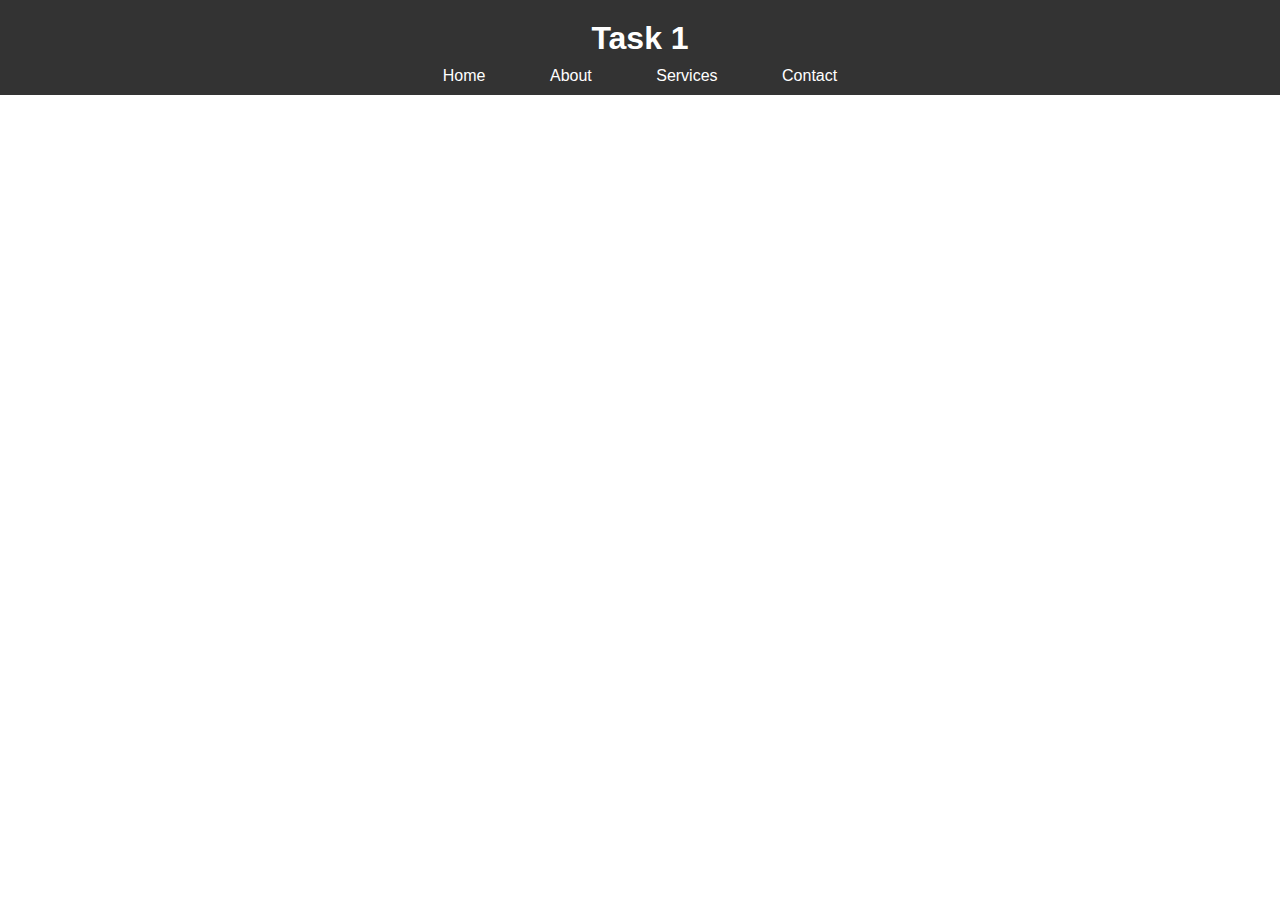
<file: index.html>
<!DOCTYPE html>
<html lang="en">
<head>
  <meta charset="UTF-8">
  <meta name="viewport" content="width=device-width, initial-scale=1.0">
  <title>Task 1</title>
  <link rel="stylesheet" href="index.css">
</head>
<body>

  <div class="navbar">
    <h1 class="nav-item">Task 1</h1>
    <a href="#" class="nav-item" onclick="loadPage('home.html')">Home</a>
    <a href="#" class="nav-item" onclick="loadPage('about.html')">About</a>
    <a href="#" class="nav-item" onclick="loadPage('services.html')">Services</a>
    <a href="#" class="nav-item" onclick="loadPage('contact.html')">Contact</a>
  </div>

  <div class="content" id="content">
    <!-- Content will be loaded here -->
  </div>

  <script src="index.js"></script>
  <script>
    function loadPage(page) {
      fetch(page)
        .then(response => response.text())
        .then(html => {
          document.getElementById('content').innerHTML = html;
        })
        .catch(error => console.error('Error loading page:', error));
    }
  </script>
</body>
</html>
</file>
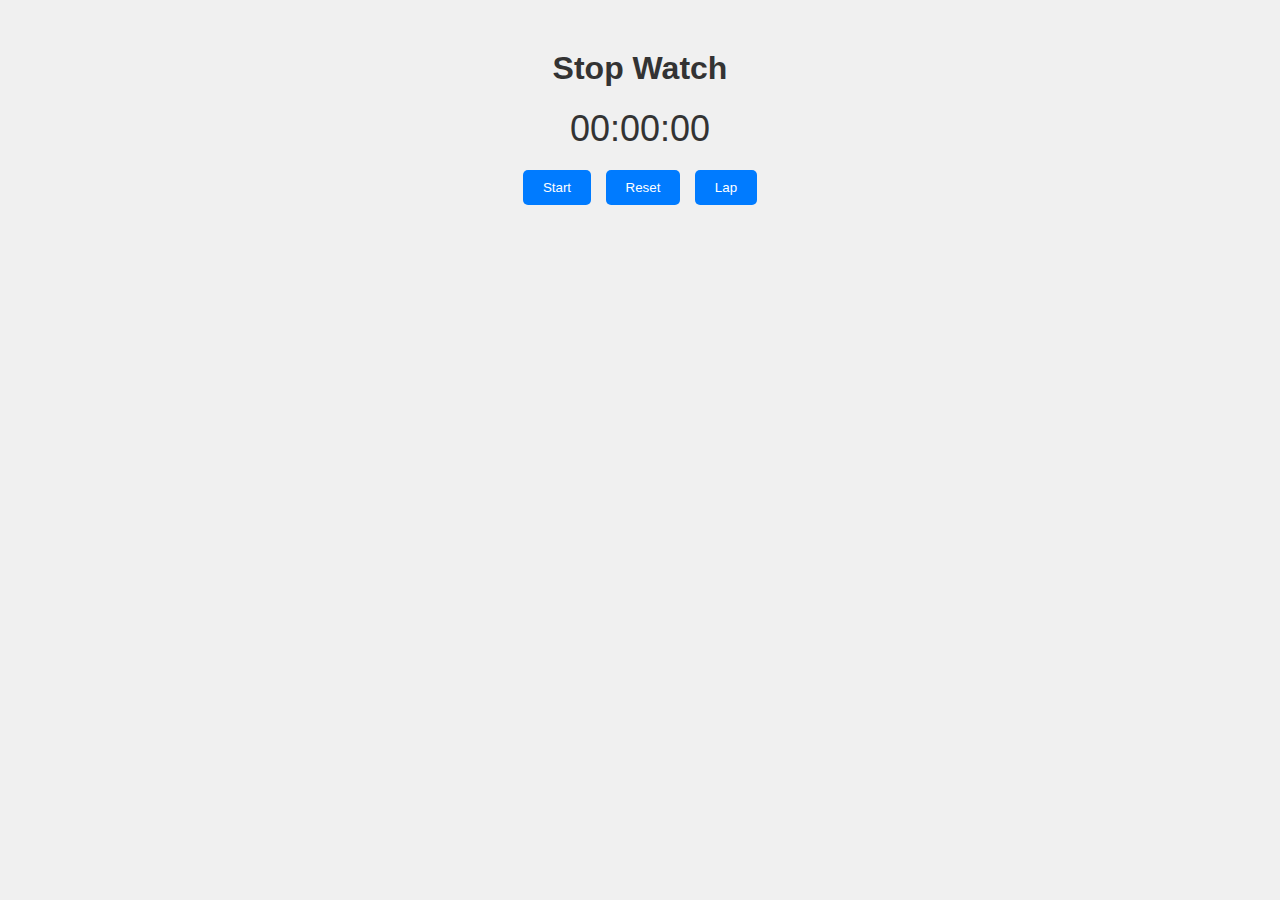
<file: Task 2/index.html>
<!DOCTYPE html>
<html lang="en">
<head>
  <meta charset="UTF-8">
  <meta name="viewport" content="width=device-width, initial-scale=1.0">
  <title>Stopwatch</title>
  <link rel="stylesheet" href="index.css">
</head>
<body>
  <div class="stopwatch">
    <h1>Stop Watch </h1>
    <div class="display">00:00:00</div>
    <div class="controls">
      <button id="startPauseBtn" onclick="startPause()">Start</button>
      <button onclick="reset()">Reset</button>
      <button onclick="recordLap()">Lap</button>
    </div>
    <ul id="lapList" class="lap-list"></ul>
  </div>

  <script src="index.js"></script>
</body>
</html>
</file>
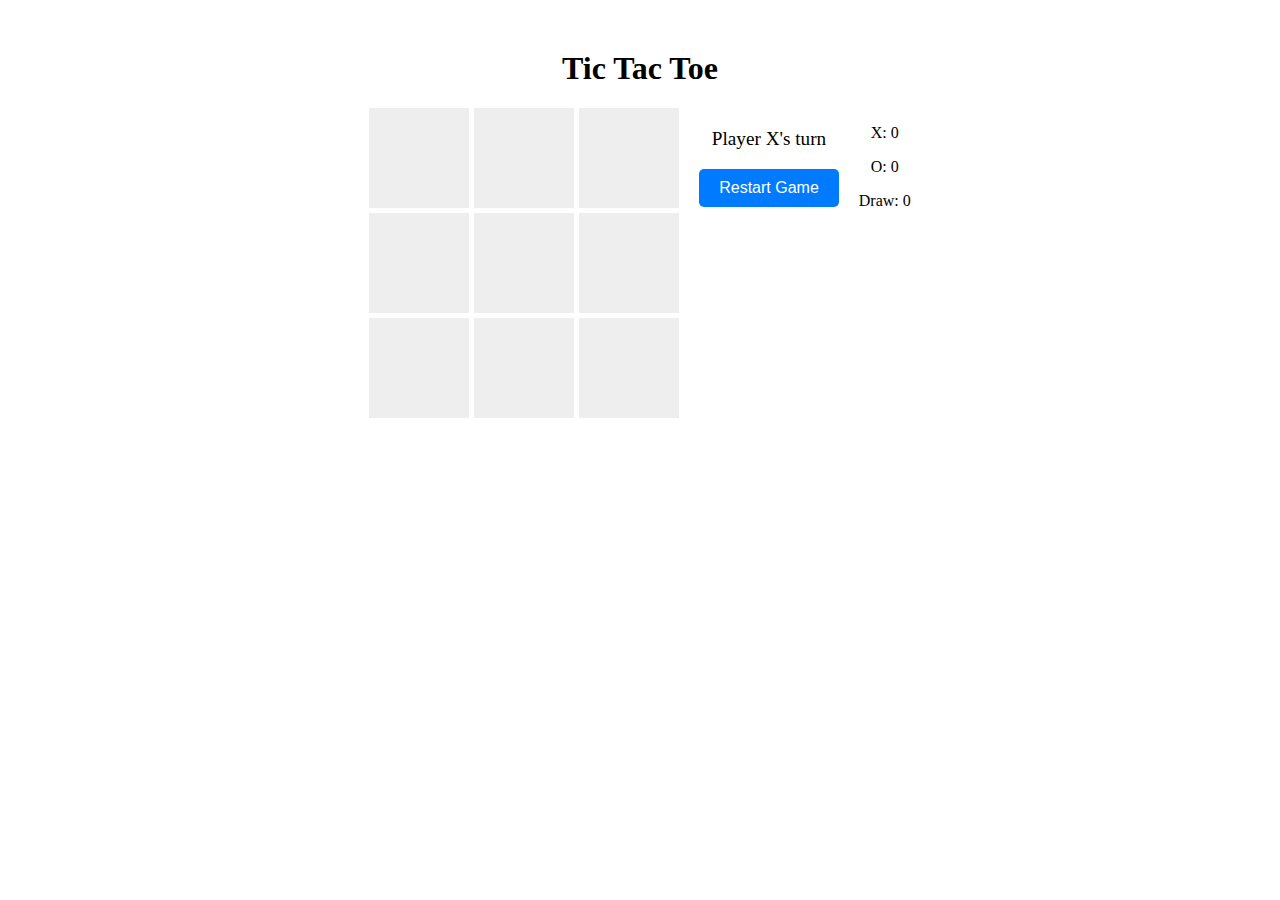
<file: Task 3/index.html>
<!DOCTYPE html>
<html lang="en">
<head>
  <meta charset="UTF-8">
  <meta name="viewport" content="width=device-width, initial-scale=1.0">
  <title>Tic Tac Toe</title>
  <link rel="stylesheet" href="index.css">
</head>
<body>
  <div class="container">
    <h1>Tic Tac Toe</h1>
    <div class="content-wrapper">
      <div class="board" id="board">
        <div class="cell" id="cell-0"></div>
        <div class="cell" id="cell-1"></div>
        <div class="cell" id="cell-2"></div>
        <div class="cell" id="cell-3"></div>
        <div class="cell" id="cell-4"></div>
        <div class="cell" id="cell-5"></div>
        <div class="cell" id="cell-6"></div>
        <div class="cell" id="cell-7"></div>
        <div class="cell" id="cell-8"></div>
      </div>
      <div class="status-container">
        <p id="status">Player X's turn</p>
        <button id="restartButton">Restart Game</button>
      </div>
      <div class="score-container">
        <div id="scores">
          <p>X: <span id="scoreX">0</span></p>
          <p>O: <span id="scoreO">0</span></p>
          <p>Draw: <span id="scoreDraw">0</span></p>
        </div>
        <!-- <button id="submitButton">Submit Result</button> -->
      </div>
    </div>
  </div>

  <script src="index.js"></script>
</body>
</html>
</file>
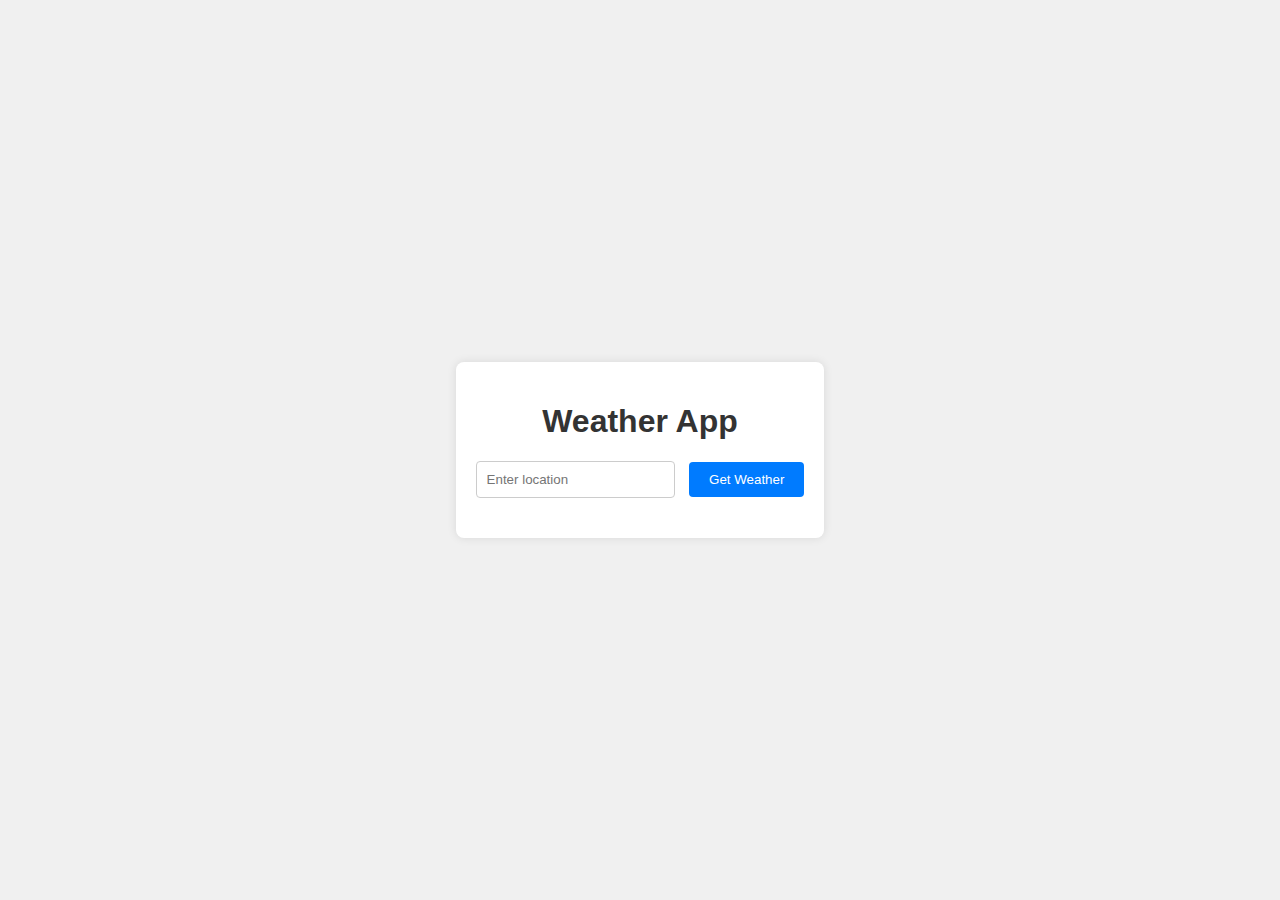
<file: Task5/index.html>
<!DOCTYPE html>
<html lang="en">
<head>
    <meta charset="UTF-8">
    <meta name="viewport" content="width=device-width, initial-scale=1.0">
    <title>Weather App</title>
    <link rel="stylesheet" href="styles.css">

    <style>
        body {
            font-family: Arial, sans-serif;
            margin: 0;
            padding: 0;
            display: flex;
            justify-content: center;
            align-items: center;
            height: 100vh;
        }
        #weather-container {
            text-align: center;
        }
    </style>
</head>
<body>
    <div id="weather-container">
        <h1>Weather App</h1>
        <input type="text" id="location-input" placeholder="Enter location">
        <button onclick="getWeather()">Get Weather</button>
        <div id="weather-info"></div>
    </div>

    <script>
        function getWeather() {
            const apiKey = '83e5fe75d6b579724949f36a8c1a6ab0'; // Replace with your API key
            const locationInput = document.getElementById('location-input').value;
            const apiUrl = `https://api.openweathermap.org/data/2.5/weather?q=${locationInput}&appid=${apiKey}&units=metric`;

            fetch(apiUrl)
    .then(response => {
        if (!response.ok) {
            throw new Error('Failed to fetch weather data. Please check your API key.');
        }
        return response.json();
    })
    .then(data => {
        const weatherInfo = document.getElementById('weather-info');
        if (!data || !data.name || !data.weather || !data.main || !data.wind) {
            throw new Error('Invalid weather data received from the API.');
        }
        weatherInfo.innerHTML = `
            <h2>${data.name}, ${data.sys.country}</h2>
            <p>Weather: ${data.weather[0].main}</p>
            <p>Temperature: ${data.main.temp}°C</p>
            <p>Humidity: ${data.main.humidity}%</p>
            <p>Wind Speed: ${data.wind.speed} m/s</p>
        `;
    })
    .catch(error => {
        console.error('Error fetching weather data:', error);
        const weatherInfo = document.getElementById('weather-info');
        weatherInfo.innerHTML = '<p>Error fetching weather data. Please try again later.</p>';
    });
}

    </script>
</body>
</html>
</file>
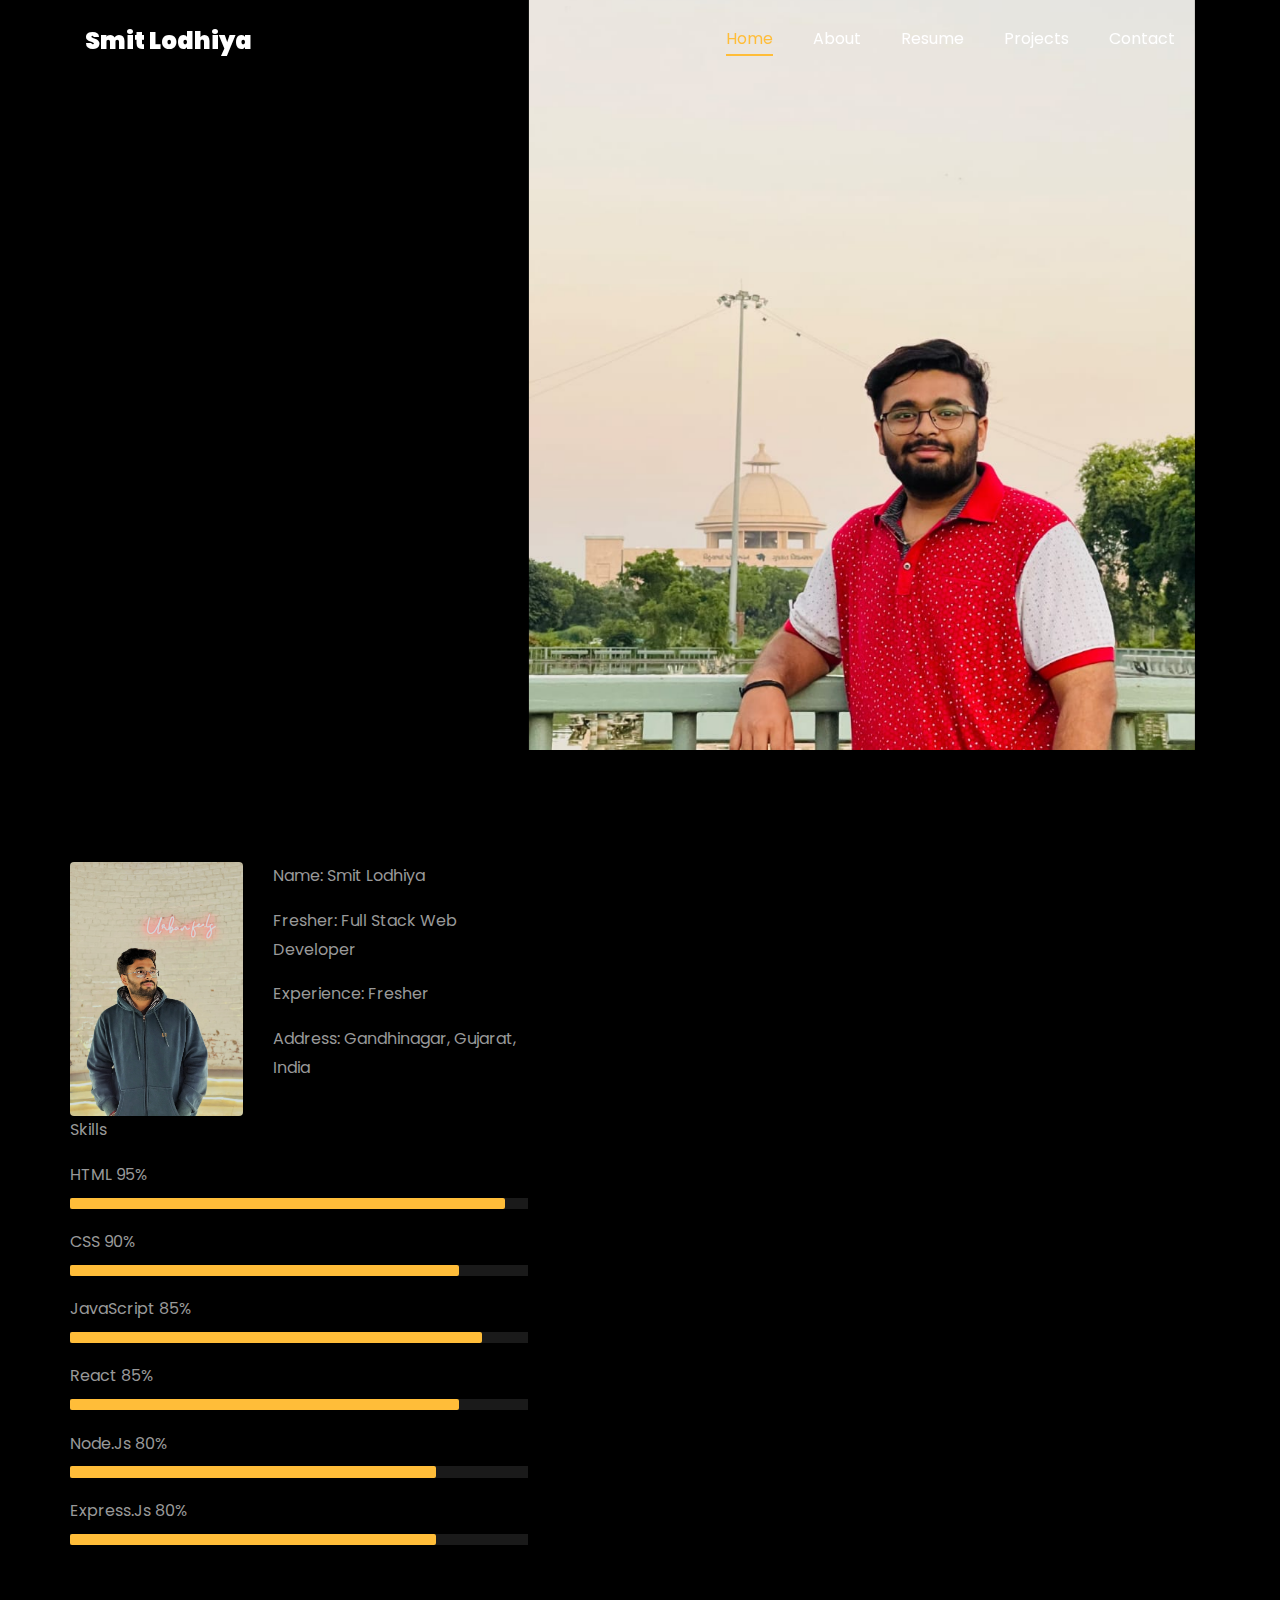
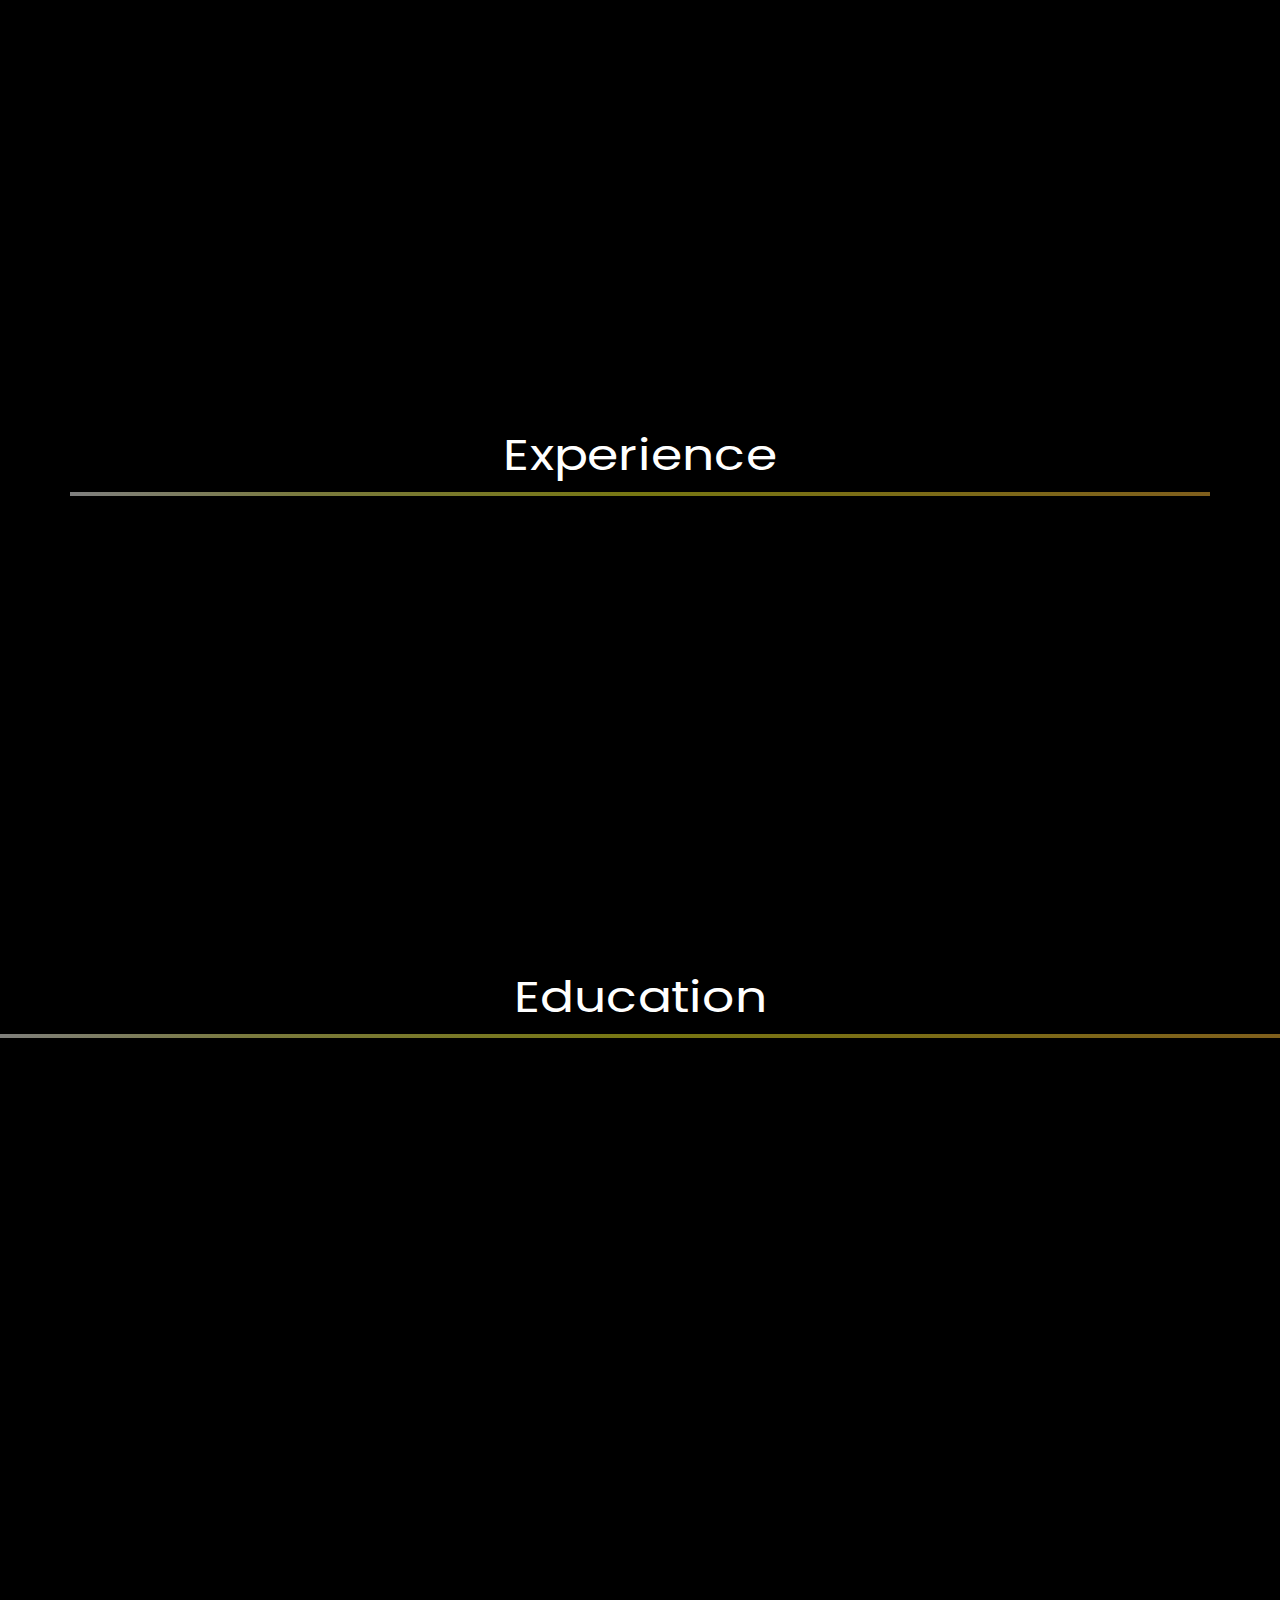
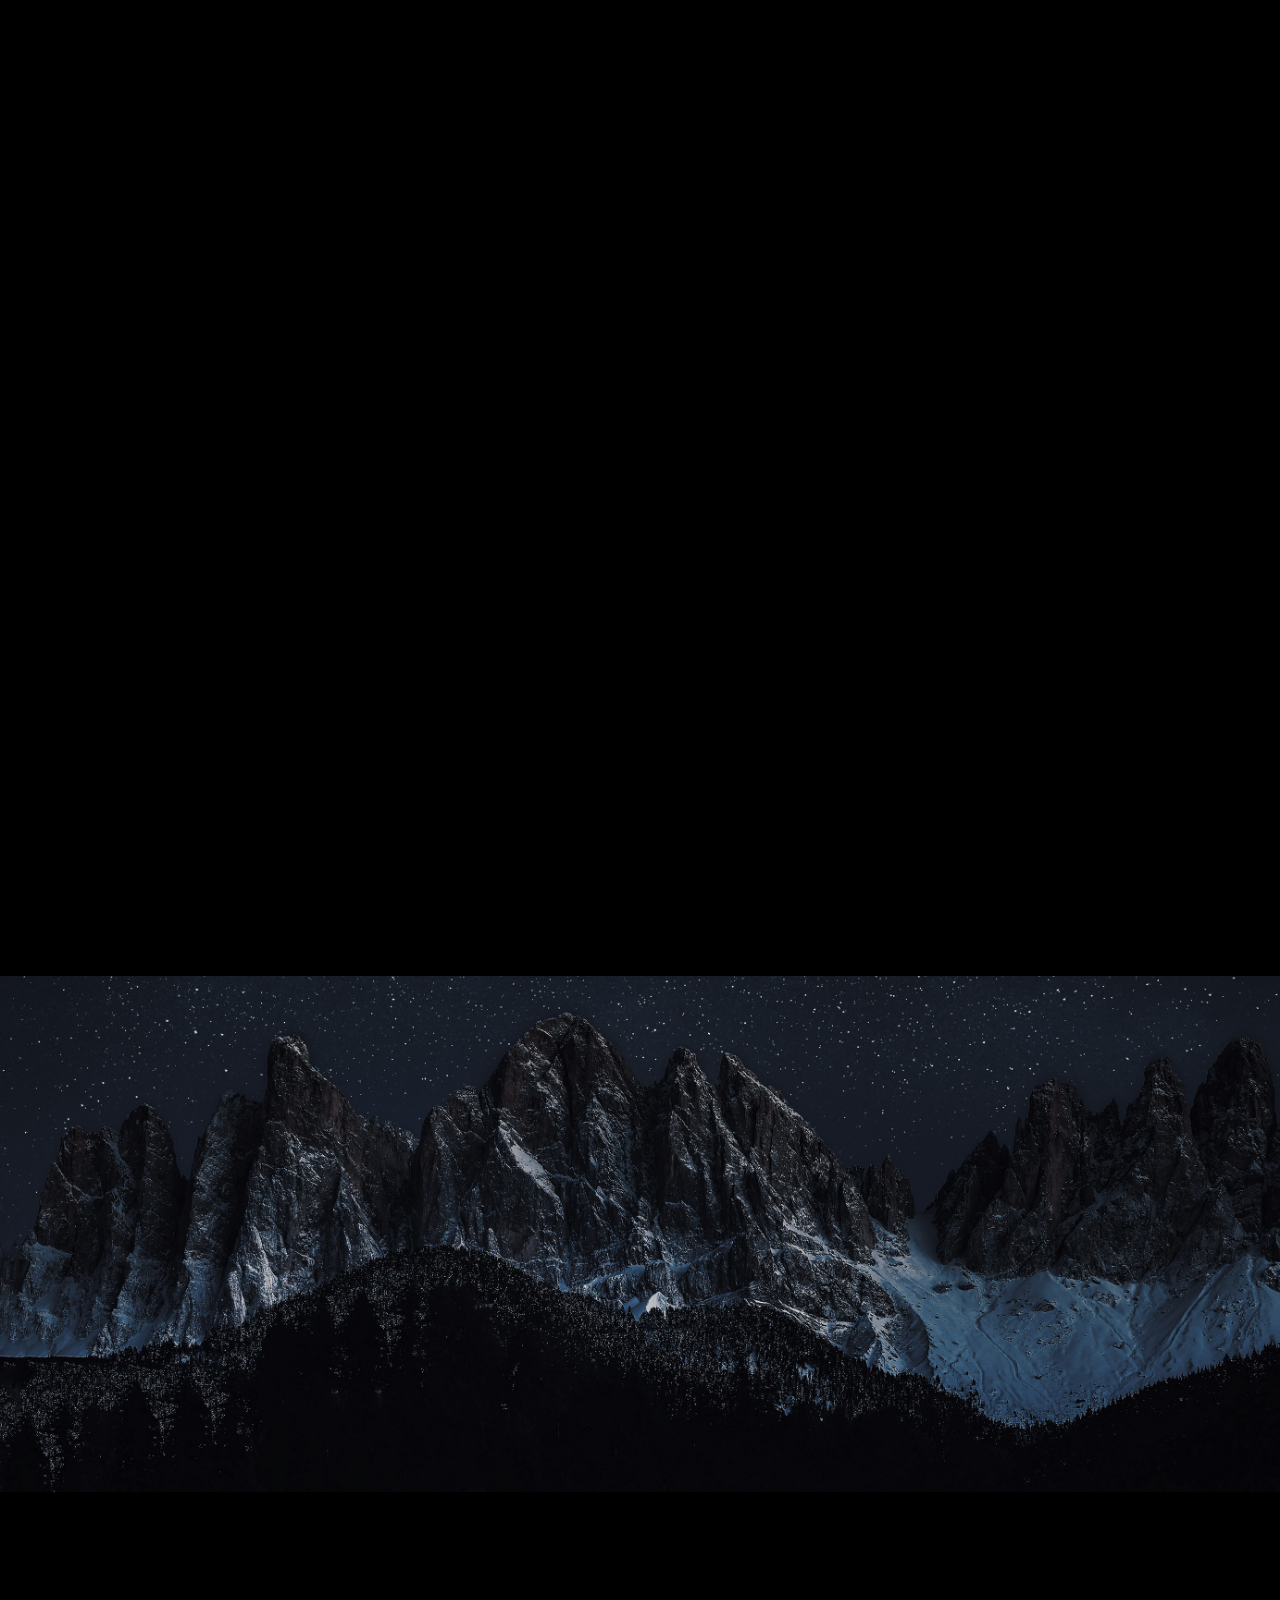
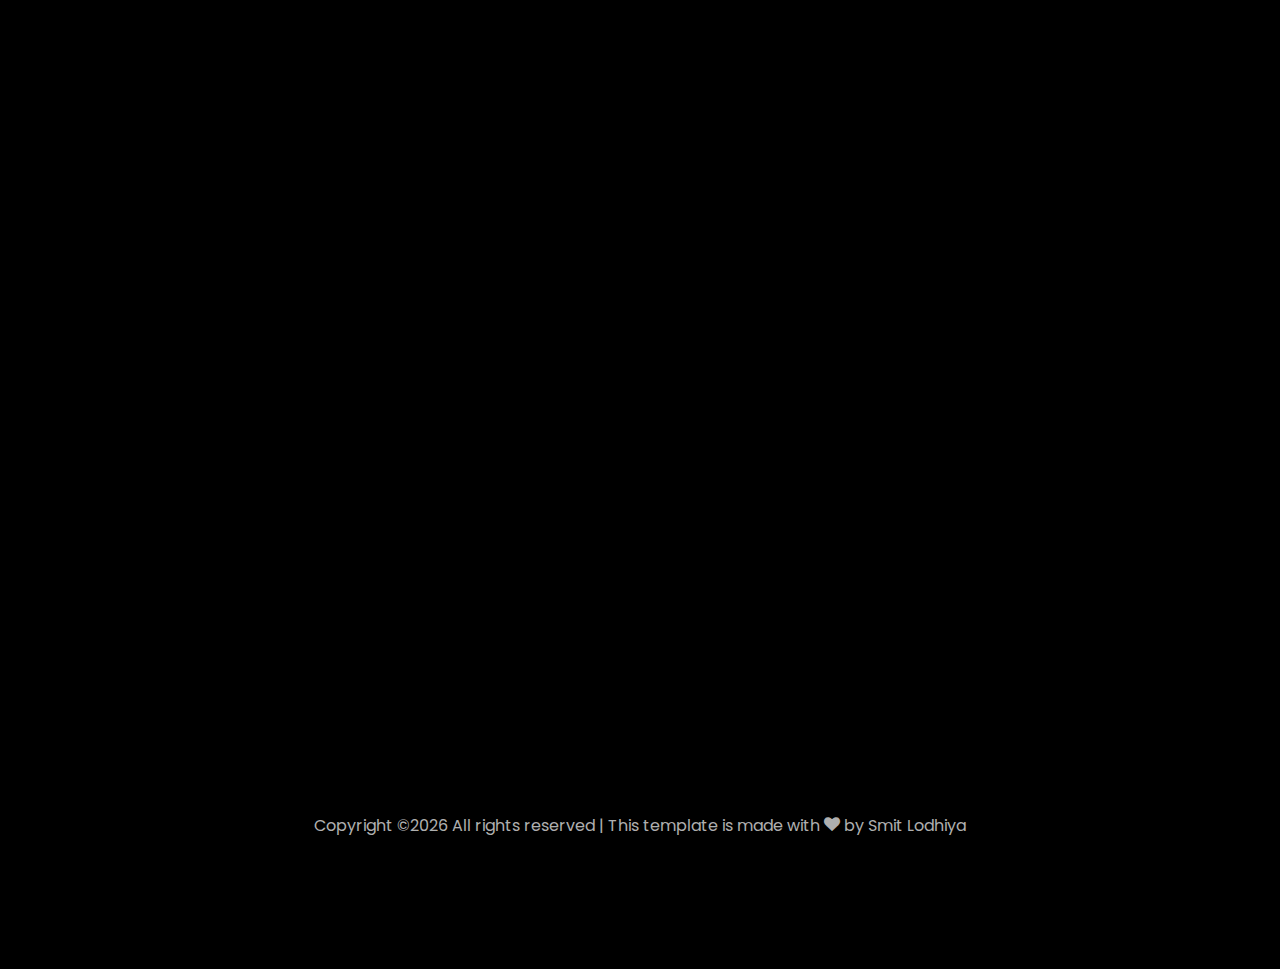
<file: Task 4/Portfolio-Website-Template-main/index.html>
<!DOCTYPE html>
<html lang="en">
  <head>
    <title>Smit Lodhiya Portfolio</title>
    <meta charset="utf-8">
    <meta name="viewport" content="width=device-width, initial-scale=1, shrink-to-fit=no">
    
    <link href="https://fonts.googleapis.com/css?family=Poppins:100,200,300,400,500,600,700,800,900" rel="stylesheet">

    <link rel="stylesheet" href="css/open-iconic-bootstrap.min.css">
    <link rel="stylesheet" href="css/animate.css">
    
    <link rel="stylesheet" href="css/owl.carousel.min.css">
    <link rel="stylesheet" href="css/owl.theme.default.min.css">
    <link rel="stylesheet" href="css/magnific-popup.css">

    <link rel="stylesheet" href="css/aos.css">

    <link rel="stylesheet" href="css/ionicons.min.css">
    
    <link rel="stylesheet" href="css/flaticon.css">
    <link rel="stylesheet" href="css/icomoon.css">
    <link rel="stylesheet" href="css/style.css">



<style>

/*======================================
//--//-->   ABOUT
======================================*/

.about-mf .box-shadow-full {
  padding-top: 4rem;
  padding-bottom: 4rem;
}

.about-mf .about-img {
  margin-bottom: 2rem;
}

.about-mf .about-img img {
  margin-left: 10px;
}


.skill-mf .progress {
  /* background-color: #cde1f8; */
  margin: .5rem 0 1.2rem 0;
  border-radius: 0;
  height: .7rem;
}

.skill-mf .progress .progress-bar {
  height: .7rem;
  background-color: #ffbd39;
}


/* Animation styles */
#typing-animation {
  position: relative;
  font-size: 30px;
  font-weight: bold;
  color: rgb(255, 255, 255);
  overflow: hidden;
  white-space: nowrap;
  animation: typing 3s steps(20, end) infinite;
}

#typing-animation:before {
  content: "";
  /* position: absolute; */
  top: 0;
  left: 0;
  width: 0;
  height: 100%;
  background-color: #ccc;
  animation: typing-cursor 0.5s ease-in-out infinite;
}

@keyframes typing {
  from {
    width: 0;
  }
  to {
    width: 100%;
  }
}

@keyframes typing-cursor {
  from {
    width: 5px;
  }
  to {
    width: 0;
  }
}


/* project image zoom effect */

.zoom-effect {
  overflow: hidden;
  transition: transform 0.3s ease-out;
}

.zoom-effect:hover {
  transform: scale(1.1);
}


</style>


  </head>
  <body data-spy="scroll" data-target=".site-navbar-target" data-offset="300">
	  
	  
    <nav class="navbar navbar-expand-lg navbar-dark ftco_navbar ftco-navbar-light site-navbar-target" id="ftco-navbar">
	    <div class="container">
	      <a class="navbar-brand" href="index.html">Smit Lodhiya</a>
	      <button class="navbar-toggler js-fh5co-nav-toggle fh5co-nav-toggle" type="button" data-toggle="collapse" data-target="#ftco-nav" aria-controls="ftco-nav" aria-expanded="false" aria-label="Toggle navigation">
	        <span class="oi oi-menu"></span> Menu
	      </button>

	      <div class="collapse navbar-collapse" id="ftco-nav">
	        <ul class="navbar-nav nav ml-auto">
	          <li class="nav-item"><a href="#home-section" class="nav-link"><span>Home</span></a></li>
	          <li class="nav-item"><a href="#about-section" class="nav-link"><span>About</span></a></li>
	          <li class="nav-item"><a href="#resume-section" class="nav-link"><span>Resume</span></a></li>
	          <li class="nav-item"><a href="#project-section" class="nav-link"><span>Projects</span></a></li>
	          <li class="nav-item"><a href="#contact-section" class="nav-link"><span>Contact</span></a></li>
	        </ul>
	      </div>
	    </div>
	  </nav>
	  <section id="home-section" class="hero">
		  <div class="home-slider  owl-carousel">
	       <div class="slider-item ">
	      	<div class="overlay"></div>
	         <div class="container">
	          <div class="row d-md-flex no-gutters slider-text align-items-end justify-content-end" data-scrollax-parent="true">
	          	<div class="one-third js-fullheight order-md-last img" style="background-image:url(images/bg_111.jpg);">
	          	 <div class="overlay"></div>
	          	</div>
		          <div class="one-forth d-flex  align-items-center ftco-animate" data-scrollax=" properties: { translateY: '70%' }">
		          	<div class="text">
		          		<span class="subheading">Hello!</span>
			            <h1 class="mb-4 mt-3">I'm <span>Smit Lodhiya</span></h1>

						<!-- Element to contain animated typing -->
						<span id="typing-animation"></span>

						<script>

						// Initialize the typing animation
						const typingAnimationElement = document.getElementById('typing-animation');

						// Create an array of typing text
						const typingTexts = [
						'Student  ',
						'Web Developer  ',
						'Engineer   ',
						];

						// Create a function to display the typing animation for a given text
						function playTypingAnimation(text) {
						// Loop through each character and add it to the element
						for (let i = 0; i < text.length; i++) {
							setTimeout(() => {
							typingAnimationElement.textContent += text[i];
							}, i * 200); // Increase the delay to slow down the typing animation
						}

						// Once the animation is complete, reset the text and start over
						setTimeout(() => {
							typingAnimationElement.textContent = '';
							playTypingAnimation(typingTexts[(typingTexts.indexOf(text) + 1) % typingTexts.length]);
						}, text.length * 200);
						}

						// Start the typing animation loop
						playTypingAnimation(typingTexts[0]);

						</script>

						<br>
						<br>
			            <h2>Full Stack Web Developer</h2>
						<!-- <h2 class="d-flex" style="margin-bottom: 0">With over 5 years of experience</h2> -->
						<!-- <br> -->
			            <!-- <p><a href="https://www.youtube.com/@RishabhMishraOfficial" class="btn btn-primary py-3 px-4"></a>  -->
							<a href="https://github.com/SmitLodhiya" class="btn btn-white btn-outline-white py-3 px-4">My works</a></p>
		            </div>	
		          </div>
	        	</div>
	        </div>
	      </div>
		</div>
    </section>



    <section class="ftco-about img ftco-section ftco-no-pb" id="about-section">
    	<div class="container">
			<div class="row">
				<div class="row d-flex align-items-stretch">
				<!-- <div class="row d-flex"> -->
					<div class="col-md-6 col-lg-5 d-flex">
						<div class="img-about img d-flex align-items-stretch">
							<div class="overlay">
								<div class="row">
									<div class="col-sm-6 col-md-5">
									  <div class="about-img">
										<img src="images/about_me111.jpg" class="img-fluid rounded b-shadow-a" alt="">
									  </div>
									</div>
									<!-- Details next to profile image -->
									<div class="col-sm-6 col-md-7">
									  <div class="about-info">
										<p><span class="title-s">Name: </span> <span>Smit Lodhiya</span></p>
										<p><span class="title-s">Fresher: </span> <span>Full Stack Web Developer</span></p>
										<p><span class="title-s">Experience: </span> <span>Fresher</span></p>
										<p><span class="title-s">Address: </span> <span>Gandhinagar, Gujarat, India</span></p>
									  </div>
									</div>
								  </div>

								<div class="skill-mf">
									<p class="title-s">Skills</p>
									<span>HTML</span> <span class="pull-right">95%</span>
									<div class="progress">
										<div class="progress-bar" role="progressbar" style="width: 95%;" aria-valuenow="95" aria-valuemin="0"
											aria-valuemax="100"></div>
									</div>
									
									<span>CSS</span> <span class="pull-right">90%</span>
									<div class="progress">
										<div class="progress-bar" role="progressbar" style="width: 85%" aria-valuenow="85" aria-valuemin="0"
											aria-valuemax="100"></div>
									</div>
									
									<span>JavaScript</span> <span class="pull-right">85%</span>
									<div class="progress">
										<div class="progress-bar" role="progressbar" style="width: 90%" aria-valuenow="90" aria-valuemin="0"
											aria-valuemax="100"></div>
									</div>
									
									<span>React</span> <span class="pull-right">85%</span>
									<div class="progress">
										<div class="progress-bar" role="progressbar" style="width: 85%" aria-valuenow="85" aria-valuemin="0"
											aria-valuemax="100"></div>
									</div>
									
									<span>Node.Js</span> <span class="pull-right">80%</span>
									<div class="progress">
										<div class="progress-bar" role="progressbar" style="width: 80%" aria-valuenow="80" aria-valuemin="0"
											aria-valuemax="100"></div>
									</div>

									<span>Express.Js</span> <span class="pull-right">80%</span>
									<div class="progress">
										<div class="progress-bar" role="progressbar" style="width: 80%" aria-valuenow="80" aria-valuemin="0"
											aria-valuemax="100"></div>
									</div>
								</div>
							</div>
						</div>
					</div>
					
					<div class="col-md-6 col-lg-7 pl-lg-5 pb-5">
						<div class="row justify-content-start pb-3">
							<div class="col-md-12 heading-section ftco-animate">
								
								<!-- <h1 class="big">About</h1> -->
								<h2 class="mb-4">About Me</h2>
								
								<p>"Hello! I'm Smit, a determined and enthusiastic Full Stack Web Developer with a keen eye for detail and a passion for problem-solving. From designing sleek user interfaces to building robust backend systems, I thrive on transforming ideas into dynamic web experiences. Armed with a solid foundation in HTML, CSS, JavaScript, and backend technologies like Node.js and Express, I'm eager to dive deeper into the world of web development. With a dedication to continuous learning and a knack for staying up-to-date with the latest industry trends, I'm committed to delivering innovative solutions that exceed expectations. Let's collaborate and create something extraordinary together!"</p>
								<ul class="about-info mt-4 px-md-0 px-2">
									<li class="d-flex"><span>Profile:</span> <span>Full Stack Web Developer</span></li>
									<li class="d-flex"><span>Education:</span> <span>Btech: Computer Science Engineering</span></li>
									<li class="d-flex"><span>Language:</span> <span>English, Hindi, Gujarati</span></li>
									
									<li class="d-flex"><span>Other Skills:</span> <span>Mongo Db, SQL, Python, C++, Problem Solving</span></li>
									<li class="d-flex"><span>Interest:</span> <span>Traveling, Photography, Coding, Cricket</span></li>
									
								</ul>
							</div>
						</div>


						<div class="counter-wrap ftco-animate d-flex mt-md-3">
							<div class="text">
								<p class="mb-4">
									<span class="number" data-number="5">0</span> <span>+</span>
									<span>&nbsp; Projects completed</span>
								</p>
								<p><a href="https://www.linkedin.com/in/smit-lodhiya-637221220/" class="btn btn-primary py-3 px-3">LinkedIn</a></p>
							</div>
						</div>
					</div>
				</div>
			</div>
		</div>
    </section>



	
    <section class="ftco-section ftco-no-pb" id="resume-section">
    	<div class="container">
    		<div class="row justify-content-center pb-5">
          <div class="col-md-10 heading-section text-center ftco-animate">
          	<!-- <h1 class="big big-2">Resume</h1> -->
            <h2 class="mb-4">Resume</h2>
            <p>"Passionate Full Stack Web Developer | Crafting digital experiences from front-end to back-end | Turning ideas into interactive reality | Let's build something amazing together!"</p>
          </div>
        </div>

		<div class="row">
			<h1 class="big-4">Experience</h1>
			<div class="underline"></div>
		</div>
		<br>
		
		<div class="row">
				<div class="col-md-12">
					<div class="resume-wrap ftco-animate">
						<span class="date">2024-Present</span>
						<h2>Web Developer Intern</h2>
						<span class="position">Prodigy Infotech</span>
						<p class="mt-4">Prodigy, A dedicated tech Company to providing students with valuable work experience, allowing them to gain practical skills and knowledge that can help them in their future careers.
							<ul>
								<li>Our internships are designed to simulate real-world work experiences, giving students the opportunity to work on projects and assignments that are relevant to their chosen field of study. </li>
								
							</ul>
						</p>
					</div>

				</div>

				

				</div>
			</div>

		<br>
		<br>

		<div class="row">
			<h1 class="big-4">Education</h1>
			<div class="underline"></div>
		</div>
		<br>
		
			<div class="row">
    			<div class="col-md-6">
    				<div class="resume-wrap ftco-animate">
    					<span class="date">2021-2025</span>
    					<h2>Btech in Computer Science Engineering</h2>
    					<span class="position">Pandit Deendayal Energy University</span>
    					<p class="mt-4">CGPA: 9.12</p>
    				</div>
    			</div>

    			<div class="col-md-6">
    				<div class="resume-wrap ftco-animate">
    					<span class="date">2019-2020</span>
    					<h2>Higher Secondary School</h2>
    					<span class="position">Bliss Academy</span>
    					<p class="mt-4">Percentage: 94%</p>
    				</div>
				</div>
    		</div>

    		
    	</div>
    </section>

   

    <section class="ftco-section" id="project-section">
      <div class="container">
        <div class="row justify-content-center mb-5 pb-5">
          <div class="col-md-7 heading-section text-center ftco-animate">
            <!-- <h1 class="big big-2">Projects</h1> -->
            <h2 class="mb-4">Projects</h2>
            <p>Below are the projects on Website Development and Web Application Development</p>
          </div>
        </div>
        <div class="row d-flex">
          <div class="col-md-4 d-flex ftco-animate">
          	<div class="blog-entry justify-content-end">
              <a href="https://github.com/SmitLodhiya/amazon-clone" class="block-20 zoom-effect" style="background-image: url('images/pro__1.png');">
              </a>
              <div class="text mt-3 float-right d-block">

                <h3 class="heading"><a href="https://github.com/SmitLodhiya/amazon-clone">Amazon Clone With React.Js</a></h3>
                <p>"Welcome to my Amazon clone project! Utilizing React, I've crafted a seamless and intuitive shopping experience inspired by the renowned e-commerce giant. From browsing through a vast array of products to secure checkout processes, every aspect mirrors the functionality of Amazon. Join me on this journey of innovation and user-centric design!"





				</p>
              </div>
            </div>
          </div>
          <div class="col-md-4 d-flex ftco-animate">
          	<div class="blog-entry justify-content-end">
              <a href="https://github.com/SmitLodhiya/Hotel-booking-web-app" class="block-20 zoom-effect" style="background-image: url('images/pro__2.jpeg');">
              </a>
              <div class="text mt-3 float-right d-block">

                <h3 class="heading"><a href="https://github.com/SmitLodhiya/Hotel-booking-web-app">Hotel Booking Web App Using React.Js</a></h3>
                <p>"Introducing my hotel booking web app built with React.js! Dive into a world of seamless travel planning and accommodation booking. With a sleek and intuitive interface, users can effortlessly explore a curated selection of hotels, view detailed information and amenities, and secure bookings with ease. Stay tuned for an immersive experience that revolutionizes the way we book our travel accommodations!"</p>
              </div>
            </div>
          </div>
          
	<br>
		<!-- added justify-content-center to center align the last two projects -->
		
			<div class="col-md-4 d-flex ftco-animate">
				<div class="blog-entry justify-content-end">
				<a href="" class="block-20 zoom-effect" style="background-image: url('images/pro__3.jpeg');">
				</a>
				<div class="text mt-3 float-right d-block">
  
				  <h3 class="heading"><a href="">AutoFolio</a></h3>
				  <p>"Presenting Autofolio, your personal portfolio website creator powered by Python and Flask! With Autofolio, you can effortlessly convert your resume into a stunning online portfolio. Simply upload your resume, and let Autofolio work its magic to extract key details and create a visually appealing portfolio website. Showcase your skills, experiences, and projects in style with customizable templates. Say goodbye to manual website creation and hello to Autofolio – your shortcut to an impressive online presence!"</p>
				</div>
			  </div>
			</div>
		 </div>
	  </div>
    </section>

	<section class="ftco-section ftco-no-pt ftco-no-pb ftco-counter img" id="section-counter">
      <div class="container">
		<div class="row d-md-flex align-items-center">
          <div class="col-md d-flex justify-content-center counter-wrap ftco-animate">
            <div class="block-18">
              <div class="text">
                <strong class="number" data-number="10">0</strong>
                <span>Achievements</span>
              </div>
            </div>
          </div>
          <div class="col-md d-flex justify-content-center counter-wrap ftco-animate">
            <div class="block-18">
              <div class="text">
                <strong class="number" data-number="5">0</strong>
                <span>Projects</span>
              </div>
            </div>
          </div>
          
          <div class="col-md d-flex justify-content-center counter-wrap ftco-animate">
            <div class="block-18">
              <div class="text">
                <strong class="number" data-number="1000">0</strong>
                <span>Cups of Tea</span>
              </div>
            </div>
          </div>
        </div>
      </div>
	
	  <div class="ftco-section ftco-hireme img margin-top" style="background-image: url(images/bg_1.jpg)">
			<!-- <div class="container"> -->
				<div class="row justify-content-center">
					<div class="col-md-7 ftco-animate text-center">
						<h2>More projects on<span> Github  </span> </h2>
						<div class="heading"> <h4> I love to develop user friendly and responsive website and web app</h4>
						<br>
						<p><a href="https://github.com/SmitLodhiya" class="btn btn-primary py-3 px-5">GitHub</a></p>
						</div>
					</div>
				</div>
			<!-- </div> -->
		</div>
	</section>



    <section class="ftco-section contact-section ftco-no-pb" id="contact-section">
      <div class="container">
      	<div class="row justify-content-center mb-5 pb-3">
          <div class="col-md-7 heading-section text-center ftco-animate">
            <!-- <h1 class="big big-2">Contact</h1> -->
            <h2 class="mb-4">Contact Me</h2>
            <p>Below are the details to reach out to me!</p>
          </div>
        </div>

        <div class="row d-flex contact-info mb-5">
          <div class="col-md-6 col-lg-3 d-flex ftco-animate">
          	<div class="align-self-stretch box p-4 text-center">
          		<div class="icon d-flex align-items-center justify-content-center">
          			<span class="icon-map-signs"></span>
          		</div>
          		<h3 class="mb-4">Address</h3>
	            <p>Gandhinagar, India</p>
	          </div>
          </div>
          <div class="col-md-6 col-lg-3 d-flex ftco-animate">
          	<div class="align-self-stretch box p-4 text-center">
          		<div class="icon d-flex align-items-center justify-content-center">
          			<span class="icon-phone2"></span>
          		</div>
          		<h3 class="mb-4">Contact Number</h3>
	            <p><a href="tel://0101010101">+91-9054442932</a></p>
	          </div>
          </div>
          <div class="col-md-6 col-lg-3 d-flex ftco-animate">
          	<div class="align-self-stretch box p-4 text-center">
          		<div class="icon d-flex align-items-center justify-content-center">
          			<span class="icon-paper-plane"></span>
          		</div>
          		<h3 class="mb-4">Email Address</h3>
	            <p><a href="mailto:info@yoursite.com">smitlodhiya1110@gmail.com</a></p>
	          </div>
          </div>
          <div class="col-md-6 col-lg-3 d-flex ftco-animate">
          	<div class="align-self-stretch box p-4 text-center">
          		<div class="icon d-flex align-items-center justify-content-center">
          			<span class="icon-globe"></span>
          		</div>
          		<h3 class="mb-4">Download Resume</h3>
	            <p><a href="#">Link</a></p>
	          </div>
          </div>

		  <div class="container">
			<br>
			<br>
			<div class="row justify-content-center">
				<div class="col-md-7 ftco-animate text-center">
					<!-- <h2>Have a<span> Question?  </span> <a href="https://forms.gle/uLaTShUKXraAvHJ77" class="btn btn-primary py-3 px-5">Click Here</a> </h2> -->
				</div>
			</div>
				<br>
					<ul class="ftco-footer-social list-unstyled d-flex justify-content-center align-items-center mb-0">
					  <li class="ftco-animate normal-txt">Find me on  </li>
			
					  <li class="ftco-animate"><a href="https://www.linkedin.com/in/smit-lodhiya-637221220/"><span class="icon-linkedin"></span></a></li>  
					
					  <li class="ftco-animate"><a href="https://www.facebook.com/smit.lodhiya.1"><span class="icon-facebook"></span></a></li>
				      <li class="ftco-animate"><a href="https://www.instagram.com/_smit_1110/"><span class="icon-instagram"></span></a></li>
					</ul>
				<br>
		   </div>
   </div>
 </section>


 
	
    <footer class="ftco-footer ftco-section">
		<div class="container">
		  <div class="row">
			<div class="col-md-12 text-center">
  
			  <p><!-- Link back to Colorlib can't be removed. Template is licensed under CC BY 3.0. -->
	Copyright &copy;<script>document.write(new Date().getFullYear());</script> All rights reserved | This template is made with <i class="icon-heart color-danger" aria-hidden="true"></i> by <a href="https://colorlib.com" target="_blank">Smit Lodhiya</a>
	<!-- Link back to Colorlib can't be removed. Template is licensed under CC BY 3.0. --></p>
			</div>
		  </div>
		</div>
	  </footer>


  <!-- loader -->
  <div id="ftco-loader" class="show fullscreen"><svg class="circular" width="48px" height="48px"><circle class="path-bg" cx="24" cy="24" r="22" fill="none" stroke-width="4" stroke="#eeeeee"/><circle class="path" cx="24" cy="24" r="22" fill="none" stroke-width="4" stroke-miterlimit="10" stroke="#F96D00"/></svg></div>


  <script src="js/jquery.min.js"></script>
  <script src="js/jquery-migrate-3.0.1.min.js"></script>
  <script src="js/popper.min.js"></script>
  <script src="js/bootstrap.min.js"></script>
  <script src="js/jquery.easing.1.3.js"></script>
  <script src="js/jquery.waypoints.min.js"></script>
  <script src="js/jquery.stellar.min.js"></script>
  <script src="js/owl.carousel.min.js"></script>
  <script src="js/jquery.magnific-popup.min.js"></script>
  <script src="js/aos.js"></script>
  <script src="js/jquery.animateNumber.min.js"></script>
  <script src="js/scrollax.min.js"></script>
  
  <script src="js/main.js"></script>
    
  </body>
</html>
</file>
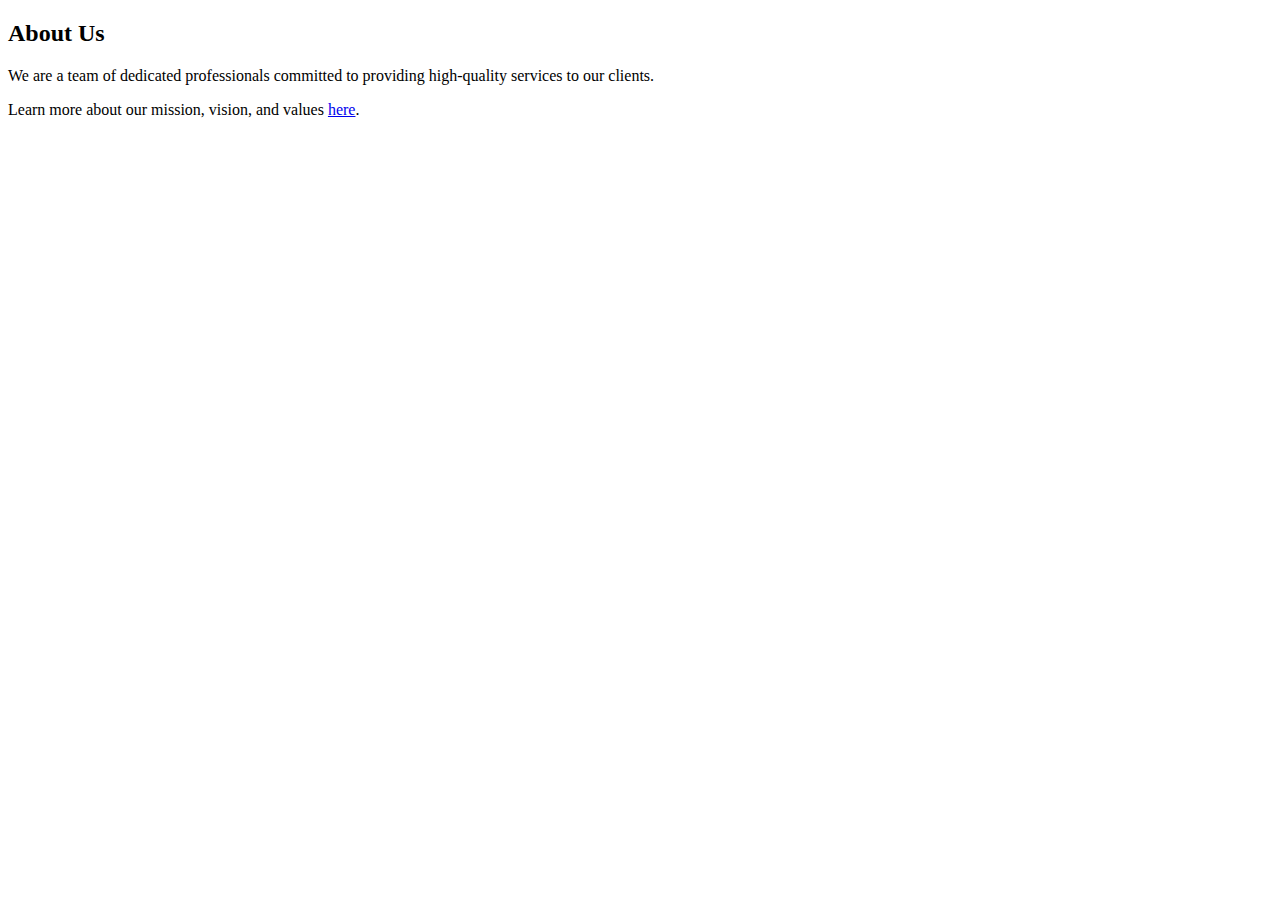
<file: about.html>
<!DOCTYPE html>
<html lang="en">
<head>
    <meta charset="UTF-8">
    <meta name="viewport" content="width=device-width, initial-scale=1.0">
    <title>Document</title>
</head>
<body>
    <h2>About Us</h2>
<p>We are a team of dedicated professionals committed to providing high-quality services to our clients.</p>
<p>Learn more about our mission, vision, and values <a href="#">here</a>.</p>

    
</body>
</html>
</file>
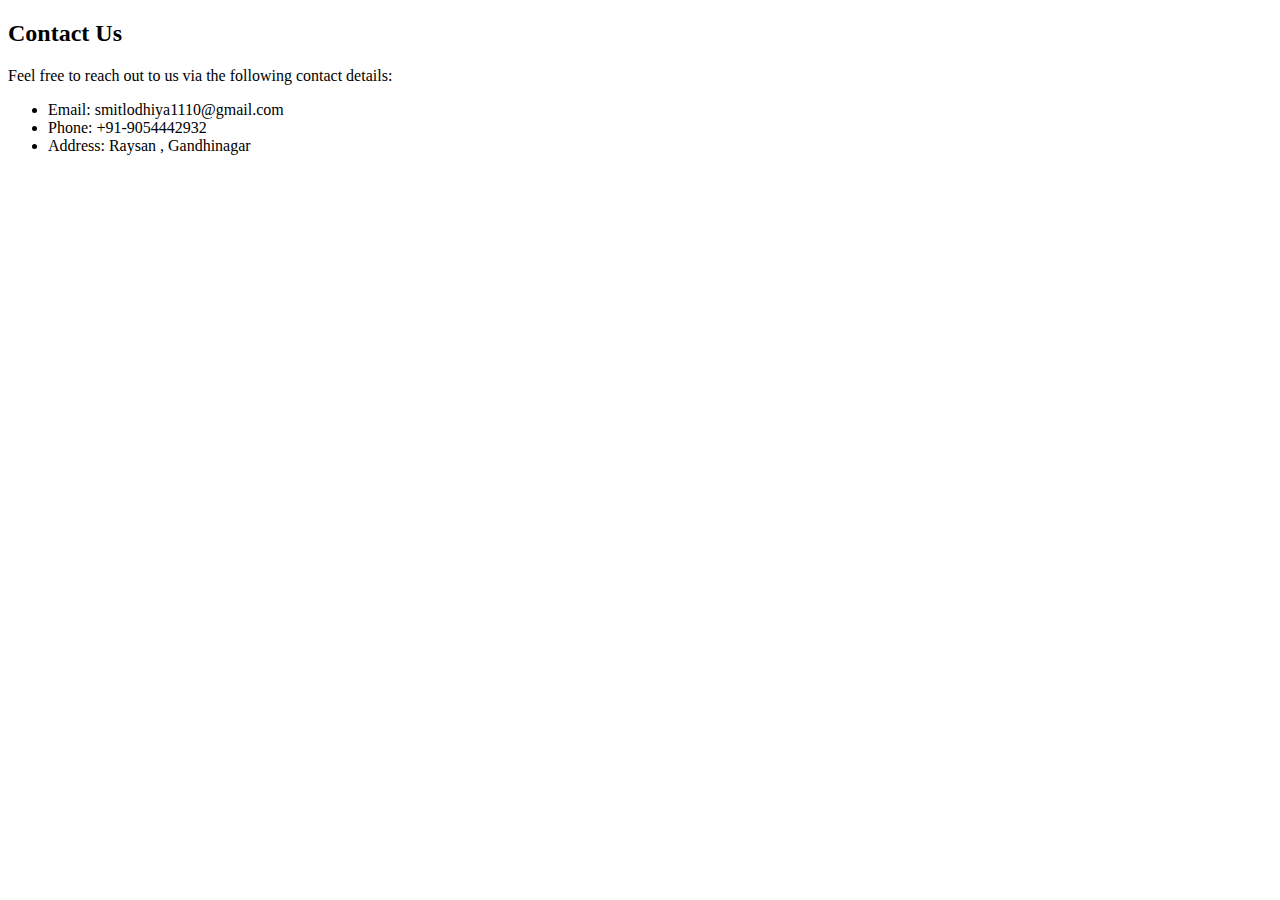
<file: contact.html>
<!DOCTYPE html>
<html lang="en">
<head>
    <meta charset="UTF-8">
    <meta name="viewport" content="width=device-width, initial-scale=1.0">
    <title>Document</title>
</head>
<body>
    <h2>Contact Us</h2>
<p>Feel free to reach out to us via the following contact details:</p>
<ul>
  <li>Email: smitlodhiya1110@gmail.com</li>
  <li>Phone: +91-9054442932</li>
  <li>Address: Raysan , Gandhinagar</li>
</ul>

    
</body>
</html>
</file>
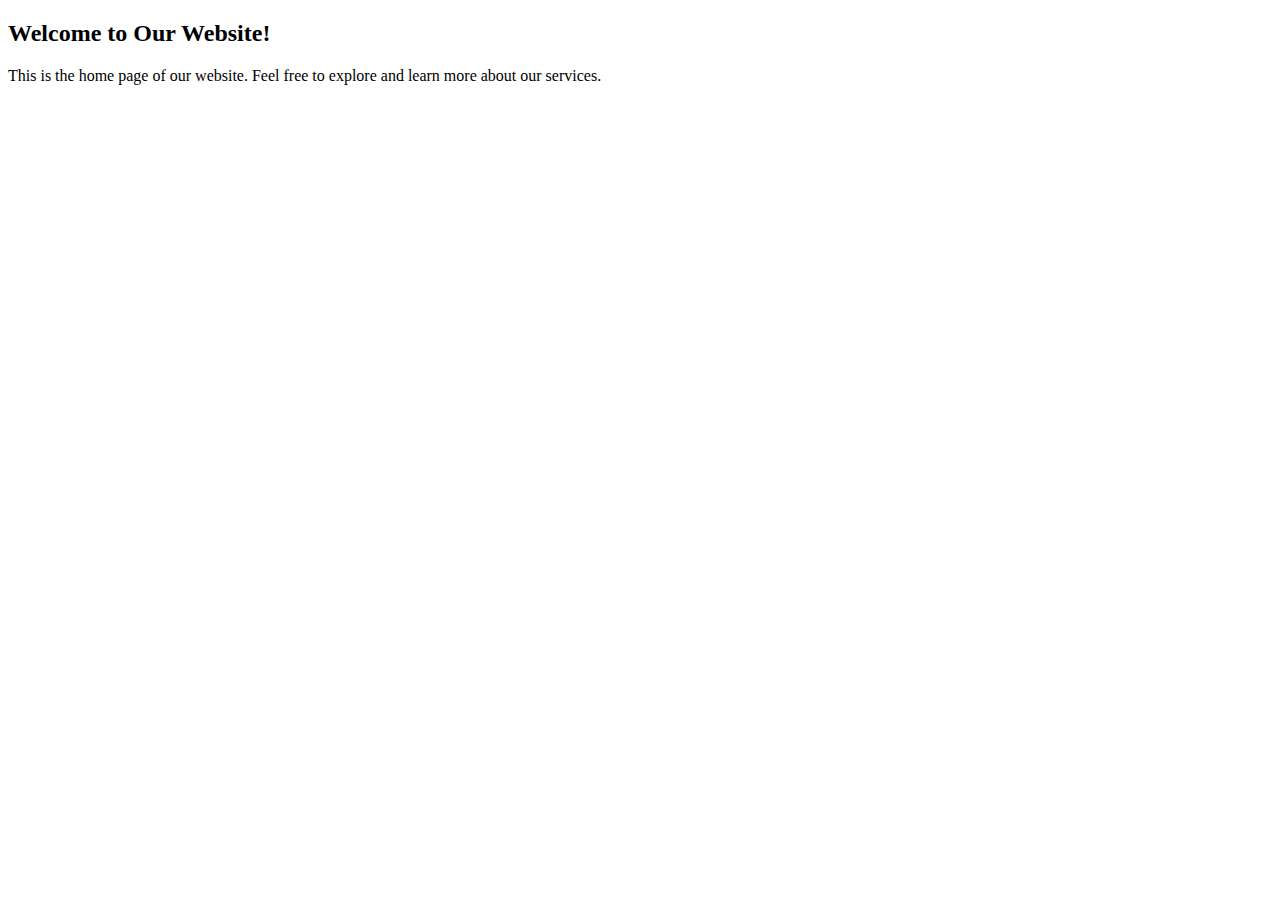
<file: home.html>
<!DOCTYPE html>
<html lang="en">
<head>
    <meta charset="UTF-8">
    <meta name="viewport" content="width=device-width, initial-scale=1.0">
    <title>Document</title>
</head>
<body>
    <h2>Welcome to Our Website!</h2>
<p>This is the home page of our website. Feel free to explore and learn more about our services.</p>

    
</body>
</html>
</file>
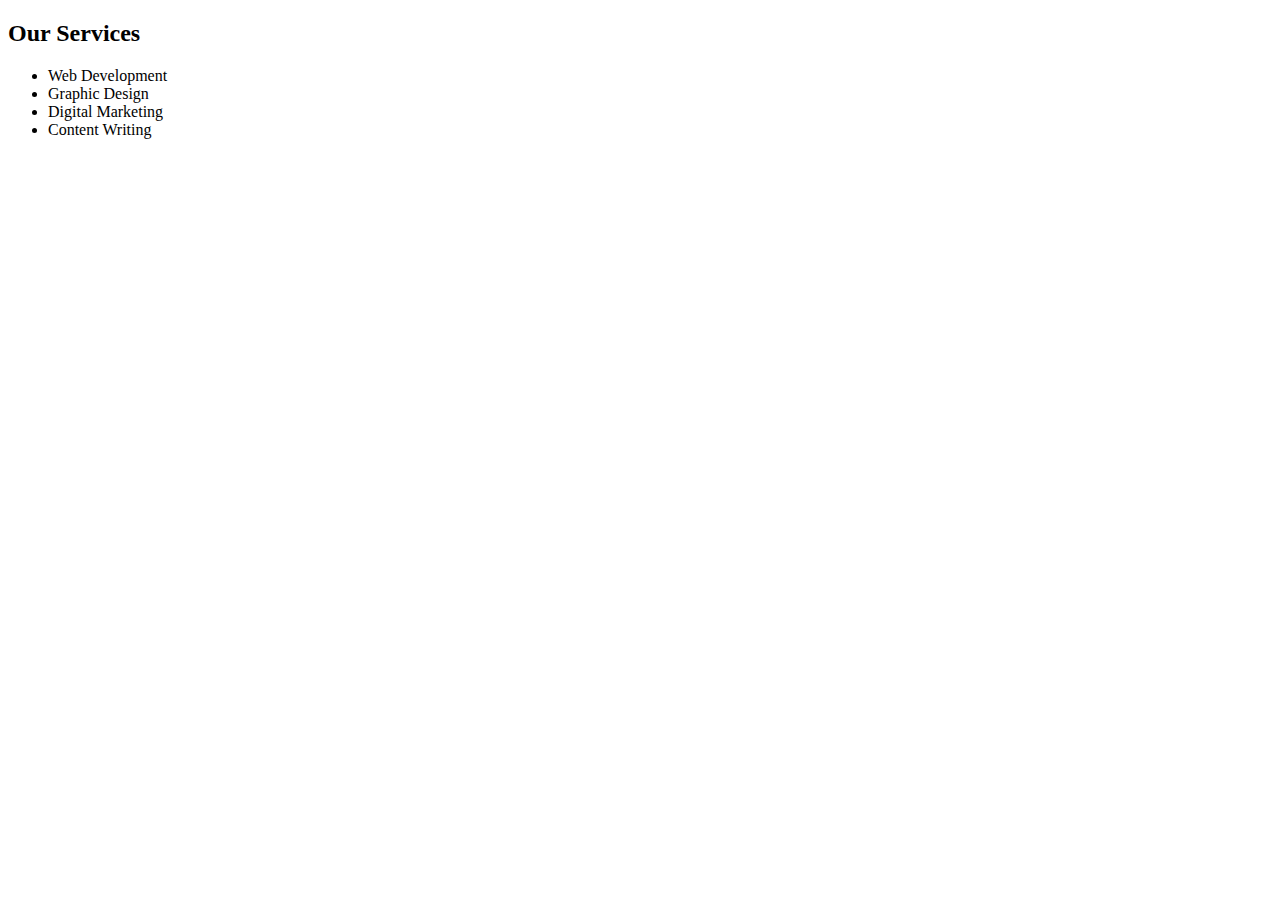
<file: services.html>
<!DOCTYPE html>
<html lang="en">
<head>
    <meta charset="UTF-8">
    <meta name="viewport" content="width=device-width, initial-scale=1.0">
    <title>Document</title>
</head>
<body>
    <h2>Our Services</h2>
<ul>
  <li>Web Development</li>
  <li>Graphic Design</li>
  <li>Digital Marketing</li>
  <li>Content Writing</li>
</ul>

    
</body>
</html>
</file>
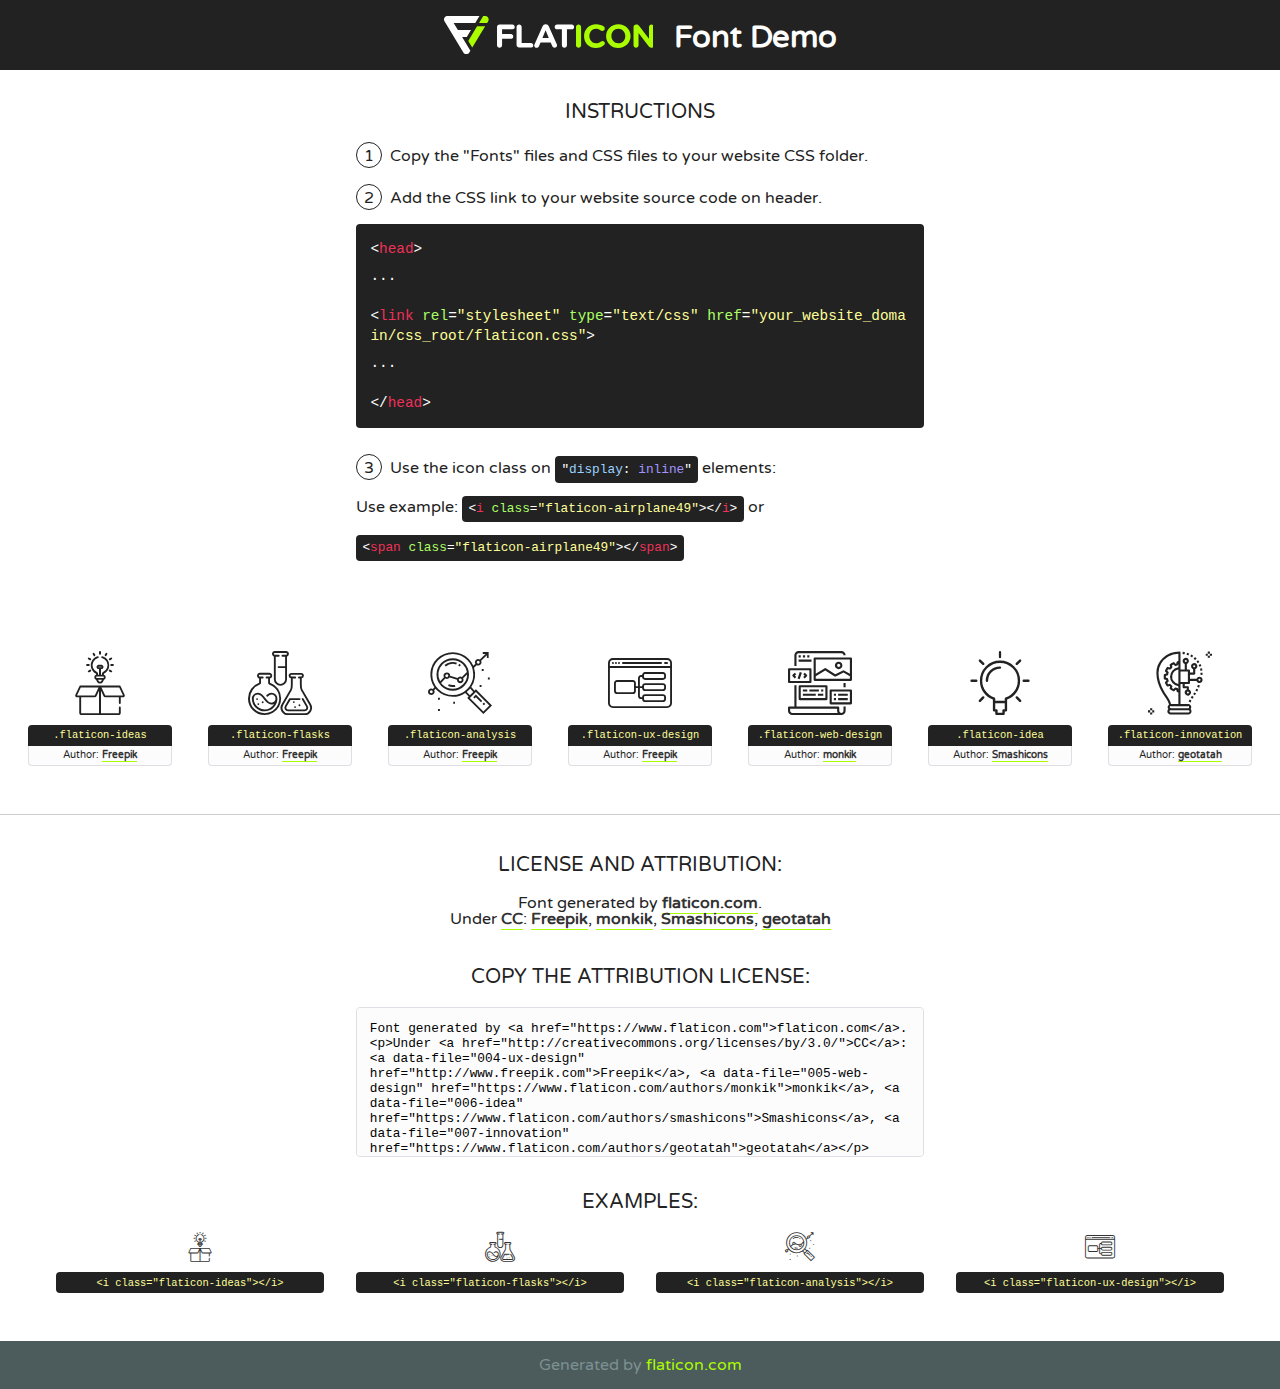
<file: Task 4/Portfolio-Website-Template-main/fonts/flaticon/font/flaticon.html>
<!DOCTYPE html>
<!--
  Flaticon icon font: Flaticon
  Creation date: 20/03/2019 02:18
-->
<html>
<!DOCTYPE html>
<html>

<head>
    <title>Flaticon WebFont</title>
    <link href="http://fonts.googleapis.com/css?family=Varela+Round" rel="stylesheet" type="text/css" />
    <link rel="stylesheet" type="text/css" href="flaticon.css">
    <meta charset="UTF-8">
    <style>
    html, body, div, span, applet, object, iframe,
    h1, h2, h3, h4, h5, h6, p, blockquote, pre,
    a, abbr, acronym, address, big, cite, code,
    del, dfn, em, img, ins, kbd, q, s, samp,
    small, strike, strong, sub, sup, tt, var,
    b, u, i, center,
    dl, dt, dd, ol, ul, li,
    fieldset, form, label, legend,
    table, caption, tbody, tfoot, thead, tr, th, td,
    article, aside, canvas, details, embed, 
    figure, figcaption, footer, header, hgroup, 
    menu, nav, output, ruby, section, summary,
    time, mark, audio, video {
        margin: 0;
        padding: 0;
        border: 0;
        font-size: 100%;
        font: inherit;
        vertical-align: baseline;
    }
    /* HTML5 display-role reset for older browsers */
    article, aside, details, figcaption, figure, 
    footer, header, hgroup, menu, nav, section {
        display: block;
    }
    body {
        line-height: 1;
    }
    ol, ul {
        list-style: none;
    }
    blockquote, q {
        quotes: none;
    }
    blockquote:before, blockquote:after,
    q:before, q:after {
        content: '';
        content: none;
    }
    table {
        border-collapse: collapse;
        border-spacing: 0;
    }
    body {
        font-family: 'Varela Round', Helvetica, Arial, sans-serif;
        font-size: 16px;
        color: #222;
    }
    a {
        color: #333;
        border-bottom: 1px solid #a9fd00;
        font-weight: bold;
        text-decoration: none;
    }
    * {
        -moz-box-sizing: border-box;
        -webkit-box-sizing: border-box;
        box-sizing: border-box;
        margin: 0;
        padding: 0;
    }
    [class^="flaticon-"]:before, [class*=" flaticon-"]:before, [class^="flaticon-"]:after, [class*=" flaticon-"]:after {
        font-family: Flaticon;
        font-size: 30px;
        font-style: normal;
        margin-left: 20px;
        color: #333;
    }
    .wrapper {
        max-width: 600px;
        margin: auto;
        padding: 0 1em;
    }
    .title {
        font-size: 1.25em;
        text-align: center;
        margin-bottom: 1em;
        text-transform: uppercase;
    }
    header {
        text-align: center;
        background-color: #222;
        color: #fff;
        padding: 1em;
    }
    header .logo {
        width: 210px;
        height: 38px;
        display: inline-block;
        vertical-align: middle;
        margin-right: 1em;
        border: none;
    }
    header strong {
        font-size: 1.95em;
        font-weight: bold;
        vertical-align: middle;
        margin-top: 5px;
        display: inline-block;
    }
    .demo {
        margin: 2em auto;
        line-height: 1.25em;
    }
    .demo ul li {
        margin-bottom: 1em;
    }
    .demo ul li .num {
        color: #222;
        border-radius: 20px;
        display: inline-block;
        width: 26px;
        padding: 3px;
        height: 26px;
        text-align: center;
        margin-right: 0.5em;
        border: 1px solid #222;
    }
    .demo ul li code {
        background-color: #222;
        border-radius: 4px;
        padding: 0.25em 0.5em;
        display: inline-block;
        color: #fff;
        font-family: Consolas,Monaco,Lucida Console,Liberation Mono,DejaVu Sans Mono,Bitstream Vera Sans Mono,Courier New, monospace;
        font-weight: lighter;
        margin-top: 1em;
        font-size: 0.8em;
        word-break: break-all;
    }
    .demo ul li code.big {
        padding: 1em;
        font-size: 0.9em;
    }
    .demo ul li code .red {
        color: #EF3159;
    }
    .demo ul li code .green {
        color: #ACFF65;
    }
    .demo ul li code .yellow {
        color: #FFFF99;
    }
    .demo ul li code .blue {
        color: #99D3FF;
    }
    .demo ul li code .purple {
        color: #A295FF;
    }
    .demo ul li code .dots {
        margin-top: 0.5em;
        display: block;
    }
    #glyphs {
        border-bottom: 1px solid #ccc;
        padding: 2em 0;
        text-align: center;
    }
    .glyph {
        display: inline-block;
        width: 9em;
        margin: 1em;
        text-align: center;
        vertical-align: top;
        background: #FFF;
    }
    .glyph .glyph-icon {
        padding: 10px;
        display: block;
        font-family:"Flaticon";
        font-size: 64px;
        line-height: 1;
    }
    .glyph .glyph-icon:before {
        font-size: 64px;
        color: #222;
        margin-left: 0;
    }
    .class-name {
        font-size: 0.65em;
        background-color: #222;
        color: #fff;
        border-radius: 4px 4px 0 0;
        padding: 0.5em;
        color: #FFFF99;
        font-family: Consolas,Monaco,Lucida Console,Liberation Mono,DejaVu Sans Mono,Bitstream Vera Sans Mono,Courier New, monospace;
    }
    .author-name {
        font-size: 0.6em;
        background-color: #fcfcfd;
        border: 1px solid #DEDEE4;
        border-top: 0;
        border-radius: 0 0 4px 4px;
        padding: 0.5em;
    }
    .class-name:last-child {
        font-size: 10px;
        color:#888;
    }
    .class-name:last-child a {
        font-size: 10px;
        color:#555;
    }
    .class-name:last-child a:hover {
        color:#a9fd00;
    }
    .glyph > input {
        display: block;
        width: 100px;
        margin: 5px auto;
        text-align: center;
        font-size: 12px;
        cursor: text;
    }
    .glyph > input.icon-input {
        font-family:"Flaticon";
        font-size: 16px;
        margin-bottom: 10px;
    }
    .attribution .title {
        margin-top: 2em;
    }
    .attribution textarea {
        background-color: #fcfcfd;
        padding: 1em;
        border: none;
        box-shadow: none;
        border: 1px solid #DEDEE4;
        border-radius: 4px;
        resize: none;
        width: 100%;
        height: 150px;
        font-size: 0.8em;
        font-family: Consolas,Monaco,Lucida Console,Liberation Mono,DejaVu Sans Mono,Bitstream Vera Sans Mono,Courier New, monospace;
        -webkit-appearance: none;
    }
    .iconsuse {
        margin: 2em auto;
        text-align: center;
        max-width: 1200px;
    }
    .iconsuse:after {
        content: '';
        display: table;
        clear: both;
    }
    .iconsuse .image {
        float: left;
        width: 25%;
        padding: 0 1em;
    }
    .iconsuse .image p {
        margin-bottom: 1em;
    }
    .iconsuse .image span {
        display: block;
        font-size: 0.65em;
        background-color: #222;
        color: #fff;
        border-radius: 4px;
        padding: 0.5em;
        color: #FFFF99;
        margin-top: 1em;
        font-family: Consolas,Monaco,Lucida Console,Liberation Mono,DejaVu Sans Mono,Bitstream Vera Sans Mono,Courier New, monospace;
    }
    #footer {
        text-align: center;
        background-color: #4C5B5C;
        color: #7c9192;
        padding: 1em;
    }
    #footer a {
        border: none;
        color: #a9fd00;
        font-weight: normal;
    }
    @media (max-width: 960px) {
        .iconsuse .image {
            width: 50%;
        }
    }
    @media (max-width: 560px) {
        .iconsuse .image {
            width: 100%;
        }
    }
    </style>
</head>

<body class="characters-off">

    <header>
        <a href="https://www.flaticon.com" target="_blank" class="logo">
            <svg version="1.1" xmlns="http://www.w3.org/2000/svg" xmlns:xlink="http://www.w3.org/1999/xlink" xmlns:a="http://ns.adobe.com/AdobeSVGViewerExtensions/3.0/" viewBox="0 0 560.875 102.036" enable-background="new 0 0 560.875 102.036" xml:space="preserve">
                <defs>
                </defs>
                <g>
                    <g class="letters">
                        <path fill="#ffffff" d="M141.596,29.675c0-3.777,2.985-6.767,6.764-6.767h34.438c3.426,0,6.15,2.728,6.15,6.15
                        c0,3.43-2.724,6.149-6.15,6.149h-27.674v13.091h23.719c3.429,0,6.151,2.724,6.151,6.15c0,3.43-2.723,6.149-6.151,6.149h-23.719
                        v17.574c0,3.773-2.986,6.761-6.764,6.761c-3.779,0-6.764-2.989-6.764-6.761V29.675z"></path>
                        <path fill="#ffffff" d="M193.844,29.149c0-3.781,2.985-6.767,6.764-6.767c3.776,0,6.763,2.985,6.763,6.767v42.957h25.039
                        c3.426,0,6.149,2.726,6.149,6.153c0,3.425-2.723,6.15-6.149,6.15h-31.802c-3.779,0-6.764-2.986-6.764-6.768V29.149z"></path>
                        <path fill="#ffffff" d="M241.891,75.71l21.438-48.407c1.492-3.341,4.215-5.357,7.906-5.357h0.792
                        c3.686,0,6.323,2.017,7.815,5.357l21.439,48.407c0.436,0.967,0.701,1.845,0.701,2.723c0,3.602-2.809,6.501-6.414,6.501
                        c-3.161,0-5.269-1.845-6.499-4.655l-4.132-9.661h-27.059l-4.301,10.102c-1.144,2.631-3.426,4.214-6.237,4.214
                        c-3.517,0-6.24-2.81-6.24-6.325C241.1,77.64,241.451,76.677,241.891,75.71z M279.932,58.666l-8.521-20.297l-8.526,20.297H279.932
                        z"></path>
                        <path fill="#ffffff" d="M314.864,35.387H301.86c-3.429,0-6.239-2.813-6.239-6.238c0-3.429,2.811-6.24,6.239-6.24h39.533
                        c3.426,0,6.237,2.811,6.237,6.24c0,3.425-2.811,6.238-6.237,6.238h-13.001v42.785c0,3.773-2.99,6.761-6.764,6.761
                        c-3.779,0-6.764-2.989-6.764-6.761V35.387z"></path>
                        <path fill="#A9FD00" d="M352.615,29.149c0-3.781,2.985-6.767,6.767-6.767c3.774,0,6.761,2.985,6.761,6.767v49.024
                        c0,3.773-2.987,6.761-6.761,6.761c-3.781,0-6.767-2.989-6.767-6.761V29.149z"></path>
                        <path fill="#A9FD00" d="M374.132,53.836v-0.179c0-17.481,13.178-31.801,32.065-31.801c9.22,0,15.459,2.458,20.557,6.238
                        c1.402,1.054,2.637,2.985,2.637,5.357c0,3.692-2.985,6.59-6.681,6.59c-1.845,0-3.071-0.702-4.044-1.319
                        c-3.776-2.813-7.729-4.393-12.562-4.393c-10.364,0-17.831,8.611-17.831,19.154v0.173c0,10.542,7.291,19.329,17.831,19.329
                        c5.715,0,9.492-1.756,13.359-4.834c1.049-0.874,2.458-1.491,4.039-1.491c3.429,0,6.325,2.813,6.325,6.236
                        c0,2.106-1.056,3.78-2.282,4.834c-5.539,4.834-12.036,7.733-21.878,7.733C387.572,85.464,374.132,71.493,374.132,53.836z"></path>
                        <path fill="#A9FD00" d="M433.009,53.836v-0.179c0-17.481,13.79-31.801,32.766-31.801c18.981,0,32.592,14.143,32.592,31.628v0.173
                        c0,17.483-13.785,31.807-32.769,31.807C446.625,85.464,433.009,71.32,433.009,53.836z M484.224,53.836v-0.179
                        c0-10.539-7.725-19.326-18.626-19.326c-10.893,0-18.449,8.611-18.449,19.154v0.173c0,10.542,7.73,19.329,18.626,19.329
                        C476.676,72.986,484.224,64.378,484.224,53.836z"></path>
                        <path fill="#A9FD00" d="M506.233,29.321c0-3.774,2.99-6.763,6.767-6.763h1.401c3.252,0,5.183,1.583,7.029,3.953l26.093,34.265
                        V29.059c0-3.692,2.99-6.677,6.681-6.677c3.683,0,6.671,2.985,6.671,6.677v48.934c0,3.78-2.987,6.765-6.764,6.765h-0.436
                        c-3.257,0-5.188-1.581-7.034-3.953l-27.056-35.492v32.944c0,3.687-2.985,6.676-6.678,6.676c-3.683,0-6.673-2.989-6.673-6.676
                        V29.321z"></path>
                    </g>
                    <g class="insignia">
                        <path fill="#ffffff" d="M48.372,56.137h12.517l11.156-18.537H37.186L25.688,18.539h57.825L94.668,0H9.271
                        C5.925,0,2.842,1.801,1.198,4.716c-1.644,2.907-1.593,6.482,0.134,9.343l50.38,83.501c1.678,2.781,4.689,4.476,7.938,4.476
                        c3.246,0,6.257-1.695,7.935-4.476l2.898-4.804L48.372,56.137z"></path>
                        <g class="i">
                            <path fill="#A9FD00" d="M93.575,18.539h0.031v0.004l21.652,0.004l2.705-4.488c1.727-2.861,1.778-6.436,0.133-9.343
                            C116.454,1.801,113.371,0,110.026,0h-5.294L93.575,18.539z"></path>
                            <polygon fill="#A9FD00" points="88.291,27.356 64.725,66.486 75.519,84.404 109.942,27.356"></polygon>
                        </g>
                    </g>
                </g>
            </svg>
        </a>
        <strong>Font Demo</strong>
    </header>


    <section class="demo wrapper">

        <p class="title">Instructions</p>

        <ul>
            <li>
                <span class="num">1</span>Copy the "Fonts" files and CSS files to your website CSS folder.
            </li>
            <li>
                <span class="num">2</span>Add the CSS link to your website source code on header.
                <code class="big">
                    &lt;<span class="red">head</span>&gt;
                    <br/><span class="dots">...</span>
                    <br/>&lt;<span class="red">link</span> <span class="green">rel</span>=<span class="yellow">"stylesheet"</span> <span class="green">type</span>=<span class="yellow">"text/css"</span> <span class="green">href</span>=<span class="yellow">"your_website_domain/css_root/flaticon.css"</span>&gt;
                    <br/><span class="dots">...</span>
                    <br/>&lt;/<span class="red">head</span>&gt;
                </code>
            </li>

            <li>
                <p>
                    <span class="num">3</span>Use the icon class on <code>"<span class="blue">display</span>:<span class="purple"> inline</span>"</code> elements:
                    <br />
                    Use example: <code>&lt;<span class="red">i</span> <span class="green">class</span>=<span class="yellow">&quot;flaticon-airplane49&quot;</span>&gt;&lt;/<span class="red">i</span>&gt;</code> or <code>&lt;<span class="red">span</span> <span class="green">class</span>=<span class="yellow">&quot;flaticon-airplane49&quot;</span>&gt;&lt;/<span class="red">span</span>&gt;</code>
            </li>
        </ul>

    </section>




   <section id="glyphs">          
    
      
        <div class="glyph"><div class="glyph-icon flaticon-ideas"></div>
            <div class="class-name">.flaticon-ideas</div>
            <div class="author-name">Author: <a data-file="001-ideas" href="http://www.freepik.com">Freepik</a> </div> 
        </div>        
        
        <div class="glyph"><div class="glyph-icon flaticon-flasks"></div>
            <div class="class-name">.flaticon-flasks</div>
            <div class="author-name">Author: <a data-file="002-flasks" href="http://www.freepik.com">Freepik</a> </div> 
        </div>        
        
        <div class="glyph"><div class="glyph-icon flaticon-analysis"></div>
            <div class="class-name">.flaticon-analysis</div>
            <div class="author-name">Author: <a data-file="003-analysis" href="http://www.freepik.com">Freepik</a> </div> 
        </div>        
        
        <div class="glyph"><div class="glyph-icon flaticon-ux-design"></div>
            <div class="class-name">.flaticon-ux-design</div>
            <div class="author-name">Author: <a data-file="004-ux-design" href="http://www.freepik.com">Freepik</a> </div> 
        </div>        
        
        <div class="glyph"><div class="glyph-icon flaticon-web-design"></div>
            <div class="class-name">.flaticon-web-design</div>
            <div class="author-name">Author: <a data-file="005-web-design" href="https://www.flaticon.com/authors/monkik">monkik</a> </div> 
        </div>        
        
        <div class="glyph"><div class="glyph-icon flaticon-idea"></div>
            <div class="class-name">.flaticon-idea</div>
            <div class="author-name">Author: <a data-file="006-idea" href="https://www.flaticon.com/authors/smashicons">Smashicons</a> </div> 
        </div>        
        
        <div class="glyph"><div class="glyph-icon flaticon-innovation"></div>
            <div class="class-name">.flaticon-innovation</div>
            <div class="author-name">Author: <a data-file="007-innovation" href="https://www.flaticon.com/authors/geotatah">geotatah</a> </div> 
        </div>        
        

    </section>



    <section class="attribution wrapper"   style="text-align:center;">

      <div class="title">License and attribution:</div><div class="attrDiv">Font generated by <a href="https://www.flaticon.com">flaticon.com</a>. <div><p>Under <a href="http://creativecommons.org/licenses/by/3.0/">CC</a>: <a data-file="004-ux-design" href="http://www.freepik.com">Freepik</a>, <a data-file="005-web-design" href="https://www.flaticon.com/authors/monkik">monkik</a>, <a data-file="006-idea" href="https://www.flaticon.com/authors/smashicons">Smashicons</a>, <a data-file="007-innovation" href="https://www.flaticon.com/authors/geotatah">geotatah</a></p>  </div>
      </div>
      <div class="title">Copy the Attribution License:</div>

    <textarea onclick="this.focus();this.select();">Font generated by &lt;a href=&quot;https://www.flaticon.com&quot;&gt;flaticon.com&lt;/a&gt;. <p>Under <a href="http://creativecommons.org/licenses/by/3.0/">CC</a>: <a data-file="004-ux-design" href="http://www.freepik.com">Freepik</a>, <a data-file="005-web-design" href="https://www.flaticon.com/authors/monkik">monkik</a>, <a data-file="006-idea" href="https://www.flaticon.com/authors/smashicons">Smashicons</a>, <a data-file="007-innovation" href="https://www.flaticon.com/authors/geotatah">geotatah</a></p>  
     </textarea>

    </section>

    <section class="iconsuse">

          <div class="title">Examples:</div>            
             
            <div class="image">
                <p>
                    <i class="glyph-icon flaticon-ideas"></i> 
                    <span>&lt;i class=&quot;flaticon-ideas&quot;&gt;&lt;/i&gt;</span>
                </p>
            </div>
            
            <div class="image">
                <p>
                    <i class="glyph-icon flaticon-flasks"></i> 
                    <span>&lt;i class=&quot;flaticon-flasks&quot;&gt;&lt;/i&gt;</span>
                </p>
            </div>
            
            <div class="image">
                <p>
                    <i class="glyph-icon flaticon-analysis"></i> 
                    <span>&lt;i class=&quot;flaticon-analysis&quot;&gt;&lt;/i&gt;</span>
                </p>
            </div>
            
            <div class="image">
                <p>
                    <i class="glyph-icon flaticon-ux-design"></i> 
                    <span>&lt;i class=&quot;flaticon-ux-design&quot;&gt;&lt;/i&gt;</span>
                </p>
            </div>
                       
        </div>
                            
    </section>

<div id="footer">
    <div>Generated by <a href="https://www.flaticon.com">flaticon.com</a>
    </div>
</div>



</body>
</html>
</file>
<file: index.css>
body {
    margin: 0;
    font-family: Arial, sans-serif;
  }
  
  .navbar {
    position: fixed;
    top: 0;
    left: 0;
    width: 100%;
    background-color: #333;
    padding: 10px 0;
    text-align: center;
  }
  
  .nav-item {
    color: #fff;
    text-decoration: none;
    padding: 10px 20px;
    margin: 0 10px;
    border-radius: 5px;
    
  }
  
  .nav-item:hover {
    background-color: #555;
  }
  
  .content {
    margin-top: 50px;
    padding: 30px;
  }
</file>
<file: Task 2/index.css>
body {
    font-family: Arial, sans-serif;
    background-color: #f0f0f0;
    color: #333;
  }
  
  .stopwatch {
    text-align: center;
    margin-top: 50px;
  }
  
  .display {
    font-size: 36px;
    color: #333;
  }
  
  .controls {
    margin-top: 20px;
  }
  
  button {
    padding: 10px 20px;
    margin: 0 5px;
    background-color: #007bff;
    color: #fff;
    border: none;
    border-radius: 5px;
    cursor: pointer;
    transition: background-color 0.3s ease;
  }
  
  button:hover {
    background-color: #0056b3;
  }
  
  .lap-list {
    margin-top: 20px;
    padding: 0;
    list-style-type: none;
  }
  
  .lap-list li {
    margin-bottom: 5px;
  }
</file>
<file: Task 3/index.css>
.container {
    text-align: center;
    margin-top: 50px;
  }
  
  .content-wrapper {
    display: flex;
    justify-content: center;
    align-items: flex-start;
    flex-wrap: wrap;
  }
  
  .board {
    display: grid;
    grid-template-columns: repeat(3, 100px);
    grid-gap: 5px;
    margin-bottom: 20px;
  }
  
  .cell {
    width: 100px;
    height: 100px;
    background-color: #eee;
    display: flex;
    justify-content: center;
    align-items: center;
    font-size: 2em;
    cursor: pointer;
  }
  
  .cell:hover {
    background-color: #ddd;
  }
  
  .status-container {
    margin-left: 20px;
    display: flex;
    flex-direction: column;
    align-items: center;
  }
  
  #status {
    font-size: 1.2em;
  }
  
  #restartButton {
    padding: 10px 20px;
    font-size: 1em;
    cursor: pointer;
    background-color: #007bff;
    color: #fff;
    border: none;
    border-radius: 5px;
    transition: background-color 0.3s ease;
  }
  
  #restartButton:hover {
    background-color: #0056b3;
  }

  #scores{
    padding-left: 20px;

  }
</file>
<file: Task5/styles.css>
/* styles.css */

body {
    font-family: Arial, sans-serif;
    margin: 0;
    padding: 0;
    display: flex;
    justify-content: center;
    align-items: center;
    height: 100vh;
    background-color: #f0f0f0;
}

#weather-container {
    text-align: center;
    background-color: #fff;
    border-radius: 8px;
    padding: 20px;
    box-shadow: 0 0 10px rgba(0, 0, 0, 0.1);
}

h1 {
    color: #333;
}

input[type="text"] {
    padding: 10px;
    border: 1px solid #ccc;
    border-radius: 4px;
    margin-right: 10px;
}

button {
    padding: 10px 20px;
    background-color: #007bff;
    color: #fff;
    border: none;
    border-radius: 4px;
    cursor: pointer;
}

button:hover {
    background-color: #0056b3;
}

#weather-info {
    margin-top: 20px;
}
</file>
<file: Task 4/Portfolio-Website-Template-main/css/flaticon.css>
/*
  	Flaticon icon font: Flaticon
  	Creation date: 04/01/2019 13:45
  	*/


@font-face {
  font-family: "Flaticon";
  src: url("../fonts/flaticon/font/Flaticon.eot");
  src: url("../fonts/flaticon/font/Flaticon.eot?#iefix") format("embedded-opentype"),
       url("../fonts/flaticon/font/Flaticon.woff") format("woff"),
       url("../fonts/flaticon/font/Flaticon.ttf") format("truetype"),
       url("../fonts/flaticon/font/Flaticon.svg#Flaticon") format("svg");
  font-weight: normal;
  font-style: normal;
}

@media screen and (-webkit-min-device-pixel-ratio:0) {
  @font-face {
    font-family: "Flaticon";
    src: url("../fonts/flaticon/font/Flaticon.svg#Flaticon") format("svg");
  }
}

[class^="flaticon-"]:before, [class*=" flaticon-"]:before,
[class^="flaticon-"]:after, [class*=" flaticon-"]:after {   
  font-family: Flaticon;
  font-style: normal;
  font-weight: normal;
  font-variant: normal;
  text-transform: none;
  line-height: 1;

  /* Better Font Rendering =========== */
  -webkit-font-smoothing: antialiased;
  -moz-osx-font-smoothing: grayscale;
}

.flaticon-ideas:before { content: "\f100"; }
.flaticon-flasks:before { content: "\f101"; }
.flaticon-analysis:before { content: "\f102"; }
.flaticon-ux-design:before { content: "\f103"; }
.flaticon-web-design:before { content: "\f104"; }
.flaticon-idea:before { content: "\f105"; }
.flaticon-innovation:before { content: "\f106"; }
</file>
<file: Task 4/Portfolio-Website-Template-main/css/icomoon.css>
@font-face {
  font-family: 'icomoon';
  src:  url('../fonts/icomoon/icomoon.eot?6tt51o');
  src:  url('../fonts/icomoon/icomoon.eot?6tt51o#iefix') format('embedded-opentype'),
    url('../fonts/icomoon/icomoon.ttf?6tt51o') format('truetype'),
    url('../fonts/icomoon/icomoon.woff?6tt51o') format('woff'),
    url('../fonts/icomoon/icomoon.svg?6tt51o#icomoon') format('svg');
  font-weight: normal;
  font-style: normal;
}

[class^="icon-"], [class*=" icon-"] {
  /* use !important to prevent issues with browser extensions that change fonts */
  font-family: 'icomoon' !important;
  speak: none;
  font-style: normal;
  font-weight: normal;
  font-variant: normal;
  text-transform: none;
  line-height: 1;

  /* Better Font Rendering =========== */
  -webkit-font-smoothing: antialiased;
  -moz-osx-font-smoothing: grayscale;
}

.icon-asterisk:before {
  content: "\f069";
}
.icon-plus:before {
  content: "\f067";
}
.icon-question:before {
  content: "\f128";
}
.icon-minus:before {
  content: "\f068";
}
.icon-glass:before {
  content: "\f000";
}
.icon-music:before {
  content: "\f001";
}
.icon-search:before {
  content: "\f002";
}
.icon-envelope-o:before {
  content: "\f003";
}
.icon-heart:before {
  content: "\f004";
}
.icon-star:before {
  content: "\f005";
}
.icon-star-o:before {
  content: "\f006";
}
.icon-user:before {
  content: "\f007";
}
.icon-film:before {
  content: "\f008";
}
.icon-th-large:before {
  content: "\f009";
}
.icon-th:before {
  content: "\f00a";
}
.icon-th-list:before {
  content: "\f00b";
}
.icon-check:before {
  content: "\f00c";
}
.icon-close:before {
  content: "\f00d";
}
.icon-remove:before {
  content: "\f00d";
}
.icon-times:before {
  content: "\f00d";
}
.icon-search-plus:before {
  content: "\f00e";
}
.icon-search-minus:before {
  content: "\f010";
}
.icon-power-off:before {
  content: "\f011";
}
.icon-signal:before {
  content: "\f012";
}
.icon-cog:before {
  content: "\f013";
}
.icon-gear:before {
  content: "\f013";
}
.icon-trash-o:before {
  content: "\f014";
}
.icon-home:before {
  content: "\f015";
}
.icon-file-o:before {
  content: "\f016";
}
.icon-clock-o:before {
  content: "\f017";
}
.icon-road:before {
  content: "\f018";
}
.icon-download:before {
  content: "\f019";
}
.icon-arrow-circle-o-down:before {
  content: "\f01a";
}
.icon-arrow-circle-o-up:before {
  content: "\f01b";
}
.icon-inbox:before {
  content: "\f01c";
}
.icon-play-circle-o:before {
  content: "\f01d";
}
.icon-repeat:before {
  content: "\f01e";
}
.icon-rotate-right:before {
  content: "\f01e";
}
.icon-refresh:before {
  content: "\f021";
}
.icon-list-alt:before {
  content: "\f022";
}
.icon-lock:before {
  content: "\f023";
}
.icon-flag:before {
  content: "\f024";
}
.icon-headphones:before {
  content: "\f025";
}
.icon-volume-off:before {
  content: "\f026";
}
.icon-volume-down:before {
  content: "\f027";
}
.icon-volume-up:before {
  content: "\f028";
}
.icon-qrcode:before {
  content: "\f029";
}
.icon-barcode:before {
  content: "\f02a";
}
.icon-tag:before {
  content: "\f02b";
}
.icon-tags:before {
  content: "\f02c";
}
.icon-book:before {
  content: "\f02d";
}
.icon-bookmark:before {
  content: "\f02e";
}
.icon-print:before {
  content: "\f02f";
}
.icon-camera:before {
  content: "\f030";
}
.icon-font:before {
  content: "\f031";
}
.icon-bold:before {
  content: "\f032";
}
.icon-italic:before {
  content: "\f033";
}
.icon-text-height:before {
  content: "\f034";
}
.icon-text-width:before {
  content: "\f035";
}
.icon-align-left:before {
  content: "\f036";
}
.icon-align-center:before {
  content: "\f037";
}
.icon-align-right:before {
  content: "\f038";
}
.icon-align-justify:before {
  content: "\f039";
}
.icon-list:before {
  content: "\f03a";
}
.icon-dedent:before {
  content: "\f03b";
}
.icon-outdent:before {
  content: "\f03b";
}
.icon-indent:before {
  content: "\f03c";
}
.icon-video-camera:before {
  content: "\f03d";
}
.icon-image:before {
  content: "\f03e";
}
.icon-photo:before {
  content: "\f03e";
}
.icon-picture-o:before {
  content: "\f03e";
}
.icon-pencil:before {
  content: "\f040";
}
.icon-map-marker:before {
  content: "\f041";
}
.icon-adjust:before {
  content: "\f042";
}
.icon-tint:before {
  content: "\f043";
}
.icon-edit:before {
  content: "\f044";
}
.icon-pencil-square-o:before {
  content: "\f044";
}
.icon-share-square-o:before {
  content: "\f045";
}
.icon-check-square-o:before {
  content: "\f046";
}
.icon-arrows:before {
  content: "\f047";
}
.icon-step-backward:before {
  content: "\f048";
}
.icon-fast-backward:before {
  content: "\f049";
}
.icon-backward:before {
  content: "\f04a";
}
.icon-play:before {
  content: "\f04b";
}
.icon-pause:before {
  content: "\f04c";
}
.icon-stop:before {
  content: "\f04d";
}
.icon-forward:before {
  content: "\f04e";
}
.icon-fast-forward:before {
  content: "\f050";
}
.icon-step-forward:before {
  content: "\f051";
}
.icon-eject:before {
  content: "\f052";
}
.icon-chevron-left:before {
  content: "\f053";
}
.icon-chevron-right:before {
  content: "\f054";
}
.icon-plus-circle:before {
  content: "\f055";
}
.icon-minus-circle:before {
  content: "\f056";
}
.icon-times-circle:before {
  content: "\f057";
}
.icon-check-circle:before {
  content: "\f058";
}
.icon-question-circle:before {
  content: "\f059";
}
.icon-info-circle:before {
  content: "\f05a";
}
.icon-crosshairs:before {
  content: "\f05b";
}
.icon-times-circle-o:before {
  content: "\f05c";
}
.icon-check-circle-o:before {
  content: "\f05d";
}
.icon-ban:before {
  content: "\f05e";
}
.icon-arrow-left:before {
  content: "\f060";
}
.icon-arrow-right:before {
  content: "\f061";
}
.icon-arrow-up:before {
  content: "\f062";
}
.icon-arrow-down:before {
  content: "\f063";
}
.icon-mail-forward:before {
  content: "\f064";
}
.icon-share:before {
  content: "\f064";
}
.icon-expand:before {
  content: "\f065";
}
.icon-compress:before {
  content: "\f066";
}
.icon-exclamation-circle:before {
  content: "\f06a";
}
.icon-gift:before {
  content: "\f06b";
}
.icon-leaf:before {
  content: "\f06c";
}
.icon-fire:before {
  content: "\f06d";
}
.icon-eye:before {
  content: "\f06e";
}
.icon-eye-slash:before {
  content: "\f070";
}
.icon-exclamation-triangle:before {
  content: "\f071";
}
.icon-warning:before {
  content: "\f071";
}
.icon-plane:before {
  content: "\f072";
}
.icon-calendar:before {
  content: "\f073";
}
.icon-random:before {
  content: "\f074";
}
.icon-comment:before {
  content: "\f075";
}
.icon-magnet:before {
  content: "\f076";
}
.icon-chevron-up:before {
  content: "\f077";
}
.icon-chevron-down:before {
  content: "\f078";
}
.icon-retweet:before {
  content: "\f079";
}
.icon-shopping-cart:before {
  content: "\f07a";
}
.icon-folder:before {
  content: "\f07b";
}
.icon-folder-open:before {
  content: "\f07c";
}
.icon-arrows-v:before {
  content: "\f07d";
}
.icon-arrows-h:before {
  content: "\f07e";
}
.icon-bar-chart:before {
  content: "\f080";
}
.icon-bar-chart-o:before {
  content: "\f080";
}
.icon-twitter-square:before {
  content: "\f081";
}
.icon-facebook-square:before {
  content: "\f082";
}
.icon-camera-retro:before {
  content: "\f083";
}
.icon-key:before {
  content: "\f084";
}
.icon-cogs:before {
  content: "\f085";
}
.icon-gears:before {
  content: "\f085";
}
.icon-comments:before {
  content: "\f086";
}
.icon-thumbs-o-up:before {
  content: "\f087";
}
.icon-thumbs-o-down:before {
  content: "\f088";
}
.icon-star-half:before {
  content: "\f089";
}
.icon-heart-o:before {
  content: "\f08a";
}
.icon-sign-out:before {
  content: "\f08b";
}
.icon-linkedin-square:before {
  content: "\f08c";
}
.icon-thumb-tack:before {
  content: "\f08d";
}
.icon-external-link:before {
  content: "\f08e";
}
.icon-sign-in:before {
  content: "\f090";
}
.icon-trophy:before {
  content: "\f091";
}
.icon-github-square:before {
  content: "\f092";
}
.icon-upload:before {
  content: "\f093";
}
.icon-lemon-o:before {
  content: "\f094";
}
.icon-phone:before {
  content: "\f095";
}
.icon-square-o:before {
  content: "\f096";
}
.icon-bookmark-o:before {
  content: "\f097";
}
.icon-phone-square:before {
  content: "\f098";
}
.icon-twitter:before {
  content: "\f099";
}
.icon-facebook:before {
  content: "\f09a";
}
.icon-facebook-f:before {
  content: "\f09a";
}
.icon-github:before {
  content: "\f09b";
}
.icon-unlock:before {
  content: "\f09c";
}
.icon-credit-card:before {
  content: "\f09d";
}
.icon-feed:before {
  content: "\f09e";
}
.icon-rss:before {
  content: "\f09e";
}
.icon-hdd-o:before {
  content: "\f0a0";
}
.icon-bullhorn:before {
  content: "\f0a1";
}
.icon-bell-o:before {
  content: "\f0a2";
}
.icon-certificate:before {
  content: "\f0a3";
}
.icon-hand-o-right:before {
  content: "\f0a4";
}
.icon-hand-o-left:before {
  content: "\f0a5";
}
.icon-hand-o-up:before {
  content: "\f0a6";
}
.icon-hand-o-down:before {
  content: "\f0a7";
}
.icon-arrow-circle-left:before {
  content: "\f0a8";
}
.icon-arrow-circle-right:before {
  content: "\f0a9";
}
.icon-arrow-circle-up:before {
  content: "\f0aa";
}
.icon-arrow-circle-down:before {
  content: "\f0ab";
}
.icon-globe:before {
  content: "\f0ac";
}
.icon-wrench:before {
  content: "\f0ad";
}
.icon-tasks:before {
  content: "\f0ae";
}
.icon-filter:before {
  content: "\f0b0";
}
.icon-briefcase:before {
  content: "\f0b1";
}
.icon-arrows-alt:before {
  content: "\f0b2";
}
.icon-group:before {
  content: "\f0c0";
}
.icon-users:before {
  content: "\f0c0";
}
.icon-chain:before {
  content: "\f0c1";
}
.icon-link:before {
  content: "\f0c1";
}
.icon-cloud:before {
  content: "\f0c2";
}
.icon-flask:before {
  content: "\f0c3";
}
.icon-cut:before {
  content: "\f0c4";
}
.icon-scissors:before {
  content: "\f0c4";
}
.icon-copy:before {
  content: "\f0c5";
}
.icon-files-o:before {
  content: "\f0c5";
}
.icon-paperclip:before {
  content: "\f0c6";
}
.icon-floppy-o:before {
  content: "\f0c7";
}
.icon-save:before {
  content: "\f0c7";
}
.icon-square:before {
  content: "\f0c8";
}
.icon-bars:before {
  content: "\f0c9";
}
.icon-navicon:before {
  content: "\f0c9";
}
.icon-reorder:before {
  content: "\f0c9";
}
.icon-list-ul:before {
  content: "\f0ca";
}
.icon-list-ol:before {
  content: "\f0cb";
}
.icon-strikethrough:before {
  content: "\f0cc";
}
.icon-underline:before {
  content: "\f0cd";
}
.icon-table:before {
  content: "\f0ce";
}
.icon-magic:before {
  content: "\f0d0";
}
.icon-truck:before {
  content: "\f0d1";
}
.icon-pinterest:before {
  content: "\f0d2";
}
.icon-pinterest-square:before {
  content: "\f0d3";
}
.icon-google-plus-square:before {
  content: "\f0d4";
}
.icon-google-plus:before {
  content: "\f0d5";
}
.icon-money:before {
  content: "\f0d6";
}
.icon-caret-down:before {
  content: "\f0d7";
}
.icon-caret-up:before {
  content: "\f0d8";
}
.icon-caret-left:before {
  content: "\f0d9";
}
.icon-caret-right:before {
  content: "\f0da";
}
.icon-columns:before {
  content: "\f0db";
}
.icon-sort:before {
  content: "\f0dc";
}
.icon-unsorted:before {
  content: "\f0dc";
}
.icon-sort-desc:before {
  content: "\f0dd";
}
.icon-sort-down:before {
  content: "\f0dd";
}
.icon-sort-asc:before {
  content: "\f0de";
}
.icon-sort-up:before {
  content: "\f0de";
}
.icon-envelope:before {
  content: "\f0e0";
}
.icon-linkedin:before {
  content: "\f0e1";
}
.icon-rotate-left:before {
  content: "\f0e2";
}
.icon-undo:before {
  content: "\f0e2";
}
.icon-gavel:before {
  content: "\f0e3";
}
.icon-legal:before {
  content: "\f0e3";
}
.icon-dashboard:before {
  content: "\f0e4";
}
.icon-tachometer:before {
  content: "\f0e4";
}
.icon-comment-o:before {
  content: "\f0e5";
}
.icon-comments-o:before {
  content: "\f0e6";
}
.icon-bolt:before {
  content: "\f0e7";
}
.icon-flash:before {
  content: "\f0e7";
}
.icon-sitemap:before {
  content: "\f0e8";
}
.icon-umbrella:before {
  content: "\f0e9";
}
.icon-clipboard:before {
  content: "\f0ea";
}
.icon-paste:before {
  content: "\f0ea";
}
.icon-lightbulb-o:before {
  content: "\f0eb";
}
.icon-exchange:before {
  content: "\f0ec";
}
.icon-cloud-download:before {
  content: "\f0ed";
}
.icon-cloud-upload:before {
  content: "\f0ee";
}
.icon-user-md:before {
  content: "\f0f0";
}
.icon-stethoscope:before {
  content: "\f0f1";
}
.icon-suitcase:before {
  content: "\f0f2";
}
.icon-bell:before {
  content: "\f0f3";
}
.icon-coffee:before {
  content: "\f0f4";
}
.icon-cutlery:before {
  content: "\f0f5";
}
.icon-file-text-o:before {
  content: "\f0f6";
}
.icon-building-o:before {
  content: "\f0f7";
}
.icon-hospital-o:before {
  content: "\f0f8";
}
.icon-ambulance:before {
  content: "\f0f9";
}
.icon-medkit:before {
  content: "\f0fa";
}
.icon-fighter-jet:before {
  content: "\f0fb";
}
.icon-beer:before {
  content: "\f0fc";
}
.icon-h-square:before {
  content: "\f0fd";
}
.icon-plus-square:before {
  content: "\f0fe";
}
.icon-angle-double-left:before {
  content: "\f100";
}
.icon-angle-double-right:before {
  content: "\f101";
}
.icon-angle-double-up:before {
  content: "\f102";
}
.icon-angle-double-down:before {
  content: "\f103";
}
.icon-angle-left:before {
  content: "\f104";
}
.icon-angle-right:before {
  content: "\f105";
}
.icon-angle-up:before {
  content: "\f106";
}
.icon-angle-down:before {
  content: "\f107";
}
.icon-desktop:before {
  content: "\f108";
}
.icon-laptop:before {
  content: "\f109";
}
.icon-tablet:before {
  content: "\f10a";
}
.icon-mobile:before {
  content: "\f10b";
}
.icon-mobile-phone:before {
  content: "\f10b";
}
.icon-circle-o:before {
  content: "\f10c";
}
.icon-quote-left:before {
  content: "\f10d";
}
.icon-quote-right:before {
  content: "\f10e";
}
.icon-spinner:before {
  content: "\f110";
}
.icon-circle:before {
  content: "\f111";
}
.icon-mail-reply:before {
  content: "\f112";
}
.icon-reply:before {
  content: "\f112";
}
.icon-github-alt:before {
  content: "\f113";
}
.icon-folder-o:before {
  content: "\f114";
}
.icon-folder-open-o:before {
  content: "\f115";
}
.icon-smile-o:before {
  content: "\f118";
}
.icon-frown-o:before {
  content: "\f119";
}
.icon-meh-o:before {
  content: "\f11a";
}
.icon-gamepad:before {
  content: "\f11b";
}
.icon-keyboard-o:before {
  content: "\f11c";
}
.icon-flag-o:before {
  content: "\f11d";
}
.icon-flag-checkered:before {
  content: "\f11e";
}
.icon-terminal:before {
  content: "\f120";
}
.icon-code:before {
  content: "\f121";
}
.icon-mail-reply-all:before {
  content: "\f122";
}
.icon-reply-all:before {
  content: "\f122";
}
.icon-star-half-empty:before {
  content: "\f123";
}
.icon-star-half-full:before {
  content: "\f123";
}
.icon-star-half-o:before {
  content: "\f123";
}
.icon-location-arrow:before {
  content: "\f124";
}
.icon-crop:before {
  content: "\f125";
}
.icon-code-fork:before {
  content: "\f126";
}
.icon-chain-broken:before {
  content: "\f127";
}
.icon-unlink:before {
  content: "\f127";
}
.icon-info:before {
  content: "\f129";
}
.icon-exclamation:before {
  content: "\f12a";
}
.icon-superscript:before {
  content: "\f12b";
}
.icon-subscript:before {
  content: "\f12c";
}
.icon-eraser:before {
  content: "\f12d";
}
.icon-puzzle-piece:before {
  content: "\f12e";
}
.icon-microphone:before {
  content: "\f130";
}
.icon-microphone-slash:before {
  content: "\f131";
}
.icon-shield:before {
  content: "\f132";
}
.icon-calendar-o:before {
  content: "\f133";
}
.icon-fire-extinguisher:before {
  content: "\f134";
}
.icon-rocket:before {
  content: "\f135";
}
.icon-maxcdn:before {
  content: "\f136";
}
.icon-chevron-circle-left:before {
  content: "\f137";
}
.icon-chevron-circle-right:before {
  content: "\f138";
}
.icon-chevron-circle-up:before {
  content: "\f139";
}
.icon-chevron-circle-down:before {
  content: "\f13a";
}
.icon-html5:before {
  content: "\f13b";
}
.icon-css3:before {
  content: "\f13c";
}
.icon-anchor:before {
  content: "\f13d";
}
.icon-unlock-alt:before {
  content: "\f13e";
}
.icon-bullseye:before {
  content: "\f140";
}
.icon-ellipsis-h:before {
  content: "\f141";
}
.icon-ellipsis-v:before {
  content: "\f142";
}
.icon-rss-square:before {
  content: "\f143";
}
.icon-play-circle:before {
  content: "\f144";
}
.icon-ticket:before {
  content: "\f145";
}
.icon-minus-square:before {
  content: "\f146";
}
.icon-minus-square-o:before {
  content: "\f147";
}
.icon-level-up:before {
  content: "\f148";
}
.icon-level-down:before {
  content: "\f149";
}
.icon-check-square:before {
  content: "\f14a";
}
.icon-pencil-square:before {
  content: "\f14b";
}
.icon-external-link-square:before {
  content: "\f14c";
}
.icon-share-square:before {
  content: "\f14d";
}
.icon-compass:before {
  content: "\f14e";
}
.icon-caret-square-o-down:before {
  content: "\f150";
}
.icon-toggle-down:before {
  content: "\f150";
}
.icon-caret-square-o-up:before {
  content: "\f151";
}
.icon-toggle-up:before {
  content: "\f151";
}
.icon-caret-square-o-right:before {
  content: "\f152";
}
.icon-toggle-right:before {
  content: "\f152";
}
.icon-eur:before {
  content: "\f153";
}
.icon-euro:before {
  content: "\f153";
}
.icon-gbp:before {
  content: "\f154";
}
.icon-dollar:before {
  content: "\f155";
}
.icon-usd:before {
  content: "\f155";
}
.icon-inr:before {
  content: "\f156";
}
.icon-rupee:before {
  content: "\f156";
}
.icon-cny:before {
  content: "\f157";
}
.icon-jpy:before {
  content: "\f157";
}
.icon-rmb:before {
  content: "\f157";
}
.icon-yen:before {
  content: "\f157";
}
.icon-rouble:before {
  content: "\f158";
}
.icon-rub:before {
  content: "\f158";
}
.icon-ruble:before {
  content: "\f158";
}
.icon-krw:before {
  content: "\f159";
}
.icon-won:before {
  content: "\f159";
}
.icon-bitcoin:before {
  content: "\f15a";
}
.icon-btc:before {
  content: "\f15a";
}
.icon-file:before {
  content: "\f15b";
}
.icon-file-text:before {
  content: "\f15c";
}
.icon-sort-alpha-asc:before {
  content: "\f15d";
}
.icon-sort-alpha-desc:before {
  content: "\f15e";
}
.icon-sort-amount-asc:before {
  content: "\f160";
}
.icon-sort-amount-desc:before {
  content: "\f161";
}
.icon-sort-numeric-asc:before {
  content: "\f162";
}
.icon-sort-numeric-desc:before {
  content: "\f163";
}
.icon-thumbs-up:before {
  content: "\f164";
}
.icon-thumbs-down:before {
  content: "\f165";
}
.icon-youtube-square:before {
  content: "\f166";
}
.icon-youtube:before {
  content: "\f167";
}
.icon-xing:before {
  content: "\f168";
}
.icon-xing-square:before {
  content: "\f169";
}
.icon-youtube-play:before {
  content: "\f16a";
}
.icon-dropbox:before {
  content: "\f16b";
}
.icon-stack-overflow:before {
  content: "\f16c";
}
.icon-instagram:before {
  content: "\f16d";
}
.icon-flickr:before {
  content: "\f16e";
}
.icon-adn:before {
  content: "\f170";
}
.icon-bitbucket:before {
  content: "\f171";
}
.icon-bitbucket-square:before {
  content: "\f172";
}
.icon-tumblr:before {
  content: "\f173";
}
.icon-tumblr-square:before {
  content: "\f174";
}
.icon-long-arrow-down:before {
  content: "\f175";
}
.icon-long-arrow-up:before {
  content: "\f176";
}
.icon-long-arrow-left:before {
  content: "\f177";
}
.icon-long-arrow-right:before {
  content: "\f178";
}
.icon-apple:before {
  content: "\f179";
}
.icon-windows:before {
  content: "\f17a";
}
.icon-android:before {
  content: "\f17b";
}
.icon-linux:before {
  content: "\f17c";
}
.icon-dribbble:before {
  content: "\f17d";
}
.icon-skype:before {
  content: "\f17e";
}
.icon-foursquare:before {
  content: "\f180";
}
.icon-trello:before {
  content: "\f181";
}
.icon-female:before {
  content: "\f182";
}
.icon-male:before {
  content: "\f183";
}
.icon-gittip:before {
  content: "\f184";
}
.icon-gratipay:before {
  content: "\f184";
}
.icon-sun-o:before {
  content: "\f185";
}
.icon-moon-o:before {
  content: "\f186";
}
.icon-archive:before {
  content: "\f187";
}
.icon-bug:before {
  content: "\f188";
}
.icon-vk:before {
  content: "\f189";
}
.icon-weibo:before {
  content: "\f18a";
}
.icon-renren:before {
  content: "\f18b";
}
.icon-pagelines:before {
  content: "\f18c";
}
.icon-stack-exchange:before {
  content: "\f18d";
}
.icon-arrow-circle-o-right:before {
  content: "\f18e";
}
.icon-arrow-circle-o-left:before {
  content: "\f190";
}
.icon-caret-square-o-left:before {
  content: "\f191";
}
.icon-toggle-left:before {
  content: "\f191";
}
.icon-dot-circle-o:before {
  content: "\f192";
}
.icon-wheelchair:before {
  content: "\f193";
}
.icon-vimeo-square:before {
  content: "\f194";
}
.icon-try:before {
  content: "\f195";
}
.icon-turkish-lira:before {
  content: "\f195";
}
.icon-plus-square-o:before {
  content: "\f196";
}
.icon-space-shuttle:before {
  content: "\f197";
}
.icon-slack:before {
  content: "\f198";
}
.icon-envelope-square:before {
  content: "\f199";
}
.icon-wordpress:before {
  content: "\f19a";
}
.icon-openid:before {
  content: "\f19b";
}
.icon-bank:before {
  content: "\f19c";
}
.icon-institution:before {
  content: "\f19c";
}
.icon-university:before {
  content: "\f19c";
}
.icon-graduation-cap:before {
  content: "\f19d";
}
.icon-mortar-board:before {
  content: "\f19d";
}
.icon-yahoo:before {
  content: "\f19e";
}
.icon-google:before {
  content: "\f1a0";
}
.icon-reddit:before {
  content: "\f1a1";
}
.icon-reddit-square:before {
  content: "\f1a2";
}
.icon-stumbleupon-circle:before {
  content: "\f1a3";
}
.icon-stumbleupon:before {
  content: "\f1a4";
}
.icon-delicious:before {
  content: "\f1a5";
}
.icon-digg:before {
  content: "\f1a6";
}
.icon-pied-piper-pp:before {
  content: "\f1a7";
}
.icon-pied-piper-alt:before {
  content: "\f1a8";
}
.icon-drupal:before {
  content: "\f1a9";
}
.icon-joomla:before {
  content: "\f1aa";
}
.icon-language:before {
  content: "\f1ab";
}
.icon-fax:before {
  content: "\f1ac";
}
.icon-building:before {
  content: "\f1ad";
}
.icon-child:before {
  content: "\f1ae";
}
.icon-paw:before {
  content: "\f1b0";
}
.icon-spoon:before {
  content: "\f1b1";
}
.icon-cube:before {
  content: "\f1b2";
}
.icon-cubes:before {
  content: "\f1b3";
}
.icon-behance:before {
  content: "\f1b4";
}
.icon-behance-square:before {
  content: "\f1b5";
}
.icon-steam:before {
  content: "\f1b6";
}
.icon-steam-square:before {
  content: "\f1b7";
}
.icon-recycle:before {
  content: "\f1b8";
}
.icon-automobile:before {
  content: "\f1b9";
}
.icon-car:before {
  content: "\f1b9";
}
.icon-cab:before {
  content: "\f1ba";
}
.icon-taxi:before {
  content: "\f1ba";
}
.icon-tree:before {
  content: "\f1bb";
}
.icon-spotify:before {
  content: "\f1bc";
}
.icon-deviantart:before {
  content: "\f1bd";
}
.icon-soundcloud:before {
  content: "\f1be";
}
.icon-database:before {
  content: "\f1c0";
}
.icon-file-pdf-o:before {
  content: "\f1c1";
}
.icon-file-word-o:before {
  content: "\f1c2";
}
.icon-file-excel-o:before {
  content: "\f1c3";
}
.icon-file-powerpoint-o:before {
  content: "\f1c4";
}
.icon-file-image-o:before {
  content: "\f1c5";
}
.icon-file-photo-o:before {
  content: "\f1c5";
}
.icon-file-picture-o:before {
  content: "\f1c5";
}
.icon-file-archive-o:before {
  content: "\f1c6";
}
.icon-file-zip-o:before {
  content: "\f1c6";
}
.icon-file-audio-o:before {
  content: "\f1c7";
}
.icon-file-sound-o:before {
  content: "\f1c7";
}
.icon-file-movie-o:before {
  content: "\f1c8";
}
.icon-file-video-o:before {
  content: "\f1c8";
}
.icon-file-code-o:before {
  content: "\f1c9";
}
.icon-vine:before {
  content: "\f1ca";
}
.icon-codepen:before {
  content: "\f1cb";
}
.icon-jsfiddle:before {
  content: "\f1cc";
}
.icon-life-bouy:before {
  content: "\f1cd";
}
.icon-life-buoy:before {
  content: "\f1cd";
}
.icon-life-ring:before {
  content: "\f1cd";
}
.icon-life-saver:before {
  content: "\f1cd";
}
.icon-support:before {
  content: "\f1cd";
}
.icon-circle-o-notch:before {
  content: "\f1ce";
}
.icon-ra:before {
  content: "\f1d0";
}
.icon-rebel:before {
  content: "\f1d0";
}
.icon-resistance:before {
  content: "\f1d0";
}
.icon-empire:before {
  content: "\f1d1";
}
.icon-ge:before {
  content: "\f1d1";
}
.icon-git-square:before {
  content: "\f1d2";
}
.icon-git:before {
  content: "\f1d3";
}
.icon-hacker-news:before {
  content: "\f1d4";
}
.icon-y-combinator-square:before {
  content: "\f1d4";
}
.icon-yc-square:before {
  content: "\f1d4";
}
.icon-tencent-weibo:before {
  content: "\f1d5";
}
.icon-qq:before {
  content: "\f1d6";
}
.icon-wechat:before {
  content: "\f1d7";
}
.icon-weixin:before {
  content: "\f1d7";
}
.icon-paper-plane:before {
  content: "\f1d8";
}
.icon-send:before {
  content: "\f1d8";
}
.icon-paper-plane-o:before {
  content: "\f1d9";
}
.icon-send-o:before {
  content: "\f1d9";
}
.icon-history:before {
  content: "\f1da";
}
.icon-circle-thin:before {
  content: "\f1db";
}
.icon-header:before {
  content: "\f1dc";
}
.icon-paragraph:before {
  content: "\f1dd";
}
.icon-sliders:before {
  content: "\f1de";
}
.icon-share-alt:before {
  content: "\f1e0";
}
.icon-share-alt-square:before {
  content: "\f1e1";
}
.icon-bomb:before {
  content: "\f1e2";
}
.icon-futbol-o:before {
  content: "\f1e3";
}
.icon-soccer-ball-o:before {
  content: "\f1e3";
}
.icon-tty:before {
  content: "\f1e4";
}
.icon-binoculars:before {
  content: "\f1e5";
}
.icon-plug:before {
  content: "\f1e6";
}
.icon-slideshare:before {
  content: "\f1e7";
}
.icon-twitch:before {
  content: "\f1e8";
}
.icon-yelp:before {
  content: "\f1e9";
}
.icon-newspaper-o:before {
  content: "\f1ea";
}
.icon-wifi:before {
  content: "\f1eb";
}
.icon-calculator:before {
  content: "\f1ec";
}
.icon-paypal:before {
  content: "\f1ed";
}
.icon-google-wallet:before {
  content: "\f1ee";
}
.icon-cc-visa:before {
  content: "\f1f0";
}
.icon-cc-mastercard:before {
  content: "\f1f1";
}
.icon-cc-discover:before {
  content: "\f1f2";
}
.icon-cc-amex:before {
  content: "\f1f3";
}
.icon-cc-paypal:before {
  content: "\f1f4";
}
.icon-cc-stripe:before {
  content: "\f1f5";
}
.icon-bell-slash:before {
  content: "\f1f6";
}
.icon-bell-slash-o:before {
  content: "\f1f7";
}
.icon-trash:before {
  content: "\f1f8";
}
.icon-copyright:before {
  content: "\f1f9";
}
.icon-at:before {
  content: "\f1fa";
}
.icon-eyedropper:before {
  content: "\f1fb";
}
.icon-paint-brush:before {
  content: "\f1fc";
}
.icon-birthday-cake:before {
  content: "\f1fd";
}
.icon-area-chart:before {
  content: "\f1fe";
}
.icon-pie-chart:before {
  content: "\f200";
}
.icon-line-chart:before {
  content: "\f201";
}
.icon-lastfm:before {
  content: "\f202";
}
.icon-lastfm-square:before {
  content: "\f203";
}
.icon-toggle-off:before {
  content: "\f204";
}
.icon-toggle-on:before {
  content: "\f205";
}
.icon-bicycle:before {
  content: "\f206";
}
.icon-bus:before {
  content: "\f207";
}
.icon-ioxhost:before {
  content: "\f208";
}
.icon-angellist:before {
  content: "\f209";
}
.icon-cc:before {
  content: "\f20a";
}
.icon-ils:before {
  content: "\f20b";
}
.icon-shekel:before {
  content: "\f20b";
}
.icon-sheqel:before {
  content: "\f20b";
}
.icon-meanpath:before {
  content: "\f20c";
}
.icon-buysellads:before {
  content: "\f20d";
}
.icon-connectdevelop:before {
  content: "\f20e";
}
.icon-dashcube:before {
  content: "\f210";
}
.icon-forumbee:before {
  content: "\f211";
}
.icon-leanpub:before {
  content: "\f212";
}
.icon-sellsy:before {
  content: "\f213";
}
.icon-shirtsinbulk:before {
  content: "\f214";
}
.icon-simplybuilt:before {
  content: "\f215";
}
.icon-skyatlas:before {
  content: "\f216";
}
.icon-cart-plus:before {
  content: "\f217";
}
.icon-cart-arrow-down:before {
  content: "\f218";
}
.icon-diamond:before {
  content: "\f219";
}
.icon-ship:before {
  content: "\f21a";
}
.icon-user-secret:before {
  content: "\f21b";
}
.icon-motorcycle:before {
  content: "\f21c";
}
.icon-street-view:before {
  content: "\f21d";
}
.icon-heartbeat:before {
  content: "\f21e";
}
.icon-venus:before {
  content: "\f221";
}
.icon-mars:before {
  content: "\f222";
}
.icon-mercury:before {
  content: "\f223";
}
.icon-intersex:before {
  content: "\f224";
}
.icon-transgender:before {
  content: "\f224";
}
.icon-transgender-alt:before {
  content: "\f225";
}
.icon-venus-double:before {
  content: "\f226";
}
.icon-mars-double:before {
  content: "\f227";
}
.icon-venus-mars:before {
  content: "\f228";
}
.icon-mars-stroke:before {
  content: "\f229";
}
.icon-mars-stroke-v:before {
  content: "\f22a";
}
.icon-mars-stroke-h:before {
  content: "\f22b";
}
.icon-neuter:before {
  content: "\f22c";
}
.icon-genderless:before {
  content: "\f22d";
}
.icon-facebook-official:before {
  content: "\f230";
}
.icon-pinterest-p:before {
  content: "\f231";
}
.icon-whatsapp:before {
  content: "\f232";
}
.icon-server:before {
  content: "\f233";
}
.icon-user-plus:before {
  content: "\f234";
}
.icon-user-times:before {
  content: "\f235";
}
.icon-bed:before {
  content: "\f236";
}
.icon-hotel:before {
  content: "\f236";
}
.icon-viacoin:before {
  content: "\f237";
}
.icon-train:before {
  content: "\f238";
}
.icon-subway:before {
  content: "\f239";
}
.icon-medium:before {
  content: "\f23a";
}
.icon-y-combinator:before {
  content: "\f23b";
}
.icon-yc:before {
  content: "\f23b";
}
.icon-optin-monster:before {
  content: "\f23c";
}
.icon-opencart:before {
  content: "\f23d";
}
.icon-expeditedssl:before {
  content: "\f23e";
}
.icon-battery:before {
  content: "\f240";
}
.icon-battery-4:before {
  content: "\f240";
}
.icon-battery-full:before {
  content: "\f240";
}
.icon-battery-3:before {
  content: "\f241";
}
.icon-battery-three-quarters:before {
  content: "\f241";
}
.icon-battery-2:before {
  content: "\f242";
}
.icon-battery-half:before {
  content: "\f242";
}
.icon-battery-1:before {
  content: "\f243";
}
.icon-battery-quarter:before {
  content: "\f243";
}
.icon-battery-0:before {
  content: "\f244";
}
.icon-battery-empty:before {
  content: "\f244";
}
.icon-mouse-pointer:before {
  content: "\f245";
}
.icon-i-cursor:before {
  content: "\f246";
}
.icon-object-group:before {
  content: "\f247";
}
.icon-object-ungroup:before {
  content: "\f248";
}
.icon-sticky-note:before {
  content: "\f249";
}
.icon-sticky-note-o:before {
  content: "\f24a";
}
.icon-cc-jcb:before {
  content: "\f24b";
}
.icon-cc-diners-club:before {
  content: "\f24c";
}
.icon-clone:before {
  content: "\f24d";
}
.icon-balance-scale:before {
  content: "\f24e";
}
.icon-hourglass-o:before {
  content: "\f250";
}
.icon-hourglass-1:before {
  content: "\f251";
}
.icon-hourglass-start:before {
  content: "\f251";
}
.icon-hourglass-2:before {
  content: "\f252";
}
.icon-hourglass-half:before {
  content: "\f252";
}
.icon-hourglass-3:before {
  content: "\f253";
}
.icon-hourglass-end:before {
  content: "\f253";
}
.icon-hourglass:before {
  content: "\f254";
}
.icon-hand-grab-o:before {
  content: "\f255";
}
.icon-hand-rock-o:before {
  content: "\f255";
}
.icon-hand-paper-o:before {
  content: "\f256";
}
.icon-hand-stop-o:before {
  content: "\f256";
}
.icon-hand-scissors-o:before {
  content: "\f257";
}
.icon-hand-lizard-o:before {
  content: "\f258";
}
.icon-hand-spock-o:before {
  content: "\f259";
}
.icon-hand-pointer-o:before {
  content: "\f25a";
}
.icon-hand-peace-o:before {
  content: "\f25b";
}
.icon-trademark:before {
  content: "\f25c";
}
.icon-registered:before {
  content: "\f25d";
}
.icon-creative-commons:before {
  content: "\f25e";
}
.icon-gg:before {
  content: "\f260";
}
.icon-gg-circle:before {
  content: "\f261";
}
.icon-tripadvisor:before {
  content: "\f262";
}
.icon-odnoklassniki:before {
  content: "\f263";
}
.icon-odnoklassniki-square:before {
  content: "\f264";
}
.icon-get-pocket:before {
  content: "\f265";
}
.icon-wikipedia-w:before {
  content: "\f266";
}
.icon-safari:before {
  content: "\f267";
}
.icon-chrome:before {
  content: "\f268";
}
.icon-firefox:before {
  content: "\f269";
}
.icon-opera:before {
  content: "\f26a";
}
.icon-internet-explorer:before {
  content: "\f26b";
}
.icon-television:before {
  content: "\f26c";
}
.icon-tv:before {
  content: "\f26c";
}
.icon-contao:before {
  content: "\f26d";
}
.icon-500px:before {
  content: "\f26e";
}
.icon-amazon:before {
  content: "\f270";
}
.icon-calendar-plus-o:before {
  content: "\f271";
}
.icon-calendar-minus-o:before {
  content: "\f272";
}
.icon-calendar-times-o:before {
  content: "\f273";
}
.icon-calendar-check-o:before {
  content: "\f274";
}
.icon-industry:before {
  content: "\f275";
}
.icon-map-pin:before {
  content: "\f276";
}
.icon-map-signs:before {
  content: "\f277";
}
.icon-map-o:before {
  content: "\f278";
}
.icon-map:before {
  content: "\f279";
}
.icon-commenting:before {
  content: "\f27a";
}
.icon-commenting-o:before {
  content: "\f27b";
}
.icon-houzz:before {
  content: "\f27c";
}
.icon-vimeo:before {
  content: "\f27d";
}
.icon-black-tie:before {
  content: "\f27e";
}
.icon-fonticons:before {
  content: "\f280";
}
.icon-reddit-alien:before {
  content: "\f281";
}
.icon-edge:before {
  content: "\f282";
}
.icon-credit-card-alt:before {
  content: "\f283";
}
.icon-codiepie:before {
  content: "\f284";
}
.icon-modx:before {
  content: "\f285";
}
.icon-fort-awesome:before {
  content: "\f286";
}
.icon-usb:before {
  content: "\f287";
}
.icon-product-hunt:before {
  content: "\f288";
}
.icon-mixcloud:before {
  content: "\f289";
}
.icon-scribd:before {
  content: "\f28a";
}
.icon-pause-circle:before {
  content: "\f28b";
}
.icon-pause-circle-o:before {
  content: "\f28c";
}
.icon-stop-circle:before {
  content: "\f28d";
}
.icon-stop-circle-o:before {
  content: "\f28e";
}
.icon-shopping-bag:before {
  content: "\f290";
}
.icon-shopping-basket:before {
  content: "\f291";
}
.icon-hashtag:before {
  content: "\f292";
}
.icon-bluetooth:before {
  content: "\f293";
}
.icon-bluetooth-b:before {
  content: "\f294";
}
.icon-percent:before {
  content: "\f295";
}
.icon-gitlab:before {
  content: "\f296";
}
.icon-wpbeginner:before {
  content: "\f297";
}
.icon-wpforms:before {
  content: "\f298";
}
.icon-envira:before {
  content: "\f299";
}
.icon-universal-access:before {
  content: "\f29a";
}
.icon-wheelchair-alt:before {
  content: "\f29b";
}
.icon-question-circle-o:before {
  content: "\f29c";
}
.icon-blind:before {
  content: "\f29d";
}
.icon-audio-description:before {
  content: "\f29e";
}
.icon-volume-control-phone:before {
  content: "\f2a0";
}
.icon-braille:before {
  content: "\f2a1";
}
.icon-assistive-listening-systems:before {
  content: "\f2a2";
}
.icon-american-sign-language-interpreting:before {
  content: "\f2a3";
}
.icon-asl-interpreting:before {
  content: "\f2a3";
}
.icon-deaf:before {
  content: "\f2a4";
}
.icon-deafness:before {
  content: "\f2a4";
}
.icon-hard-of-hearing:before {
  content: "\f2a4";
}
.icon-glide:before {
  content: "\f2a5";
}
.icon-glide-g:before {
  content: "\f2a6";
}
.icon-sign-language:before {
  content: "\f2a7";
}
.icon-signing:before {
  content: "\f2a7";
}
.icon-low-vision:before {
  content: "\f2a8";
}
.icon-viadeo:before {
  content: "\f2a9";
}
.icon-viadeo-square:before {
  content: "\f2aa";
}
.icon-snapchat:before {
  content: "\f2ab";
}
.icon-snapchat-ghost:before {
  content: "\f2ac";
}
.icon-snapchat-square:before {
  content: "\f2ad";
}
.icon-pied-piper:before {
  content: "\f2ae";
}
.icon-first-order:before {
  content: "\f2b0";
}
.icon-yoast:before {
  content: "\f2b1";
}
.icon-themeisle:before {
  content: "\f2b2";
}
.icon-google-plus-circle:before {
  content: "\f2b3";
}
.icon-google-plus-official:before {
  content: "\f2b3";
}
.icon-fa:before {
  content: "\f2b4";
}
.icon-font-awesome:before {
  content: "\f2b4";
}
.icon-handshake-o:before {
  content: "\f2b5";
}
.icon-envelope-open:before {
  content: "\f2b6";
}
.icon-envelope-open-o:before {
  content: "\f2b7";
}
.icon-linode:before {
  content: "\f2b8";
}
.icon-address-book:before {
  content: "\f2b9";
}
.icon-address-book-o:before {
  content: "\f2ba";
}
.icon-address-card:before {
  content: "\f2bb";
}
.icon-vcard:before {
  content: "\f2bb";
}
.icon-address-card-o:before {
  content: "\f2bc";
}
.icon-vcard-o:before {
  content: "\f2bc";
}
.icon-user-circle:before {
  content: "\f2bd";
}
.icon-user-circle-o:before {
  content: "\f2be";
}
.icon-user-o:before {
  content: "\f2c0";
}
.icon-id-badge:before {
  content: "\f2c1";
}
.icon-drivers-license:before {
  content: "\f2c2";
}
.icon-id-card:before {
  content: "\f2c2";
}
.icon-drivers-license-o:before {
  content: "\f2c3";
}
.icon-id-card-o:before {
  content: "\f2c3";
}
.icon-quora:before {
  content: "\f2c4";
}
.icon-free-code-camp:before {
  content: "\f2c5";
}
.icon-telegram:before {
  content: "\f2c6";
}
.icon-thermometer:before {
  content: "\f2c7";
}
.icon-thermometer-4:before {
  content: "\f2c7";
}
.icon-thermometer-full:before {
  content: "\f2c7";
}
.icon-thermometer-3:before {
  content: "\f2c8";
}
.icon-thermometer-three-quarters:before {
  content: "\f2c8";
}
.icon-thermometer-2:before {
  content: "\f2c9";
}
.icon-thermometer-half:before {
  content: "\f2c9";
}
.icon-thermometer-1:before {
  content: "\f2ca";
}
.icon-thermometer-quarter:before {
  content: "\f2ca";
}
.icon-thermometer-0:before {
  content: "\f2cb";
}
.icon-thermometer-empty:before {
  content: "\f2cb";
}
.icon-shower:before {
  content: "\f2cc";
}
.icon-bath:before {
  content: "\f2cd";
}
.icon-bathtub:before {
  content: "\f2cd";
}
.icon-s15:before {
  content: "\f2cd";
}
.icon-podcast:before {
  content: "\f2ce";
}
.icon-window-maximize:before {
  content: "\f2d0";
}
.icon-window-minimize:before {
  content: "\f2d1";
}
.icon-window-restore:before {
  content: "\f2d2";
}
.icon-times-rectangle:before {
  content: "\f2d3";
}
.icon-window-close:before {
  content: "\f2d3";
}
.icon-times-rectangle-o:before {
  content: "\f2d4";
}
.icon-window-close-o:before {
  content: "\f2d4";
}
.icon-bandcamp:before {
  content: "\f2d5";
}
.icon-grav:before {
  content: "\f2d6";
}
.icon-etsy:before {
  content: "\f2d7";
}
.icon-imdb:before {
  content: "\f2d8";
}
.icon-ravelry:before {
  content: "\f2d9";
}
.icon-eercast:before {
  content: "\f2da";
}
.icon-microchip:before {
  content: "\f2db";
}
.icon-snowflake-o:before {
  content: "\f2dc";
}
.icon-superpowers:before {
  content: "\f2dd";
}
.icon-wpexplorer:before {
  content: "\f2de";
}
.icon-meetup:before {
  content: "\f2e0";
}
.icon-3d_rotation:before {
  content: "\e84d";
}
.icon-ac_unit:before {
  content: "\eb3b";
}
.icon-alarm:before {
  content: "\e855";
}
.icon-access_alarms:before {
  content: "\e191";
}
.icon-schedule:before {
  content: "\e8b5";
}
.icon-accessibility:before {
  content: "\e84e";
}
.icon-accessible:before {
  content: "\e914";
}
.icon-account_balance:before {
  content: "\e84f";
}
.icon-account_balance_wallet:before {
  content: "\e850";
}
.icon-account_box:before {
  content: "\e851";
}
.icon-account_circle:before {
  content: "\e853";
}
.icon-adb:before {
  content: "\e60e";
}
.icon-add:before {
  content: "\e145";
}
.icon-add_a_photo:before {
  content: "\e439";
}
.icon-alarm_add:before {
  content: "\e856";
}
.icon-add_alert:before {
  content: "\e003";
}
.icon-add_box:before {
  content: "\e146";
}
.icon-add_circle:before {
  content: "\e147";
}
.icon-control_point:before {
  content: "\e3ba";
}
.icon-add_location:before {
  content: "\e567";
}
.icon-add_shopping_cart:before {
  content: "\e854";
}
.icon-queue:before {
  content: "\e03c";
}
.icon-add_to_queue:before {
  content: "\e05c";
}
.icon-adjust2:before {
  content: "\e39e";
}
.icon-airline_seat_flat:before {
  content: "\e630";
}
.icon-airline_seat_flat_angled:before {
  content: "\e631";
}
.icon-airline_seat_individual_suite:before {
  content: "\e632";
}
.icon-airline_seat_legroom_extra:before {
  content: "\e633";
}
.icon-airline_seat_legroom_normal:before {
  content: "\e634";
}
.icon-airline_seat_legroom_reduced:before {
  content: "\e635";
}
.icon-airline_seat_recline_extra:before {
  content: "\e636";
}
.icon-airline_seat_recline_normal:before {
  content: "\e637";
}
.icon-flight:before {
  content: "\e539";
}
.icon-airplanemode_inactive:before {
  content: "\e194";
}
.icon-airplay:before {
  content: "\e055";
}
.icon-airport_shuttle:before {
  content: "\eb3c";
}
.icon-alarm_off:before {
  content: "\e857";
}
.icon-alarm_on:before {
  content: "\e858";
}
.icon-album:before {
  content: "\e019";
}
.icon-all_inclusive:before {
  content: "\eb3d";
}
.icon-all_out:before {
  content: "\e90b";
}
.icon-android2:before {
  content: "\e859";
}
.icon-announcement:before {
  content: "\e85a";
}
.icon-apps:before {
  content: "\e5c3";
}
.icon-archive2:before {
  content: "\e149";
}
.icon-arrow_back:before {
  content: "\e5c4";
}
.icon-arrow_downward:before {
  content: "\e5db";
}
.icon-arrow_drop_down:before {
  content: "\e5c5";
}
.icon-arrow_drop_down_circle:before {
  content: "\e5c6";
}
.icon-arrow_drop_up:before {
  content: "\e5c7";
}
.icon-arrow_forward:before {
  content: "\e5c8";
}
.icon-arrow_upward:before {
  content: "\e5d8";
}
.icon-art_track:before {
  content: "\e060";
}
.icon-aspect_ratio:before {
  content: "\e85b";
}
.icon-poll:before {
  content: "\e801";
}
.icon-assignment:before {
  content: "\e85d";
}
.icon-assignment_ind:before {
  content: "\e85e";
}
.icon-assignment_late:before {
  content: "\e85f";
}
.icon-assignment_return:before {
  content: "\e860";
}
.icon-assignment_returned:before {
  content: "\e861";
}
.icon-assignment_turned_in:before {
  content: "\e862";
}
.icon-assistant:before {
  content: "\e39f";
}
.icon-flag2:before {
  content: "\e153";
}
.icon-attach_file:before {
  content: "\e226";
}
.icon-attach_money:before {
  content: "\e227";
}
.icon-attachment:before {
  content: "\e2bc";
}
.icon-audiotrack:before {
  content: "\e3a1";
}
.icon-autorenew:before {
  content: "\e863";
}
.icon-av_timer:before {
  content: "\e01b";
}
.icon-backspace:before {
  content: "\e14a";
}
.icon-cloud_upload:before {
  content: "\e2c3";
}
.icon-battery_alert:before {
  content: "\e19c";
}
.icon-battery_charging_full:before {
  content: "\e1a3";
}
.icon-battery_std:before {
  content: "\e1a5";
}
.icon-battery_unknown:before {
  content: "\e1a6";
}
.icon-beach_access:before {
  content: "\eb3e";
}
.icon-beenhere:before {
  content: "\e52d";
}
.icon-block:before {
  content: "\e14b";
}
.icon-bluetooth2:before {
  content: "\e1a7";
}
.icon-bluetooth_searching:before {
  content: "\e1aa";
}
.icon-bluetooth_connected:before {
  content: "\e1a8";
}
.icon-bluetooth_disabled:before {
  content: "\e1a9";
}
.icon-blur_circular:before {
  content: "\e3a2";
}
.icon-blur_linear:before {
  content: "\e3a3";
}
.icon-blur_off:before {
  content: "\e3a4";
}
.icon-blur_on:before {
  content: "\e3a5";
}
.icon-class:before {
  content: "\e86e";
}
.icon-turned_in:before {
  content: "\e8e6";
}
.icon-turned_in_not:before {
  content: "\e8e7";
}
.icon-border_all:before {
  content: "\e228";
}
.icon-border_bottom:before {
  content: "\e229";
}
.icon-border_clear:before {
  content: "\e22a";
}
.icon-border_color:before {
  content: "\e22b";
}
.icon-border_horizontal:before {
  content: "\e22c";
}
.icon-border_inner:before {
  content: "\e22d";
}
.icon-border_left:before {
  content: "\e22e";
}
.icon-border_outer:before {
  content: "\e22f";
}
.icon-border_right:before {
  content: "\e230";
}
.icon-border_style:before {
  content: "\e231";
}
.icon-border_top:before {
  content: "\e232";
}
.icon-border_vertical:before {
  content: "\e233";
}
.icon-branding_watermark:before {
  content: "\e06b";
}
.icon-brightness_1:before {
  content: "\e3a6";
}
.icon-brightness_2:before {
  content: "\e3a7";
}
.icon-brightness_3:before {
  content: "\e3a8";
}
.icon-brightness_4:before {
  content: "\e3a9";
}
.icon-brightness_low:before {
  content: "\e1ad";
}
.icon-brightness_medium:before {
  content: "\e1ae";
}
.icon-brightness_high:before {
  content: "\e1ac";
}
.icon-brightness_auto:before {
  content: "\e1ab";
}
.icon-broken_image:before {
  content: "\e3ad";
}
.icon-brush:before {
  content: "\e3ae";
}
.icon-bubble_chart:before {
  content: "\e6dd";
}
.icon-bug_report:before {
  content: "\e868";
}
.icon-build:before {
  content: "\e869";
}
.icon-burst_mode:before {
  content: "\e43c";
}
.icon-domain:before {
  content: "\e7ee";
}
.icon-business_center:before {
  content: "\eb3f";
}
.icon-cached:before {
  content: "\e86a";
}
.icon-cake:before {
  content: "\e7e9";
}
.icon-phone2:before {
  content: "\e0cd";
}
.icon-call_end:before {
  content: "\e0b1";
}
.icon-call_made:before {
  content: "\e0b2";
}
.icon-merge_type:before {
  content: "\e252";
}
.icon-call_missed:before {
  content: "\e0b4";
}
.icon-call_missed_outgoing:before {
  content: "\e0e4";
}
.icon-call_received:before {
  content: "\e0b5";
}
.icon-call_split:before {
  content: "\e0b6";
}
.icon-call_to_action:before {
  content: "\e06c";
}
.icon-camera2:before {
  content: "\e3af";
}
.icon-photo_camera:before {
  content: "\e412";
}
.icon-camera_enhance:before {
  content: "\e8fc";
}
.icon-camera_front:before {
  content: "\e3b1";
}
.icon-camera_rear:before {
  content: "\e3b2";
}
.icon-camera_roll:before {
  content: "\e3b3";
}
.icon-cancel:before {
  content: "\e5c9";
}
.icon-redeem:before {
  content: "\e8b1";
}
.icon-card_membership:before {
  content: "\e8f7";
}
.icon-card_travel:before {
  content: "\e8f8";
}
.icon-casino:before {
  content: "\eb40";
}
.icon-cast:before {
  content: "\e307";
}
.icon-cast_connected:before {
  content: "\e308";
}
.icon-center_focus_strong:before {
  content: "\e3b4";
}
.icon-center_focus_weak:before {
  content: "\e3b5";
}
.icon-change_history:before {
  content: "\e86b";
}
.icon-chat:before {
  content: "\e0b7";
}
.icon-chat_bubble:before {
  content: "\e0ca";
}
.icon-chat_bubble_outline:before {
  content: "\e0cb";
}
.icon-check2:before {
  content: "\e5ca";
}
.icon-check_box:before {
  content: "\e834";
}
.icon-check_box_outline_blank:before {
  content: "\e835";
}
.icon-check_circle:before {
  content: "\e86c";
}
.icon-navigate_before:before {
  content: "\e408";
}
.icon-navigate_next:before {
  content: "\e409";
}
.icon-child_care:before {
  content: "\eb41";
}
.icon-child_friendly:before {
  content: "\eb42";
}
.icon-chrome_reader_mode:before {
  content: "\e86d";
}
.icon-close2:before {
  content: "\e5cd";
}
.icon-clear_all:before {
  content: "\e0b8";
}
.icon-closed_caption:before {
  content: "\e01c";
}
.icon-wb_cloudy:before {
  content: "\e42d";
}
.icon-cloud_circle:before {
  content: "\e2be";
}
.icon-cloud_done:before {
  content: "\e2bf";
}
.icon-cloud_download:before {
  content: "\e2c0";
}
.icon-cloud_off:before {
  content: "\e2c1";
}
.icon-cloud_queue:before {
  content: "\e2c2";
}
.icon-code2:before {
  content: "\e86f";
}
.icon-photo_library:before {
  content: "\e413";
}
.icon-collections_bookmark:before {
  content: "\e431";
}
.icon-palette:before {
  content: "\e40a";
}
.icon-colorize:before {
  content: "\e3b8";
}
.icon-comment2:before {
  content: "\e0b9";
}
.icon-compare:before {
  content: "\e3b9";
}
.icon-compare_arrows:before {
  content: "\e915";
}
.icon-laptop2:before {
  content: "\e31e";
}
.icon-confirmation_number:before {
  content: "\e638";
}
.icon-contact_mail:before {
  content: "\e0d0";
}
.icon-contact_phone:before {
  content: "\e0cf";
}
.icon-contacts:before {
  content: "\e0ba";
}
.icon-content_copy:before {
  content: "\e14d";
}
.icon-content_cut:before {
  content: "\e14e";
}
.icon-content_paste:before {
  content: "\e14f";
}
.icon-control_point_duplicate:before {
  content: "\e3bb";
}
.icon-copyright2:before {
  content: "\e90c";
}
.icon-mode_edit:before {
  content: "\e254";
}
.icon-create_new_folder:before {
  content: "\e2cc";
}
.icon-payment:before {
  content: "\e8a1";
}
.icon-crop2:before {
  content: "\e3be";
}
.icon-crop_16_9:before {
  content: "\e3bc";
}
.icon-crop_3_2:before {
  content: "\e3bd";
}
.icon-crop_landscape:before {
  content: "\e3c3";
}
.icon-crop_7_5:before {
  content: "\e3c0";
}
.icon-crop_din:before {
  content: "\e3c1";
}
.icon-crop_free:before {
  content: "\e3c2";
}
.icon-crop_original:before {
  content: "\e3c4";
}
.icon-crop_portrait:before {
  content: "\e3c5";
}
.icon-crop_rotate:before {
  content: "\e437";
}
.icon-crop_square:before {
  content: "\e3c6";
}
.icon-dashboard2:before {
  content: "\e871";
}
.icon-data_usage:before {
  content: "\e1af";
}
.icon-date_range:before {
  content: "\e916";
}
.icon-dehaze:before {
  content: "\e3c7";
}
.icon-delete:before {
  content: "\e872";
}
.icon-delete_forever:before {
  content: "\e92b";
}
.icon-delete_sweep:before {
  content: "\e16c";
}
.icon-description:before {
  content: "\e873";
}
.icon-desktop_mac:before {
  content: "\e30b";
}
.icon-desktop_windows:before {
  content: "\e30c";
}
.icon-details:before {
  content: "\e3c8";
}
.icon-developer_board:before {
  content: "\e30d";
}
.icon-developer_mode:before {
  content: "\e1b0";
}
.icon-device_hub:before {
  content: "\e335";
}
.icon-phonelink:before {
  content: "\e326";
}
.icon-devices_other:before {
  content: "\e337";
}
.icon-dialer_sip:before {
  content: "\e0bb";
}
.icon-dialpad:before {
  content: "\e0bc";
}
.icon-directions:before {
  content: "\e52e";
}
.icon-directions_bike:before {
  content: "\e52f";
}
.icon-directions_boat:before {
  content: "\e532";
}
.icon-directions_bus:before {
  content: "\e530";
}
.icon-directions_car:before {
  content: "\e531";
}
.icon-directions_railway:before {
  content: "\e534";
}
.icon-directions_run:before {
  content: "\e566";
}
.icon-directions_transit:before {
  content: "\e535";
}
.icon-directions_walk:before {
  content: "\e536";
}
.icon-disc_full:before {
  content: "\e610";
}
.icon-dns:before {
  content: "\e875";
}
.icon-not_interested:before {
  content: "\e033";
}
.icon-do_not_disturb_alt:before {
  content: "\e611";
}
.icon-do_not_disturb_off:before {
  content: "\e643";
}
.icon-remove_circle:before {
  content: "\e15c";
}
.icon-dock:before {
  content: "\e30e";
}
.icon-done:before {
  content: "\e876";
}
.icon-done_all:before {
  content: "\e877";
}
.icon-donut_large:before {
  content: "\e917";
}
.icon-donut_small:before {
  content: "\e918";
}
.icon-drafts:before {
  content: "\e151";
}
.icon-drag_handle:before {
  content: "\e25d";
}
.icon-time_to_leave:before {
  content: "\e62c";
}
.icon-dvr:before {
  content: "\e1b2";
}
.icon-edit_location:before {
  content: "\e568";
}
.icon-eject2:before {
  content: "\e8fb";
}
.icon-markunread:before {
  content: "\e159";
}
.icon-enhanced_encryption:before {
  content: "\e63f";
}
.icon-equalizer:before {
  content: "\e01d";
}
.icon-error:before {
  content: "\e000";
}
.icon-error_outline:before {
  content: "\e001";
}
.icon-euro_symbol:before {
  content: "\e926";
}
.icon-ev_station:before {
  content: "\e56d";
}
.icon-insert_invitation:before {
  content: "\e24f";
}
.icon-event_available:before {
  content: "\e614";
}
.icon-event_busy:before {
  content: "\e615";
}
.icon-event_note:before {
  content: "\e616";
}
.icon-event_seat:before {
  content: "\e903";
}
.icon-exit_to_app:before {
  content: "\e879";
}
.icon-expand_less:before {
  content: "\e5ce";
}
.icon-expand_more:before {
  content: "\e5cf";
}
.icon-explicit:before {
  content: "\e01e";
}
.icon-explore:before {
  content: "\e87a";
}
.icon-exposure:before {
  content: "\e3ca";
}
.icon-exposure_neg_1:before {
  content: "\e3cb";
}
.icon-exposure_neg_2:before {
  content: "\e3cc";
}
.icon-exposure_plus_1:before {
  content: "\e3cd";
}
.icon-exposure_plus_2:before {
  content: "\e3ce";
}
.icon-exposure_zero:before {
  content: "\e3cf";
}
.icon-extension:before {
  content: "\e87b";
}
.icon-face:before {
  content: "\e87c";
}
.icon-fast_forward:before {
  content: "\e01f";
}
.icon-fast_rewind:before {
  content: "\e020";
}
.icon-favorite:before {
  content: "\e87d";
}
.icon-favorite_border:before {
  content: "\e87e";
}
.icon-featured_play_list:before {
  content: "\e06d";
}
.icon-featured_video:before {
  content: "\e06e";
}
.icon-sms_failed:before {
  content: "\e626";
}
.icon-fiber_dvr:before {
  content: "\e05d";
}
.icon-fiber_manual_record:before {
  content: "\e061";
}
.icon-fiber_new:before {
  content: "\e05e";
}
.icon-fiber_pin:before {
  content: "\e06a";
}
.icon-fiber_smart_record:before {
  content: "\e062";
}
.icon-get_app:before {
  content: "\e884";
}
.icon-file_upload:before {
  content: "\e2c6";
}
.icon-filter2:before {
  content: "\e3d3";
}
.icon-filter_1:before {
  content: "\e3d0";
}
.icon-filter_2:before {
  content: "\e3d1";
}
.icon-filter_3:before {
  content: "\e3d2";
}
.icon-filter_4:before {
  content: "\e3d4";
}
.icon-filter_5:before {
  content: "\e3d5";
}
.icon-filter_6:before {
  content: "\e3d6";
}
.icon-filter_7:before {
  content: "\e3d7";
}
.icon-filter_8:before {
  content: "\e3d8";
}
.icon-filter_9:before {
  content: "\e3d9";
}
.icon-filter_9_plus:before {
  content: "\e3da";
}
.icon-filter_b_and_w:before {
  content: "\e3db";
}
.icon-filter_center_focus:before {
  content: "\e3dc";
}
.icon-filter_drama:before {
  content: "\e3dd";
}
.icon-filter_frames:before {
  content: "\e3de";
}
.icon-terrain:before {
  content: "\e564";
}
.icon-filter_list:before {
  content: "\e152";
}
.icon-filter_none:before {
  content: "\e3e0";
}
.icon-filter_tilt_shift:before {
  content: "\e3e2";
}
.icon-filter_vintage:before {
  content: "\e3e3";
}
.icon-find_in_page:before {
  content: "\e880";
}
.icon-find_replace:before {
  content: "\e881";
}
.icon-fingerprint:before {
  content: "\e90d";
}
.icon-first_page:before {
  content: "\e5dc";
}
.icon-fitness_center:before {
  content: "\eb43";
}
.icon-flare:before {
  content: "\e3e4";
}
.icon-flash_auto:before {
  content: "\e3e5";
}
.icon-flash_off:before {
  content: "\e3e6";
}
.icon-flash_on:before {
  content: "\e3e7";
}
.icon-flight_land:before {
  content: "\e904";
}
.icon-flight_takeoff:before {
  content: "\e905";
}
.icon-flip:before {
  content: "\e3e8";
}
.icon-flip_to_back:before {
  content: "\e882";
}
.icon-flip_to_front:before {
  content: "\e883";
}
.icon-folder2:before {
  content: "\e2c7";
}
.icon-folder_open:before {
  content: "\e2c8";
}
.icon-folder_shared:before {
  content: "\e2c9";
}
.icon-folder_special:before {
  content: "\e617";
}
.icon-font_download:before {
  content: "\e167";
}
.icon-format_align_center:before {
  content: "\e234";
}
.icon-format_align_justify:before {
  content: "\e235";
}
.icon-format_align_left:before {
  content: "\e236";
}
.icon-format_align_right:before {
  content: "\e237";
}
.icon-format_bold:before {
  content: "\e238";
}
.icon-format_clear:before {
  content: "\e239";
}
.icon-format_color_fill:before {
  content: "\e23a";
}
.icon-format_color_reset:before {
  content: "\e23b";
}
.icon-format_color_text:before {
  content: "\e23c";
}
.icon-format_indent_decrease:before {
  content: "\e23d";
}
.icon-format_indent_increase:before {
  content: "\e23e";
}
.icon-format_italic:before {
  content: "\e23f";
}
.icon-format_line_spacing:before {
  content: "\e240";
}
.icon-format_list_bulleted:before {
  content: "\e241";
}
.icon-format_list_numbered:before {
  content: "\e242";
}
.icon-format_paint:before {
  content: "\e243";
}
.icon-format_quote:before {
  content: "\e244";
}
.icon-format_shapes:before {
  content: "\e25e";
}
.icon-format_size:before {
  content: "\e245";
}
.icon-format_strikethrough:before {
  content: "\e246";
}
.icon-format_textdirection_l_to_r:before {
  content: "\e247";
}
.icon-format_textdirection_r_to_l:before {
  content: "\e248";
}
.icon-format_underlined:before {
  content: "\e249";
}
.icon-question_answer:before {
  content: "\e8af";
}
.icon-forward2:before {
  content: "\e154";
}
.icon-forward_10:before {
  content: "\e056";
}
.icon-forward_30:before {
  content: "\e057";
}
.icon-forward_5:before {
  content: "\e058";
}
.icon-free_breakfast:before {
  content: "\eb44";
}
.icon-fullscreen:before {
  content: "\e5d0";
}
.icon-fullscreen_exit:before {
  content: "\e5d1";
}
.icon-functions:before {
  content: "\e24a";
}
.icon-g_translate:before {
  content: "\e927";
}
.icon-games:before {
  content: "\e021";
}
.icon-gavel2:before {
  content: "\e90e";
}
.icon-gesture:before {
  content: "\e155";
}
.icon-gif:before {
  content: "\e908";
}
.icon-goat:before {
  content: "\e900";
}
.icon-golf_course:before {
  content: "\eb45";
}
.icon-my_location:before {
  content: "\e55c";
}
.icon-location_searching:before {
  content: "\e1b7";
}
.icon-location_disabled:before {
  content: "\e1b6";
}
.icon-star2:before {
  content: "\e838";
}
.icon-gradient:before {
  content: "\e3e9";
}
.icon-grain:before {
  content: "\e3ea";
}
.icon-graphic_eq:before {
  content: "\e1b8";
}
.icon-grid_off:before {
  content: "\e3eb";
}
.icon-grid_on:before {
  content: "\e3ec";
}
.icon-people:before {
  content: "\e7fb";
}
.icon-group_add:before {
  content: "\e7f0";
}
.icon-group_work:before {
  content: "\e886";
}
.icon-hd:before {
  content: "\e052";
}
.icon-hdr_off:before {
  content: "\e3ed";
}
.icon-hdr_on:before {
  content: "\e3ee";
}
.icon-hdr_strong:before {
  content: "\e3f1";
}
.icon-hdr_weak:before {
  content: "\e3f2";
}
.icon-headset:before {
  content: "\e310";
}
.icon-headset_mic:before {
  content: "\e311";
}
.icon-healing:before {
  content: "\e3f3";
}
.icon-hearing:before {
  content: "\e023";
}
.icon-help:before {
  content: "\e887";
}
.icon-help_outline:before {
  content: "\e8fd";
}
.icon-high_quality:before {
  content: "\e024";
}
.icon-highlight:before {
  content: "\e25f";
}
.icon-highlight_off:before {
  content: "\e888";
}
.icon-restore:before {
  content: "\e8b3";
}
.icon-home2:before {
  content: "\e88a";
}
.icon-hot_tub:before {
  content: "\eb46";
}
.icon-local_hotel:before {
  content: "\e549";
}
.icon-hourglass_empty:before {
  content: "\e88b";
}
.icon-hourglass_full:before {
  content: "\e88c";
}
.icon-http:before {
  content: "\e902";
}
.icon-lock2:before {
  content: "\e897";
}
.icon-photo2:before {
  content: "\e410";
}
.icon-image_aspect_ratio:before {
  content: "\e3f5";
}
.icon-import_contacts:before {
  content: "\e0e0";
}
.icon-import_export:before {
  content: "\e0c3";
}
.icon-important_devices:before {
  content: "\e912";
}
.icon-inbox2:before {
  content: "\e156";
}
.icon-indeterminate_check_box:before {
  content: "\e909";
}
.icon-info2:before {
  content: "\e88e";
}
.icon-info_outline:before {
  content: "\e88f";
}
.icon-input:before {
  content: "\e890";
}
.icon-insert_comment:before {
  content: "\e24c";
}
.icon-insert_drive_file:before {
  content: "\e24d";
}
.icon-tag_faces:before {
  content: "\e420";
}
.icon-link2:before {
  content: "\e157";
}
.icon-invert_colors:before {
  content: "\e891";
}
.icon-invert_colors_off:before {
  content: "\e0c4";
}
.icon-iso:before {
  content: "\e3f6";
}
.icon-keyboard:before {
  content: "\e312";
}
.icon-keyboard_arrow_down:before {
  content: "\e313";
}
.icon-keyboard_arrow_left:before {
  content: "\e314";
}
.icon-keyboard_arrow_right:before {
  content: "\e315";
}
.icon-keyboard_arrow_up:before {
  content: "\e316";
}
.icon-keyboard_backspace:before {
  content: "\e317";
}
.icon-keyboard_capslock:before {
  content: "\e318";
}
.icon-keyboard_hide:before {
  content: "\e31a";
}
.icon-keyboard_return:before {
  content: "\e31b";
}
.icon-keyboard_tab:before {
  content: "\e31c";
}
.icon-keyboard_voice:before {
  content: "\e31d";
}
.icon-kitchen:before {
  content: "\eb47";
}
.icon-label:before {
  content: "\e892";
}
.icon-label_outline:before {
  content: "\e893";
}
.icon-language2:before {
  content: "\e894";
}
.icon-laptop_chromebook:before {
  content: "\e31f";
}
.icon-laptop_mac:before {
  content: "\e320";
}
.icon-laptop_windows:before {
  content: "\e321";
}
.icon-last_page:before {
  content: "\e5dd";
}
.icon-open_in_new:before {
  content: "\e89e";
}
.icon-layers:before {
  content: "\e53b";
}
.icon-layers_clear:before {
  content: "\e53c";
}
.icon-leak_add:before {
  content: "\e3f8";
}
.icon-leak_remove:before {
  content: "\e3f9";
}
.icon-lens:before {
  content: "\e3fa";
}
.icon-library_books:before {
  content: "\e02f";
}
.icon-library_music:before {
  content: "\e030";
}
.icon-lightbulb_outline:before {
  content: "\e90f";
}
.icon-line_style:before {
  content: "\e919";
}
.icon-line_weight:before {
  content: "\e91a";
}
.icon-linear_scale:before {
  content: "\e260";
}
.icon-linked_camera:before {
  content: "\e438";
}
.icon-list2:before {
  content: "\e896";
}
.icon-live_help:before {
  content: "\e0c6";
}
.icon-live_tv:before {
  content: "\e639";
}
.icon-local_play:before {
  content: "\e553";
}
.icon-local_airport:before {
  content: "\e53d";
}
.icon-local_atm:before {
  content: "\e53e";
}
.icon-local_bar:before {
  content: "\e540";
}
.icon-local_cafe:before {
  content: "\e541";
}
.icon-local_car_wash:before {
  content: "\e542";
}
.icon-local_convenience_store:before {
  content: "\e543";
}
.icon-restaurant_menu:before {
  content: "\e561";
}
.icon-local_drink:before {
  content: "\e544";
}
.icon-local_florist:before {
  content: "\e545";
}
.icon-local_gas_station:before {
  content: "\e546";
}
.icon-shopping_cart:before {
  content: "\e8cc";
}
.icon-local_hospital:before {
  content: "\e548";
}
.icon-local_laundry_service:before {
  content: "\e54a";
}
.icon-local_library:before {
  content: "\e54b";
}
.icon-local_mall:before {
  content: "\e54c";
}
.icon-theaters:before {
  content: "\e8da";
}
.icon-local_offer:before {
  content: "\e54e";
}
.icon-local_parking:before {
  content: "\e54f";
}
.icon-local_pharmacy:before {
  content: "\e550";
}
.icon-local_pizza:before {
  content: "\e552";
}
.icon-print2:before {
  content: "\e8ad";
}
.icon-local_shipping:before {
  content: "\e558";
}
.icon-local_taxi:before {
  content: "\e559";
}
.icon-location_city:before {
  content: "\e7f1";
}
.icon-location_off:before {
  content: "\e0c7";
}
.icon-room:before {
  content: "\e8b4";
}
.icon-lock_open:before {
  content: "\e898";
}
.icon-lock_outline:before {
  content: "\e899";
}
.icon-looks:before {
  content: "\e3fc";
}
.icon-looks_3:before {
  content: "\e3fb";
}
.icon-looks_4:before {
  content: "\e3fd";
}
.icon-looks_5:before {
  content: "\e3fe";
}
.icon-looks_6:before {
  content: "\e3ff";
}
.icon-looks_one:before {
  content: "\e400";
}
.icon-looks_two:before {
  content: "\e401";
}
.icon-sync:before {
  content: "\e627";
}
.icon-loupe:before {
  content: "\e402";
}
.icon-low_priority:before {
  content: "\e16d";
}
.icon-loyalty:before {
  content: "\e89a";
}
.icon-mail_outline:before {
  content: "\e0e1";
}
.icon-map2:before {
  content: "\e55b";
}
.icon-markunread_mailbox:before {
  content: "\e89b";
}
.icon-memory:before {
  content: "\e322";
}
.icon-menu:before {
  content: "\e5d2";
}
.icon-message:before {
  content: "\e0c9";
}
.icon-mic:before {
  content: "\e029";
}
.icon-mic_none:before {
  content: "\e02a";
}
.icon-mic_off:before {
  content: "\e02b";
}
.icon-mms:before {
  content: "\e618";
}
.icon-mode_comment:before {
  content: "\e253";
}
.icon-monetization_on:before {
  content: "\e263";
}
.icon-money_off:before {
  content: "\e25c";
}
.icon-monochrome_photos:before {
  content: "\e403";
}
.icon-mood_bad:before {
  content: "\e7f3";
}
.icon-more:before {
  content: "\e619";
}
.icon-more_horiz:before {
  content: "\e5d3";
}
.icon-more_vert:before {
  content: "\e5d4";
}
.icon-motorcycle2:before {
  content: "\e91b";
}
.icon-mouse:before {
  content: "\e323";
}
.icon-move_to_inbox:before {
  content: "\e168";
}
.icon-movie_creation:before {
  content: "\e404";
}
.icon-movie_filter:before {
  content: "\e43a";
}
.icon-multiline_chart:before {
  content: "\e6df";
}
.icon-music_note:before {
  content: "\e405";
}
.icon-music_video:before {
  content: "\e063";
}
.icon-nature:before {
  content: "\e406";
}
.icon-nature_people:before {
  content: "\e407";
}
.icon-navigation:before {
  content: "\e55d";
}
.icon-near_me:before {
  content: "\e569";
}
.icon-network_cell:before {
  content: "\e1b9";
}
.icon-network_check:before {
  content: "\e640";
}
.icon-network_locked:before {
  content: "\e61a";
}
.icon-network_wifi:before {
  content: "\e1ba";
}
.icon-new_releases:before {
  content: "\e031";
}
.icon-next_week:before {
  content: "\e16a";
}
.icon-nfc:before {
  content: "\e1bb";
}
.icon-no_encryption:before {
  content: "\e641";
}
.icon-signal_cellular_no_sim:before {
  content: "\e1ce";
}
.icon-note:before {
  content: "\e06f";
}
.icon-note_add:before {
  content: "\e89c";
}
.icon-notifications:before {
  content: "\e7f4";
}
.icon-notifications_active:before {
  content: "\e7f7";
}
.icon-notifications_none:before {
  content: "\e7f5";
}
.icon-notifications_off:before {
  content: "\e7f6";
}
.icon-notifications_paused:before {
  content: "\e7f8";
}
.icon-offline_pin:before {
  content: "\e90a";
}
.icon-ondemand_video:before {
  content: "\e63a";
}
.icon-opacity:before {
  content: "\e91c";
}
.icon-open_in_browser:before {
  content: "\e89d";
}
.icon-open_with:before {
  content: "\e89f";
}
.icon-pages:before {
  content: "\e7f9";
}
.icon-pageview:before {
  content: "\e8a0";
}
.icon-pan_tool:before {
  content: "\e925";
}
.icon-panorama:before {
  content: "\e40b";
}
.icon-radio_button_unchecked:before {
  content: "\e836";
}
.icon-panorama_horizontal:before {
  content: "\e40d";
}
.icon-panorama_vertical:before {
  content: "\e40e";
}
.icon-panorama_wide_angle:before {
  content: "\e40f";
}
.icon-party_mode:before {
  content: "\e7fa";
}
.icon-pause2:before {
  content: "\e034";
}
.icon-pause_circle_filled:before {
  content: "\e035";
}
.icon-pause_circle_outline:before {
  content: "\e036";
}
.icon-people_outline:before {
  content: "\e7fc";
}
.icon-perm_camera_mic:before {
  content: "\e8a2";
}
.icon-perm_contact_calendar:before {
  content: "\e8a3";
}
.icon-perm_data_setting:before {
  content: "\e8a4";
}
.icon-perm_device_information:before {
  content: "\e8a5";
}
.icon-person_outline:before {
  content: "\e7ff";
}
.icon-perm_media:before {
  content: "\e8a7";
}
.icon-perm_phone_msg:before {
  content: "\e8a8";
}
.icon-perm_scan_wifi:before {
  content: "\e8a9";
}
.icon-person:before {
  content: "\e7fd";
}
.icon-person_add:before {
  content: "\e7fe";
}
.icon-person_pin:before {
  content: "\e55a";
}
.icon-person_pin_circle:before {
  content: "\e56a";
}
.icon-personal_video:before {
  content: "\e63b";
}
.icon-pets:before {
  content: "\e91d";
}
.icon-phone_android:before {
  content: "\e324";
}
.icon-phone_bluetooth_speaker:before {
  content: "\e61b";
}
.icon-phone_forwarded:before {
  content: "\e61c";
}
.icon-phone_in_talk:before {
  content: "\e61d";
}
.icon-phone_iphone:before {
  content: "\e325";
}
.icon-phone_locked:before {
  content: "\e61e";
}
.icon-phone_missed:before {
  content: "\e61f";
}
.icon-phone_paused:before {
  content: "\e620";
}
.icon-phonelink_erase:before {
  content: "\e0db";
}
.icon-phonelink_lock:before {
  content: "\e0dc";
}
.icon-phonelink_off:before {
  content: "\e327";
}
.icon-phonelink_ring:before {
  content: "\e0dd";
}
.icon-phonelink_setup:before {
  content: "\e0de";
}
.icon-photo_album:before {
  content: "\e411";
}
.icon-photo_filter:before {
  content: "\e43b";
}
.icon-photo_size_select_actual:before {
  content: "\e432";
}
.icon-photo_size_select_large:before {
  content: "\e433";
}
.icon-photo_size_select_small:before {
  content: "\e434";
}
.icon-picture_as_pdf:before {
  content: "\e415";
}
.icon-picture_in_picture:before {
  content: "\e8aa";
}
.icon-picture_in_picture_alt:before {
  content: "\e911";
}
.icon-pie_chart:before {
  content: "\e6c4";
}
.icon-pie_chart_outlined:before {
  content: "\e6c5";
}
.icon-pin_drop:before {
  content: "\e55e";
}
.icon-play_arrow:before {
  content: "\e037";
}
.icon-play_circle_filled:before {
  content: "\e038";
}
.icon-play_circle_outline:before {
  content: "\e039";
}
.icon-play_for_work:before {
  content: "\e906";
}
.icon-playlist_add:before {
  content: "\e03b";
}
.icon-playlist_add_check:before {
  content: "\e065";
}
.icon-playlist_play:before {
  content: "\e05f";
}
.icon-plus_one:before {
  content: "\e800";
}
.icon-polymer:before {
  content: "\e8ab";
}
.icon-pool:before {
  content: "\eb48";
}
.icon-portable_wifi_off:before {
  content: "\e0ce";
}
.icon-portrait:before {
  content: "\e416";
}
.icon-power:before {
  content: "\e63c";
}
.icon-power_input:before {
  content: "\e336";
}
.icon-power_settings_new:before {
  content: "\e8ac";
}
.icon-pregnant_woman:before {
  content: "\e91e";
}
.icon-present_to_all:before {
  content: "\e0df";
}
.icon-priority_high:before {
  content: "\e645";
}
.icon-public:before {
  content: "\e80b";
}
.icon-publish:before {
  content: "\e255";
}
.icon-queue_music:before {
  content: "\e03d";
}
.icon-queue_play_next:before {
  content: "\e066";
}
.icon-radio:before {
  content: "\e03e";
}
.icon-radio_button_checked:before {
  content: "\e837";
}
.icon-rate_review:before {
  content: "\e560";
}
.icon-receipt:before {
  content: "\e8b0";
}
.icon-recent_actors:before {
  content: "\e03f";
}
.icon-record_voice_over:before {
  content: "\e91f";
}
.icon-redo:before {
  content: "\e15a";
}
.icon-refresh2:before {
  content: "\e5d5";
}
.icon-remove2:before {
  content: "\e15b";
}
.icon-remove_circle_outline:before {
  content: "\e15d";
}
.icon-remove_from_queue:before {
  content: "\e067";
}
.icon-visibility:before {
  content: "\e8f4";
}
.icon-remove_shopping_cart:before {
  content: "\e928";
}
.icon-reorder2:before {
  content: "\e8fe";
}
.icon-repeat2:before {
  content: "\e040";
}
.icon-repeat_one:before {
  content: "\e041";
}
.icon-replay:before {
  content: "\e042";
}
.icon-replay_10:before {
  content: "\e059";
}
.icon-replay_30:before {
  content: "\e05a";
}
.icon-replay_5:before {
  content: "\e05b";
}
.icon-reply2:before {
  content: "\e15e";
}
.icon-reply_all:before {
  content: "\e15f";
}
.icon-report:before {
  content: "\e160";
}
.icon-warning2:before {
  content: "\e002";
}
.icon-restaurant:before {
  content: "\e56c";
}
.icon-restore_page:before {
  content: "\e929";
}
.icon-ring_volume:before {
  content: "\e0d1";
}
.icon-room_service:before {
  content: "\eb49";
}
.icon-rotate_90_degrees_ccw:before {
  content: "\e418";
}
.icon-rotate_left:before {
  content: "\e419";
}
.icon-rotate_right:before {
  content: "\e41a";
}
.icon-rounded_corner:before {
  content: "\e920";
}
.icon-router:before {
  content: "\e328";
}
.icon-rowing:before {
  content: "\e921";
}
.icon-rss_feed:before {
  content: "\e0e5";
}
.icon-rv_hookup:before {
  content: "\e642";
}
.icon-satellite:before {
  content: "\e562";
}
.icon-save2:before {
  content: "\e161";
}
.icon-scanner:before {
  content: "\e329";
}
.icon-school:before {
  content: "\e80c";
}
.icon-screen_lock_landscape:before {
  content: "\e1be";
}
.icon-screen_lock_portrait:before {
  content: "\e1bf";
}
.icon-screen_lock_rotation:before {
  content: "\e1c0";
}
.icon-screen_rotation:before {
  content: "\e1c1";
}
.icon-screen_share:before {
  content: "\e0e2";
}
.icon-sd_storage:before {
  content: "\e1c2";
}
.icon-search2:before {
  content: "\e8b6";
}
.icon-security:before {
  content: "\e32a";
}
.icon-select_all:before {
  content: "\e162";
}
.icon-send2:before {
  content: "\e163";
}
.icon-sentiment_dissatisfied:before {
  content: "\e811";
}
.icon-sentiment_neutral:before {
  content: "\e812";
}
.icon-sentiment_satisfied:before {
  content: "\e813";
}
.icon-sentiment_very_dissatisfied:before {
  content: "\e814";
}
.icon-sentiment_very_satisfied:before {
  content: "\e815";
}
.icon-settings:before {
  content: "\e8b8";
}
.icon-settings_applications:before {
  content: "\e8b9";
}
.icon-settings_backup_restore:before {
  content: "\e8ba";
}
.icon-settings_bluetooth:before {
  content: "\e8bb";
}
.icon-settings_brightness:before {
  content: "\e8bd";
}
.icon-settings_cell:before {
  content: "\e8bc";
}
.icon-settings_ethernet:before {
  content: "\e8be";
}
.icon-settings_input_antenna:before {
  content: "\e8bf";
}
.icon-settings_input_composite:before {
  content: "\e8c1";
}
.icon-settings_input_hdmi:before {
  content: "\e8c2";
}
.icon-settings_input_svideo:before {
  content: "\e8c3";
}
.icon-settings_overscan:before {
  content: "\e8c4";
}
.icon-settings_phone:before {
  content: "\e8c5";
}
.icon-settings_power:before {
  content: "\e8c6";
}
.icon-settings_remote:before {
  content: "\e8c7";
}
.icon-settings_system_daydream:before {
  content: "\e1c3";
}
.icon-settings_voice:before {
  content: "\e8c8";
}
.icon-share2:before {
  content: "\e80d";
}
.icon-shop:before {
  content: "\e8c9";
}
.icon-shop_two:before {
  content: "\e8ca";
}
.icon-shopping_basket:before {
  content: "\e8cb";
}
.icon-short_text:before {
  content: "\e261";
}
.icon-show_chart:before {
  content: "\e6e1";
}
.icon-shuffle:before {
  content: "\e043";
}
.icon-signal_cellular_4_bar:before {
  content: "\e1c8";
}
.icon-signal_cellular_connected_no_internet_4_bar:before {
  content: "\e1cd";
}
.icon-signal_cellular_null:before {
  content: "\e1cf";
}
.icon-signal_cellular_off:before {
  content: "\e1d0";
}
.icon-signal_wifi_4_bar:before {
  content: "\e1d8";
}
.icon-signal_wifi_4_bar_lock:before {
  content: "\e1d9";
}
.icon-signal_wifi_off:before {
  content: "\e1da";
}
.icon-sim_card:before {
  content: "\e32b";
}
.icon-sim_card_alert:before {
  content: "\e624";
}
.icon-skip_next:before {
  content: "\e044";
}
.icon-skip_previous:before {
  content: "\e045";
}
.icon-slideshow:before {
  content: "\e41b";
}
.icon-slow_motion_video:before {
  content: "\e068";
}
.icon-stay_primary_portrait:before {
  content: "\e0d6";
}
.icon-smoke_free:before {
  content: "\eb4a";
}
.icon-smoking_rooms:before {
  content: "\eb4b";
}
.icon-textsms:before {
  content: "\e0d8";
}
.icon-snooze:before {
  content: "\e046";
}
.icon-sort2:before {
  content: "\e164";
}
.icon-sort_by_alpha:before {
  content: "\e053";
}
.icon-spa:before {
  content: "\eb4c";
}
.icon-space_bar:before {
  content: "\e256";
}
.icon-speaker:before {
  content: "\e32d";
}
.icon-speaker_group:before {
  content: "\e32e";
}
.icon-speaker_notes:before {
  content: "\e8cd";
}
.icon-speaker_notes_off:before {
  content: "\e92a";
}
.icon-speaker_phone:before {
  content: "\e0d2";
}
.icon-spellcheck:before {
  content: "\e8ce";
}
.icon-star_border:before {
  content: "\e83a";
}
.icon-star_half:before {
  content: "\e839";
}
.icon-stars:before {
  content: "\e8d0";
}
.icon-stay_primary_landscape:before {
  content: "\e0d5";
}
.icon-stop2:before {
  content: "\e047";
}
.icon-stop_screen_share:before {
  content: "\e0e3";
}
.icon-storage:before {
  content: "\e1db";
}
.icon-store_mall_directory:before {
  content: "\e563";
}
.icon-straighten:before {
  content: "\e41c";
}
.icon-streetview:before {
  content: "\e56e";
}
.icon-strikethrough_s:before {
  content: "\e257";
}
.icon-style:before {
  content: "\e41d";
}
.icon-subdirectory_arrow_left:before {
  content: "\e5d9";
}
.icon-subdirectory_arrow_right:before {
  content: "\e5da";
}
.icon-subject:before {
  content: "\e8d2";
}
.icon-subscriptions:before {
  content: "\e064";
}
.icon-subtitles:before {
  content: "\e048";
}
.icon-subway2:before {
  content: "\e56f";
}
.icon-supervisor_account:before {
  content: "\e8d3";
}
.icon-surround_sound:before {
  content: "\e049";
}
.icon-swap_calls:before {
  content: "\e0d7";
}
.icon-swap_horiz:before {
  content: "\e8d4";
}
.icon-swap_vert:before {
  content: "\e8d5";
}
.icon-swap_vertical_circle:before {
  content: "\e8d6";
}
.icon-switch_camera:before {
  content: "\e41e";
}
.icon-switch_video:before {
  content: "\e41f";
}
.icon-sync_disabled:before {
  content: "\e628";
}
.icon-sync_problem:before {
  content: "\e629";
}
.icon-system_update:before {
  content: "\e62a";
}
.icon-system_update_alt:before {
  content: "\e8d7";
}
.icon-tab:before {
  content: "\e8d8";
}
.icon-tab_unselected:before {
  content: "\e8d9";
}
.icon-tablet2:before {
  content: "\e32f";
}
.icon-tablet_android:before {
  content: "\e330";
}
.icon-tablet_mac:before {
  content: "\e331";
}
.icon-tap_and_play:before {
  content: "\e62b";
}
.icon-text_fields:before {
  content: "\e262";
}
.icon-text_format:before {
  content: "\e165";
}
.icon-texture:before {
  content: "\e421";
}
.icon-thumb_down:before {
  content: "\e8db";
}
.icon-thumb_up:before {
  content: "\e8dc";
}
.icon-thumbs_up_down:before {
  content: "\e8dd";
}
.icon-timelapse:before {
  content: "\e422";
}
.icon-timeline:before {
  content: "\e922";
}
.icon-timer:before {
  content: "\e425";
}
.icon-timer_10:before {
  content: "\e423";
}
.icon-timer_3:before {
  content: "\e424";
}
.icon-timer_off:before {
  content: "\e426";
}
.icon-title:before {
  content: "\e264";
}
.icon-toc:before {
  content: "\e8de";
}
.icon-today:before {
  content: "\e8df";
}
.icon-toll:before {
  content: "\e8e0";
}
.icon-tonality:before {
  content: "\e427";
}
.icon-touch_app:before {
  content: "\e913";
}
.icon-toys:before {
  content: "\e332";
}
.icon-track_changes:before {
  content: "\e8e1";
}
.icon-traffic:before {
  content: "\e565";
}
.icon-train2:before {
  content: "\e570";
}
.icon-tram:before {
  content: "\e571";
}
.icon-transfer_within_a_station:before {
  content: "\e572";
}
.icon-transform:before {
  content: "\e428";
}
.icon-translate:before {
  content: "\e8e2";
}
.icon-trending_down:before {
  content: "\e8e3";
}
.icon-trending_flat:before {
  content: "\e8e4";
}
.icon-trending_up:before {
  content: "\e8e5";
}
.icon-tune:before {
  content: "\e429";
}
.icon-tv2:before {
  content: "\e333";
}
.icon-unarchive:before {
  content: "\e169";
}
.icon-undo2:before {
  content: "\e166";
}
.icon-unfold_less:before {
  content: "\e5d6";
}
.icon-unfold_more:before {
  content: "\e5d7";
}
.icon-update:before {
  content: "\e923";
}
.icon-usb2:before {
  content: "\e1e0";
}
.icon-verified_user:before {
  content: "\e8e8";
}
.icon-vertical_align_bottom:before {
  content: "\e258";
}
.icon-vertical_align_center:before {
  content: "\e259";
}
.icon-vertical_align_top:before {
  content: "\e25a";
}
.icon-vibration:before {
  content: "\e62d";
}
.icon-video_call:before {
  content: "\e070";
}
.icon-video_label:before {
  content: "\e071";
}
.icon-video_library:before {
  content: "\e04a";
}
.icon-videocam:before {
  content: "\e04b";
}
.icon-videocam_off:before {
  content: "\e04c";
}
.icon-videogame_asset:before {
  content: "\e338";
}
.icon-view_agenda:before {
  content: "\e8e9";
}
.icon-view_array:before {
  content: "\e8ea";
}
.icon-view_carousel:before {
  content: "\e8eb";
}
.icon-view_column:before {
  content: "\e8ec";
}
.icon-view_comfy:before {
  content: "\e42a";
}
.icon-view_compact:before {
  content: "\e42b";
}
.icon-view_day:before {
  content: "\e8ed";
}
.icon-view_headline:before {
  content: "\e8ee";
}
.icon-view_list:before {
  content: "\e8ef";
}
.icon-view_module:before {
  content: "\e8f0";
}
.icon-view_quilt:before {
  content: "\e8f1";
}
.icon-view_stream:before {
  content: "\e8f2";
}
.icon-view_week:before {
  content: "\e8f3";
}
.icon-vignette:before {
  content: "\e435";
}
.icon-visibility_off:before {
  content: "\e8f5";
}
.icon-voice_chat:before {
  content: "\e62e";
}
.icon-voicemail:before {
  content: "\e0d9";
}
.icon-volume_down:before {
  content: "\e04d";
}
.icon-volume_mute:before {
  content: "\e04e";
}
.icon-volume_off:before {
  content: "\e04f";
}
.icon-volume_up:before {
  content: "\e050";
}
.icon-vpn_key:before {
  content: "\e0da";
}
.icon-vpn_lock:before {
  content: "\e62f";
}
.icon-wallpaper:before {
  content: "\e1bc";
}
.icon-watch:before {
  content: "\e334";
}
.icon-watch_later:before {
  content: "\e924";
}
.icon-wb_auto:before {
  content: "\e42c";
}
.icon-wb_incandescent:before {
  content: "\e42e";
}
.icon-wb_iridescent:before {
  content: "\e436";
}
.icon-wb_sunny:before {
  content: "\e430";
}
.icon-wc:before {
  content: "\e63d";
}
.icon-web:before {
  content: "\e051";
}
.icon-web_asset:before {
  content: "\e069";
}
.icon-weekend:before {
  content: "\e16b";
}
.icon-whatshot:before {
  content: "\e80e";
}
.icon-widgets:before {
  content: "\e1bd";
}
.icon-wifi2:before {
  content: "\e63e";
}
.icon-wifi_lock:before {
  content: "\e1e1";
}
.icon-wifi_tethering:before {
  content: "\e1e2";
}
.icon-work:before {
  content: "\e8f9";
}
.icon-wrap_text:before {
  content: "\e25b";
}
.icon-youtube_searched_for:before {
  content: "\e8fa";
}
.icon-zoom_in:before {
  content: "\e8ff";
}
.icon-zoom_out:before {
  content: "\e901";
}
.icon-zoom_out_map:before {
  content: "\e56b";
}
</file>
<file: Task 4/Portfolio-Website-Template-main/fonts/flaticon/font/flaticon.css>
/*
  	Flaticon icon font: Flaticon
  	Creation date: 20/03/2019 02:18
  	*/

@font-face {
  font-family: "Flaticon";
  src: url("./Flaticon.eot");
  src: url("./Flaticon.eot?#iefix") format("embedded-opentype"),
       url("./Flaticon.woff2") format("woff2"),
       url("./Flaticon.woff") format("woff"),
       url("./Flaticon.ttf") format("truetype"),
       url("./Flaticon.svg#Flaticon") format("svg");
  font-weight: normal;
  font-style: normal;
}

@media screen and (-webkit-min-device-pixel-ratio:0) {
  @font-face {
    font-family: "Flaticon";
    src: url("./Flaticon.svg#Flaticon") format("svg");
  }
}

[class^="flaticon-"]:before, [class*=" flaticon-"]:before,
[class^="flaticon-"]:after, [class*=" flaticon-"]:after {   
  font-family: Flaticon;
        font-size: 20px;
font-style: normal;
margin-left: 20px;
}

.flaticon-ideas:before { content: "\f100"; }
.flaticon-flasks:before { content: "\f101"; }
.flaticon-analysis:before { content: "\f102"; }
.flaticon-ux-design:before { content: "\f103"; }
.flaticon-web-design:before { content: "\f104"; }
.flaticon-idea:before { content: "\f105"; }
.flaticon-innovation:before { content: "\f106"; }
</file>
